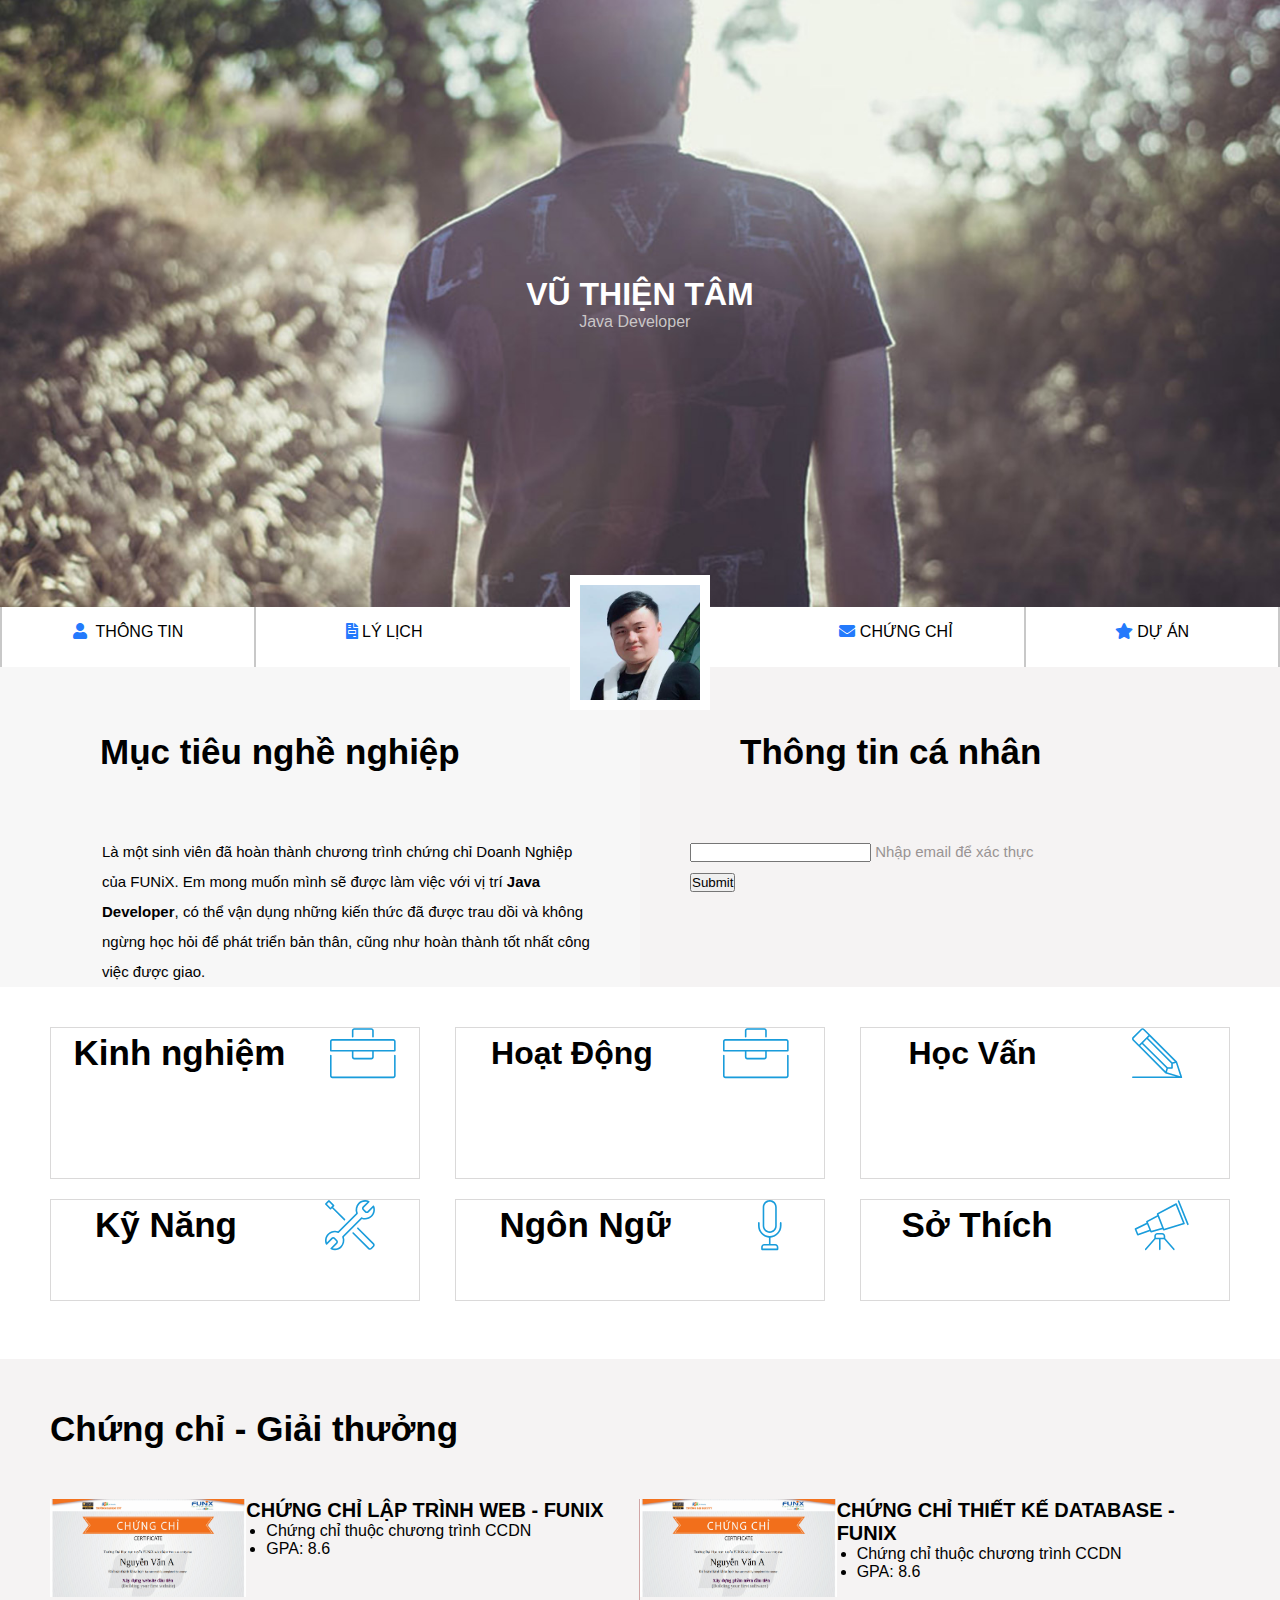
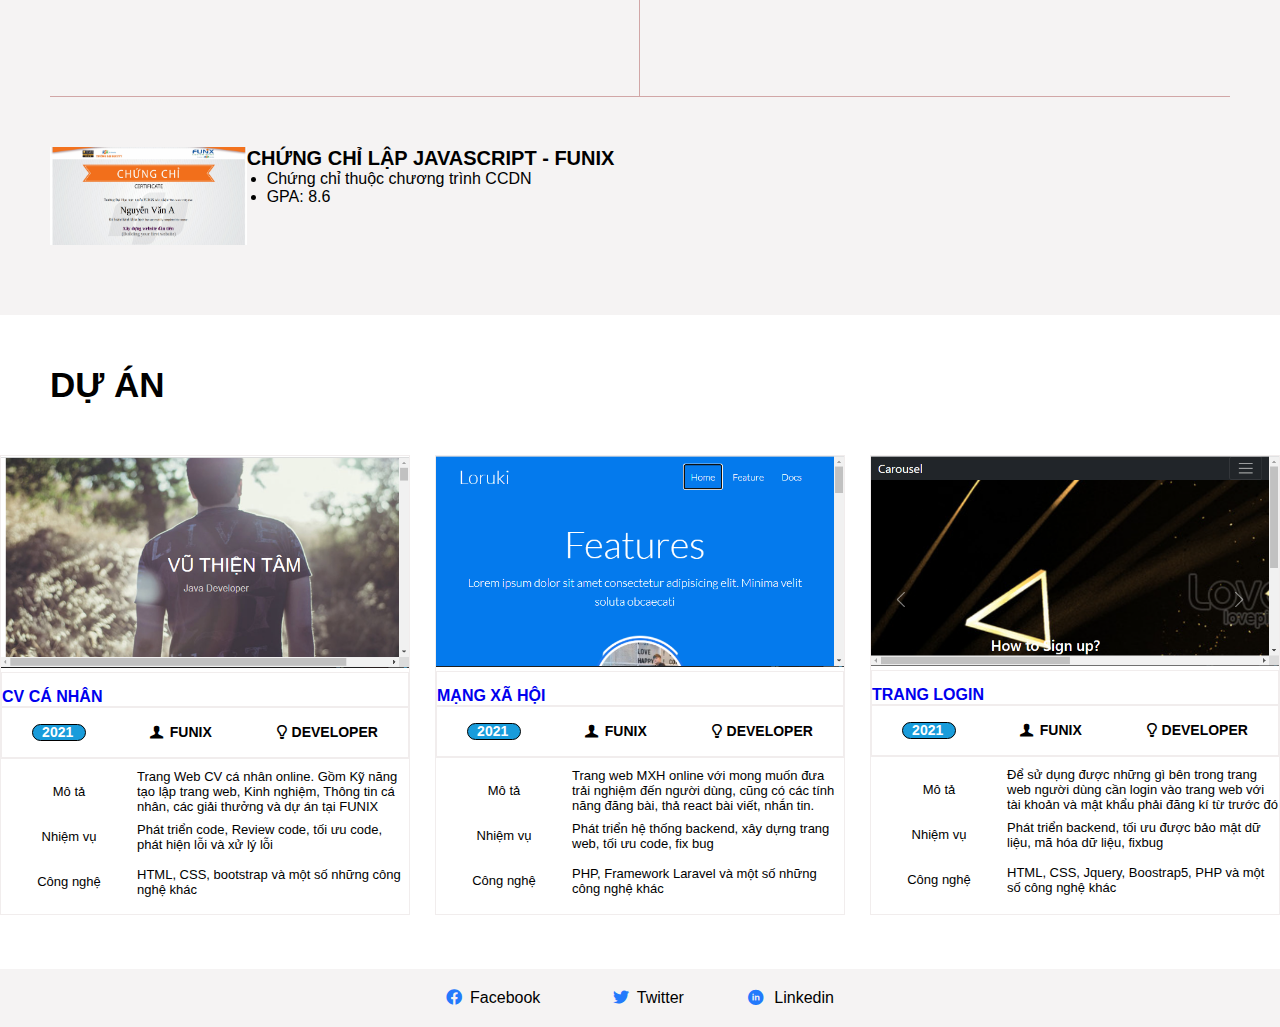
<file: index.html>
<!DOCTYPE html>
<html lang="en">
  <head>
    <meta charset="UTF-8" />
    <meta http-equiv="X-UA-Compatible" content="IE=edge" />
    <meta name="viewport" content="width=device-width, initial-scale=1.0" />
    <link
      rel="stylesheet"
      href="https://cdnjs.cloudflare.com/ajax/libs/font-awesome/6.2.0/css/all.min.css"
      integrity="sha512-xh6O/CkQoPOWDdYTDqeRdPCVd1SpvCA9XXcUnZS2FmJNp1coAFzvtCN9BmamE+4aHK8yyUHUSCcJHgXloTyT2A=="
      crossorigin="anonymous"
      referrerpolicy="no-referrer"
    />
    <link
      href="https://cdn.jsdelivr.net/npm/bootstrap@5.1.3/dist/css/bootstrap.min.css"
      rel="stylesheet"
      integrity="sha384-1BmE4kWBq78iYhFldvKuhfTAU6auU8tT94WrHftjDbrCEXSU1oBoqyl2QvZ6jIW3"
      crossorigin="anonymous"
    />
    <link rel="stylesheet" href="./css/style.css" />
    <link rel="stylesheet" href="./css/font.css" />
    <link rel="stylesheet" href="./css/laptop.css" />
    <link rel="stylesheet" href="./css/moblie.css" />
    <link rel="stylesheet" href="./css/tablet.css" />

    <link
      rel="stylesheet"
      href="https://cdnjs.cloudflare.com/ajax/libs/font-awesome/5.15.4/css/all.min.css"
    />

    <title>Assignment 03</title>
  </head>
  <body>
    <div class="container">
      <div id="banner">
        <img src="./images/banner.jpg" alt="" height="auto" />
        <div class="banner-info">
          <h1 class="text-center">VŨ THIỆN TÂM</h1>
          <span>Java Developer</span>
        </div>
      </div>

      <section id="nav-bar">
        <nav class="sidebar">
          <div class="nav-info">
            <a href="#">
              <div>
                <p class="thongtin">
                  <i style="color: rgb(35, 122, 252)" class="fas fa-user"></i>
                  &nbsp;THÔNG TIN
                </p>
              </div>
            </a>
          </div>
          <!--  -->
          <div class="nav-lylich">
            <a href="#">
              <div style="height: 60px">
                <p class="lylich">
                  <i
                    style="color: rgb(35, 122, 252)"
                    class="fas fa-file-invoice"
                  ></i
                  >&nbsp;LÝ LỊCH
                </p>
              </div>
            </a>
          </div>
          <!--  -->
          <div class="itsme">
            <img
              class="rounded-circle"
              max-width="100%"
              src="./images/274236471_3147021265625934_8434084032575973238_n.jpg"
              alt=""
            />
          </div>
          <div class="nav-chungchi">
            <a href="#">
              <div style="height: 60px">
                <p class="chungchi">
                  <i
                    style="color: rgb(35, 122, 252)"
                    class="fas fa-envelope"
                  ></i
                  >&nbsp;CHỨNG CHỈ
                </p>
              </div>
            </a>
          </div>
          <!--  -->
          <div class="nav-project">
            <a href="#">
              <div style="height: 60px">
                <p class="project">
                  <i style="color: rgb(35, 122, 252)" class="fas fa-star"></i
                  >&nbsp;DỰ ÁN
                </p>
              </div>
            </a>
          </div>
          <!--  -->

          <!-- <div class="nav-lylich">
            <a href="#"><i class="fas fa-file-invoice"></i>Lý lịch</a>
          </div>
          <div class="nav-chungchi">
            <a href="#"> <i class="fas fa-envelope"></i>Chứng chỉ</a>
          </div>
          <div class="nav-project">
            <a href="#"><i class="fas fa-star"></i>Dự Án</a>
          </div> -->
        </nav>
      </section>

      <section id="about" class="bg-grey">
        <div class="container-info">
          <div class="target">
            <h1 class="section-title-info">Mục tiêu nghề nghiệp</h1>
            <p>
              Là một sinh viên đã hoàn thành chương trình chứng chỉ Doanh Nghiệp
              của FUNiX. Em mong muốn mình sẽ được làm việc với vị trí
              <b>Java Developer</b>, có thể vận dụng những kiến thức đã được
              trau dồi và không ngừng học hỏi để phát triển bản thân, cũng như
              hoàn thành tốt nhất công việc được giao.
            </p>
          </div>
          <div class="personal-info">
            <h1 class="section-title-info">Thông tin cá nhân</h1>
            <div class="container-verify">
              <form class="">
                <span
                  class="error"
                  style="color: red; font-style: italic"
                ></span>
                <input type="text" class="form-control guess" id="txt-email" />
                <label for="txt-email" style="color: #999494"
                  >Nhập email để xác thực</label
                >
                <br />
                <button type="button" class="check btn btn-dark btn-md">
                  Submit
                </button>
              </form>
            </div>
            <div class="container-thongtin hidden">
              <ul class="person-info">
                <li><strong>Giới tính</strong> : Nam</li>
                <li><strong>Ngày sinh</strong> : 08/12/1999</li>
                <li><strong>Điện thoại</strong> : (+84) 929190321</li>
                <li><strong>Email</strong> : tamvtfx19775@funix.edu.vn</li>
                <li>
                  <strong>Địa chỉ</strong> : 58/14 Phường Long Bình, Đồng Nai
                </li>
                <li><strong>Website</strong> : https://abc.tech</li>
              </ul>
              <br />
              <div class="icon">
                <i style="color: rgb(35, 122, 252)" class="fab fa-twitter"></i>
                &ensp;
                <i style="color: rgb(35, 122, 252)" class="fab fa-facebook"></i>
                &ensp;
                <i style="color: rgb(35, 122, 252)" class="fas fa-phone"></i>
                &ensp;
                <i style="color: rgb(35, 122, 252)" class="fab fa-google"></i>
              </div>
            </div>
          </div>
        </div>
      </section>

      <section>
        <div id="job-info">
          <div class="info-item info-ex">
            <div class="job-info-chung">
              <h1>Kinh nghiệm</h1>
              <i
                style="font-size: 50px; color: #199cdb"
                ;
                class="ic-toolbox"
              ></i>
            </div>
            <div class="view-more">
              <button type="button" class="btn view-more more1">
                view-more 👇
              </button>
            </div>
            <ul class="menu-ex1 hidden">
              <p class="title-ex">
                <i
                  style="color: blue; font-size: 10px"
                  class="fa-solid fa-star-of-life"
                ></i>
                &nbsp web developer
              </p>
              <p class="time">2020-2021</p>
              <li>
                Thực hành xây dựng trang web "shop điện thoại" với khóa học PHP
                tại trường,
              </li>
              <li>
                Thực hành xây dựng những trang web tĩnh để làm quen với HTML CSS
              </li>
            </ul>
            <ul class="menu-ex2 hidden">
              <p class="title-ex">
                <i
                  style="color: blue; font-size: 10px"
                  class="fa-solid fa-star-of-life"
                ></i>
                &nbspPHP developer
              </p>
              <p class="time">2021- 2022</p>
              <li>
                join vô đội nhóm để xây dựng những trang web thực tế bán hàng,
                học hỏi kinh nghiệm
              </li>
              <li>
                xây dựng trang web bán hàng, trang web mạng xã hội, đảm nhiệm
                phần backend
              </li>
            </ul>
            <button type="button" class="btn view-less less1">
              view-less👆
            </button>
          </div>

          <div class="info-item info-act">
            <div class="job-info-chung">
              <h1>Hoạt Động</h1>
              <i
                style="font-size: 50px; color: #199cdb"
                ;
                class="ic-toolbox"
              ></i>
            </div>
            <div class="view-more">
              <button type="button" class="btn view-more more2">
                view-more 👇
              </button>
            </div>
            <ul class="menu-act1 hidden">
              <strong>
                <i
                  style="color: blue; font-size: 10px"
                  class="fa-solid fa-star-of-life"
                ></i>
                &nbsp Đoàn viên</strong
              >
              <p class="time">2017-hiện tại</p>
              <li>Tham gia các hoạt động đoàn xã</li>
              <li>
                Tham gia hỗ trợ người dân trong lúc dịch bệnh, tham gia các giải
                bóng đá của phường, thành phố tổ chức
              </li>
            </ul>

            <ul class="menu-act2 hidden">
              <strong>
                <i
                  style="color: blue; font-size: 10px"
                  class="fa-solid fa-star-of-life"
                ></i>
                &nbsp Web developer</strong
              >
              <p class="time">2020-2021</p>
              <li>Tham gia các nhóm để học hỏi kinh nghiệm</li>
              <li>
                Tham gia vào các clb của trường về đúng công việc mình làm, để
                tìm ra được người bạn hoặc đội nhóm đồng hành
              </li>
            </ul>
            <button type="button" class="btn view-less less2">
              view-less👆
            </button>
          </div>

          <div class="info-item info-learn">
            <div class="job-info-chung">
              <h1>Học Vấn</h1>
              <i
                style="font-size: 50px; color: #199cdb"
                ;
                class="ic-pencil"
              ></i>
            </div>
            <div class="view-more">
              <button type="button" class="btn view-more more3">
                view-more 👇
              </button>
            </div>
            <ul class="menu-learn1 hidden">
              <p class="learn-title">
                <i
                  style="color: blue; font-size: 10px"
                  class="fa-solid fa-star-of-life"
                ></i>
                &nbsp Học viện Công Nghệ Bưu Chính Viễn Thông
              </p>
              <p class="time">2017-2022</p>
              <li>Là sinh viên Khoa Viễn THông</li>
              <li>Tích cực học tập để ra trường</li>
            </ul>

            <ul class="menu-learn2 hidden">
              <p class="learn-title">
                <i
                  style="color: blue; font-size: 10px"
                  class="fa-solid fa-star-of-life"
                ></i>
                &nbsp Học Viên FUNIX
              </p>
              <p class="time">Hiện tại</p>
              <li>Bắt đầu học từ ngày 10/10</li>
              <li>Nỗ lực để kết thúc sớm khóa học và đi làm</li>
            </ul>
            <button type="button" class="btn view-less less3">
              view-less👆
            </button>
          </div>
          <div class="info-item info-skill">
            <div class="job-info-chung">
              <h1>Kỹ Năng</h1>
              <i
                style="font-size: 50px; color: #199cdb"
                ;
                class="ic-tools-2"
              ></i>
            </div>
            <div class="view-more">
              <button type="button" class="btn view-more more4">
                view-more 👇
              </button>
            </div>
            <section class="skill hidden">
              <p>HTML/CSS: Fundamental</p>
              <span class="leared"></span><span class="leared"></span
              ><span class="leared"></span>
              <p>Javascript: Intermediate</p>
              <span class="leared"></span><span class="leared"></span
              ><span class="no-learn"></span>
              <p>NodeJS: Intermediate</p>
              <span class="leared"></span><span class="leared"></span
              ><span class="no-learn"></span>
              <p>boostrap 5: Fundamental</p>
              <span class="leared"></span><span class="leared"></span
              ><span class="no-learn"></span>
            </section>
            <button
              type="button"
              class="btn view-less less4"
              style="align-self: end"
            >
              view-less👆
            </button>
          </div>
          <!-- Ngon ngu -->
          <div class="info-item info-language">
            <div class="job-info-chung">
              <h1>Ngôn Ngữ</h1>
              <i style="font-size: 50px" ; class="ic-mic"></i>
            </div>
            <div class="view-more">
              <button type="button" class="btn view-more more5">
                view-more 👇
              </button>
            </div>
            <section class="laguage hidden">
              <p>HTML/CSS: Fundamental</p>
              <span class="leared"></span><span class="leared"></span
              ><span class="leared"></span>
              <p>Javascript: Intermediate</p>
              <span class="leared"></span><span class="leared"></span
              ><span class="no-learn"></span>
            </section>
            <button
              type="button"
              class="btn view-less less5"
              style="align-self: end"
            >
              view-less👆
            </button>
          </div>
          <!-- So thich -->
          <div class="info-item info-hobby">
            <div class="job-info-chung">
              <h1>Sở Thích</h1>
              <i style="font-size: 50px" ; class="ic-telescope"></i>
            </div>
            <div class="view-more">
              <button type="button" class="btn view-more more6">
                view-more 👇
              </button>
            </div>
            <div class="hidden hobby">
              <div>
                <div class="music-hobby">
                  <i class="ic-megaphone"></i>
                </div>
                <p class="hobby1">Âm nhạc</p>
              </div>
              <div>
                <div class="game-hobby"><i class="ic-strategy"></i></div>
                <p class="hobby2">Chơi Game</p>
              </div>
              <div>
                <div class="trip-hobby"><i class="ic-hotairballoon"></i></div>
                <p class="hobby3">Du Lịch</p>
              </div>
              <div>
                <div class="cook-hobby"><i class="ic-basket"></i></div>
                <p class="hobby4">Nấu Ăn</p>
              </div>
            </div>
            <button
              type="button"
              class="btn view-less less6"
              style="align-self: end"
            >
              view-less👆
            </button>
          </div>
        </div>
      </section>
      <br />

      <section class="container-award">
        <div class="award-title">
          <h1 class="section-title">Chứng chỉ - Giải thưởng</h1>
          <div class="award">
            <div class="award-1">
              <img src="./images/Cert_DBI.png" alt="" />
              <div>
                <h3>CHỨNG CHỈ LẬP TRÌNH WEB - FUNIX</h3>
                <ul>
                  <li>Chứng chỉ thuộc chương trình CCDN</li>
                  <li>GPA: 8.6</li>
                </ul>
              </div>
            </div>
            <div class="award-2">
              <img src="./images/Cert_PRF.png" alt="" />
              <div>
                <h3>CHỨNG CHỈ THIẾT KẾ DATABASE - FUNIX</h3>
                <ul>
                  <li>Chứng chỉ thuộc chương trình CCDN</li>
                  <li>GPA: 8.6</li>
                </ul>
              </div>
            </div>
            <div class="award-3">
              <img src="./images/Cert_WEB.png" alt="" />
              <div>
                <h3>CHỨNG CHỈ LẬP JAVASCRIPT - FUNIX</h3>
                <ul>
                  <li>Chứng chỉ thuộc chương trình CCDN</li>
                  <li>GPA: 8.6</li>
                </ul>
              </div>
            </div>
          </div>
        </div>
      </section>

      <section>
        <div class="container-project">
          <div class="duAn">
            <h3>DỰ ÁN</h3>
          </div>
          <div class="project-funix">
            <div class="project-1">
              <a href="digital-cv.html"><img src="./images/1.PNG" alt="" /></a>
              <div class="title-project">
                <h3><a href="digital-cv.html">CV CÁ NHÂN</a></h3>
              </div>
              <div class="time-project">
                <div class="year">
                  <p>2021</p>
                </div>

                <p><i class="icon-user-1"></i> FUNIX</p>

                <p><i class="icon-lamp"></i>DEVELOPER</p>
              </div>
              <div class="mota-project">
                <p>Mô tả</p>
                <p>
                  Trang Web CV cá nhân online. Gồm Kỹ năng tạo lập trang web,
                  Kinh nghiệm, Thông tin cá nhân, các giải thưởng và dự án tại
                  FUNIX
                </p>
                <p>Nhiệm vụ</p>
                <p>
                  Phát triển code, Review code, tối ưu code, phát hiện lỗi và xử
                  lý lỗi
                </p>
                <p>Công nghệ</p>
                <p>HTML, CSS, bootstrap và một số những công nghệ khác</p>
              </div>
            </div>
            <div class="project-2">
              <a href="mangxahoi.html"><img src="./images/2.PNG" alt="" /></a>

              <div class="title-project2">
                <h3><a href="mangxahoi.html">MẠNG XÃ HỘI</a></h3>
              </div>
              <div class="time-project2">
                <div class="year">
                  <p>2021</p>
                </div>

                <p><i class="icon-user-1"></i> FUNIX</p>

                <p><i class="icon-lamp"></i>DEVELOPER</p>
              </div>
              <div class="mota-project2">
                <p>Mô tả</p>
                <p>
                  Trang web MXH online với mong muốn đưa trải nghiệm đến người
                  dùng, cũng có các tính năng đăng bài, thả react bài viết, nhắn
                  tin.
                </p>
                <p>Nhiệm vụ</p>
                <p>
                  Phát triển hệ thống backend, xây dựng trang web, tối ưu code,
                  fix bug
                </p>
                <p>Công nghệ</p>
                <p>PHP, Framework Laravel và một số những công nghệ khác</p>
              </div>
            </div>
            <div class="project-3">
              <a href="login.html"><img src="./images/3.PNG" alt="" /></a>
              <div class="title-project3">
                <h3 class="lg"><a href="login.html">TRANG LOGIN</a></h3>
              </div>
              <div class="time-project3">
                <div class="year">
                  <p>2021</p>
                </div>

                <p><i class="icon-user-1"></i> FUNIX</p>

                <p><i class="icon-lamp"></i>DEVELOPER</p>
              </div>
              <div class="mota-project3">
                <p>Mô tả</p>
                <p>
                  Để sử dụng được những gì bên trong trang web người dùng cần
                  login vào trang web với tài khoản và mật khẩu phải đăng kí từ
                  trước đó
                </p>
                <p>Nhiệm vụ</p>
                <p>
                  Phát triển backend, tối ưu được bảo mật dữ liệu, mã hóa dữ
                  liệu, fixbug
                </p>
                <p>Công nghệ</p>
                <p>
                  HTML, CSS, Jquery, Boostrap5, PHP và một số công nghệ khác
                </p>
              </div>
            </div>
          </div>
        </div>
      </section>
      <br />
      <br />
      <br />
      <section class="footer">
        <p>
          <i style="color: rgb(35, 122, 252)" class="fab fa-facebook"></i
          >&ensp;Facebook
        </p>
        <p>
          &ensp;
          <i style="color: rgb(35, 122, 252)" class="fab fa-twitter"></i
          >&ensp;Twitter
        </p>
        <p>
          <i style="color: rgb(35, 122, 252)" class="icon-linkedin-circled"
            >&ensp;</i
          >Linkedin
        </p>
      </section>
    </div>
    <script src="script.js"></script>
  </body>
</html>
</file>
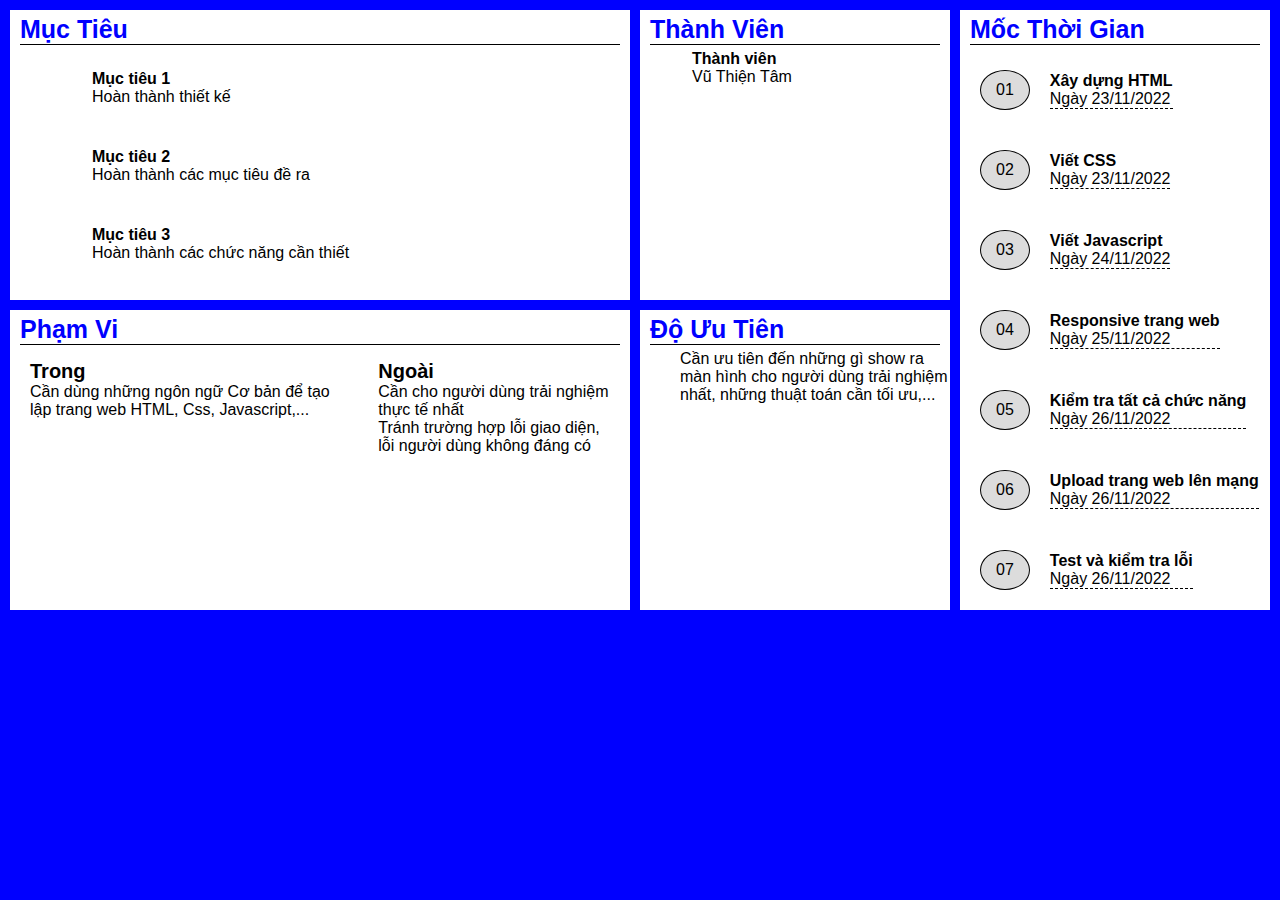
<file: digital-cv.html>
<!DOCTYPE html>
<html lang="en">
  <head>
    <meta charset="UTF-8" />
    <meta http-equiv="X-UA-Compatible" content="IE=edge" />
    <meta name="viewport" content="width=device-width, initial-scale=1.0" />
    <title>CV Cá Nhân</title>
    <link
      rel="stylesheet"
      href="https://cdnjs.cloudflare.com/ajax/libs/font-awesome/6.2.0/css/all.min.css"
      integrity="sha512-xh6O/CkQoPOWDdYTDqeRdPCVd1SpvCA9XXcUnZS2FmJNp1coAFzvtCN9BmamE+4aHK8yyUHUSCcJHgXloTyT2A=="
      crossorigin="anonymous"
      referrerpolicy="no-referrer"
    />
    <link
      href="https://cdn.jsdelivr.net/npm/bootstrap@5.1.3/dist/css/bootstrap.min.css"
      rel="stylesheet"
      integrity="sha384-1BmE4kWBq78iYhFldvKuhfTAU6auU8tT94WrHftjDbrCEXSU1oBoqyl2QvZ6jIW3"
      crossorigin="anonymous"
    />
    <link rel="stylesheet" href="./css/style.css" />
    <link rel="stylesheet" href="./css/font.css" />
    <link rel="stylesheet" href="./css/laptop.css" />
    <link rel="stylesheet" href="./css/moblie.css" />
    <link rel="stylesheet" href="./css/tablet.css" />
    <link
      href="https://cdn.jsdelivr.net/npm/bootstrap@5.1.3/dist/css/bootstrap.min.css"
      rel="stylesheet"
      integrity="sha384-1BmE4kWBq78iYhFldvKuhfTAU6auU8tT94WrHftjDbrCEXSU1oBoqyl2QvZ6jIW3"
      crossorigin="anonymous"
    />
    <link
      rel="stylesheet"
      href="https://cdn.jsdelivr.net/npm/bootstrap-icons@1.3.0/font/bootstrap-icons.css"
    />
    <link
      rel="stylesheet"
      href="https://cdnjs.cloudflare.com/ajax/libs/font-awesome/5.15.4/css/all.min.css"
    />
  </head>
  <body class="bodi">
    <section class="container-bg">
      <div class="container-cv grid-cv">
        <div class="bg-white goals">
          <div class="title title-goals">
            <h1>Mục Tiêu</h1>
          </div>
          <div class="goal1">
            <i class="fa-solid fa-flag"></i>
            <div>
              <p>Mục tiêu 1</p>
              <p>Hoàn thành thiết kế</p>
            </div>
          </div>
          <div class="goal1">
            <i class="fa-solid fa-flag"></i>
            <div>
              <p>Mục tiêu 2</p>
              <p>Hoàn thành các mục tiêu đề ra</p>
            </div>
          </div>
          <div class="goal1 goal3">
            <i class="fa-solid fa-flag"></i>
            <div>
              <p>Mục tiêu 3</p>
              <p>Hoàn thành các chức năng cần thiết</p>
            </div>
          </div>
        </div>
        <!-- ---------Team------------ -->
        <div class="bg-white teams">
          <div class="title title-team">
            <h1>Thành Viên</h1>
          </div>
          <div class="member member1">
            <i class="fa-solid fa-user"></i>
            <div>
              <p>Thành viên</p>
              <p>Vũ Thiện Tâm</p>
            </div>
          </div>
        </div>
        <!-- ----------timelime--------------- -->
        <div class="bg-white timeline">
          <div class="title title-timeline">
            <h1>Mốc Thời Gian</h1>
          </div>
          <!-- 1 -->
          <div class="timelineChung time1">
            <div class="number-timeline number1">
              <p>01</p>
            </div>
            <div class="project-timeline project1">
              <p>Xây dựng HTML</p>
              <p>Ngày 23/11/2022</p>
            </div>
          </div>
          <!-- 2 -->
          <div class="timelineChung time2">
            <div class="number-timeline number2">
              <p>02</p>
            </div>
            <div class="project-timeline project2">
              <p>Viết CSS</p>
              <p>Ngày 23/11/2022</p>
            </div>
          </div>
          <!-- 3 -->
          <div class="timelineChung time3">
            <div class="number-timeline number3">
              <p>03</p>
            </div>
            <div class="project-timeline project3">
              <p>Viết Javascript</p>
              <p>Ngày 24/11/2022</p>
            </div>
          </div>
          <!-- 4 -->
          <div class="timelineChung time4">
            <div class="number-timeline number1">
              <p>04</p>
            </div>
            <div class="project-timeline project4">
              <p>Responsive trang web</p>
              <p>Ngày 25/11/2022</p>
            </div>
          </div>
          <!-- 5 -->
          <div class="timelineChung time5">
            <div class="number-timeline number5">
              <p>05</p>
            </div>
            <div class="project-timeline project5">
              <p>Kiểm tra tất cả chức năng</p>
              <p>Ngày 26/11/2022</p>
            </div>
          </div>
          <!-- 6 -->
          <div class="timelineChung time6">
            <div class="number-timeline number6">
              <p>06</p>
            </div>
            <div class="project-timeline project6">
              <p>Upload trang web lên mạng</p>
              <p>Ngày 26/11/2022</p>
            </div>
          </div>
          <!-- 7 -->
          <div class="timelineChung time7">
            <div class="number-timeline number7">
              <p>07</p>
            </div>
            <div class="project-timeline project1">
              <p>Test và kiểm tra lỗi</p>
              <p>Ngày 26/11/2022</p>
            </div>
          </div>
        </div>
        <!-- -------------Scope---------- -->
        <div class="bg-white scopes">
          <div class="title title-scopes">
            <h1>Phạm Vi</h1>
          </div>
          <div class="scopeInOut">
            <div class="scopeChung scopeIn">
              <h3>Trong</h3>
              <p>
                Cần dùng những ngôn ngữ Cơ bản để tạo lập trang web HTML, Css,
                Javascript,...
              </p>
            </div>
            <div class="scopeChung scopeOut">
              <h3>Ngoài</h3>
              <p>Cần cho người dùng trải nghiệm thực tế nhất</p>
              <p>
                Tránh trường hợp lỗi giao diện, lỗi người dùng không đáng có
              </p>
            </div>
          </div>
          <div class="return-cv">
            <a href="index.html"
              ><i class="fa-sharp fa-solid fa-backward"></i> Quay lại CV</a
            >
          </div>
        </div>
        <!-- ---------primary---------+-- -->
        <div class="bg-white primary">
          <div class="title title-primary">
            <h1>Độ Ưu Tiên</h1>
          </div>
          <div class="primaryChung primary1">
            <i class="fa-solid fa-circle-question"></i>
            <p>
              Cần ưu tiên đến những gì show ra màn hình cho người dùng trải
              nghiệm nhất, những thuật toán cần tối ưu,...
            </p>
          </div>

          <div class="return-cv">
            <a href="index.html"
              ><i class="fa-sharp fa-solid fa-backward"></i> Quay lại CV</a
            >
          </div>
        </div>
      </div>
    </section>
  </body>
</html>
</file>
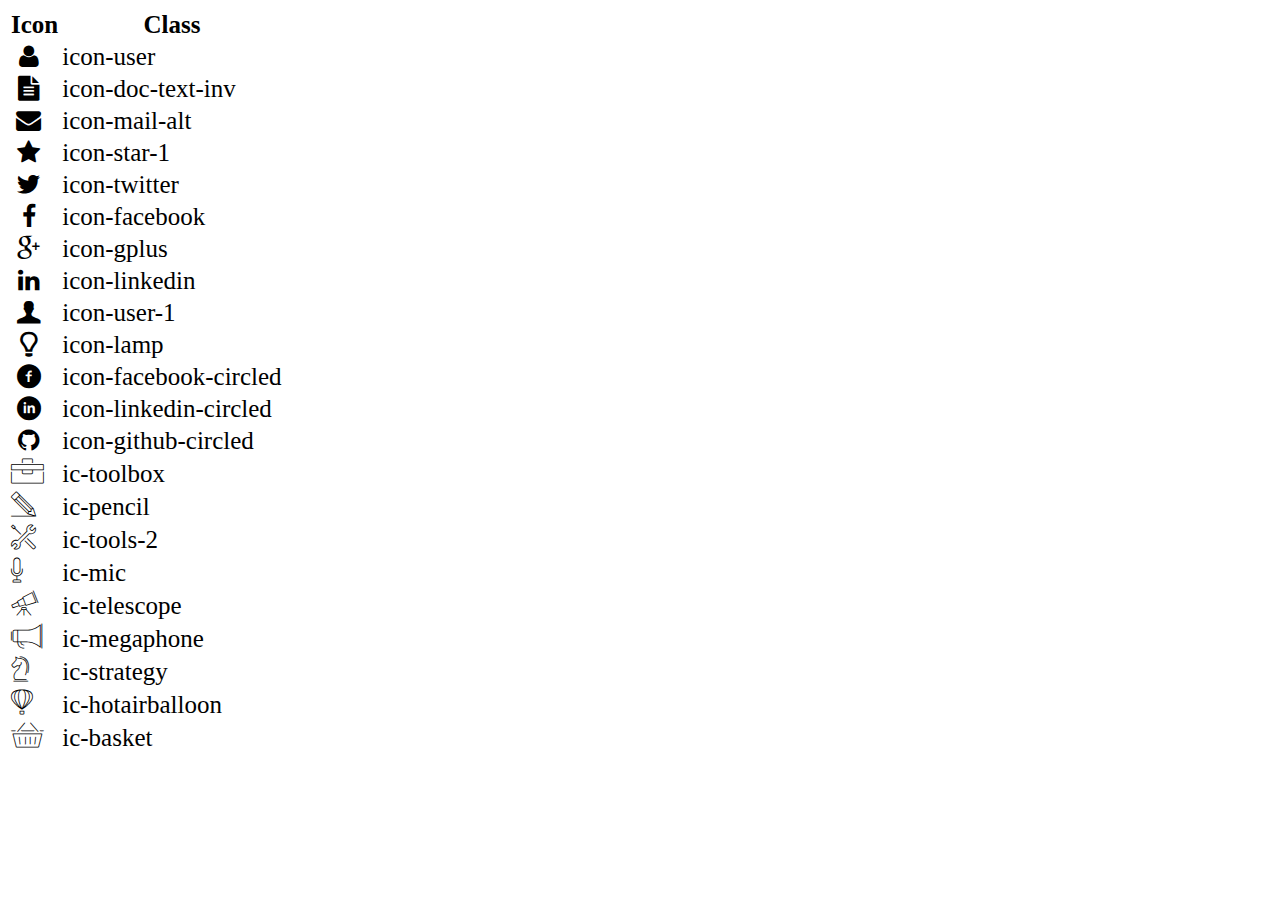
<file: icon-list.html>
<!DOCTYPE html>
<html lang="en">

<head>
    <meta charset="UTF-8">
    <meta http-equiv="X-UA-Compatible" content="IE=edge">
    <meta name="viewport" content="width=device-width, initial-scale=1.0">
    <link rel="stylesheet" href="css/font.css">
    <title>Icon List</title>
</head>

<body>
    <table style="font-size: 25px;">
        <thead>
            <tr>
                <th>Icon</th>
                <th>Class</th>
            </tr>
        </thead>
        <tbody>
            <tr>
                <td><i class="icon-user"></i></td>
                <td>icon-user</td>
            </tr>
            <tr>
                <td><i class="icon-doc-text-inv"></i></td>
                <td>icon-doc-text-inv</td>
            </tr>
            <tr>
                <td><i class="icon-mail-alt"></i></td>
                <td>icon-mail-alt</td>
            </tr>
            <tr>
                <td><i class="icon-star-1"></i></td>
                <td>icon-star-1</td>
            </tr>
            <tr>
                <td><i class="icon-twitter"></i></td>
                <td>icon-twitter</td>
            </tr>
            <tr>
                <td><i class="icon-facebook"></i></td>
                <td>icon-facebook</td>
            </tr>
            <tr>
                <td><i class="icon-gplus"></i></td>
                <td>icon-gplus</td>
            </tr>
            <tr>
                <td><i class="icon-linkedin"></i></td>
                <td>icon-linkedin</td>
            </tr>
            <tr>
                <td><i class="icon-user-1"></i></td>
                <td>icon-user-1</td>
            </tr>
            <tr>
                <td><i class="icon-lamp"></i></td>
                <td>icon-lamp</td>
            </tr>
            <tr>
                <td><i class="icon-facebook-circled"></i></td>
                <td>icon-facebook-circled</td>
            </tr>
            <tr>
                <td><i class="icon-linkedin-circled"></i></td>
                <td>icon-linkedin-circled</td>
            </tr>
            <tr>
                <td><i class="icon-github-circled"></i></td>
                <td>icon-github-circled</td>
            </tr>
            <tr>
                <td><i class="ic-toolbox"></i></td>
                <td>ic-toolbox</td>
            </tr>
            <tr>
                <td><i class="ic-pencil"></i></td>
                <td>ic-pencil</td>
            </tr>
            <tr>
                <td><i class="ic-tools-2"></i></td>
                <td>ic-tools-2</td>
            </tr>

            <tr>
                <td><i class="ic-mic"></i></td>
                <td>ic-mic</td>
            </tr>
            <tr>
                <td><i class="ic-telescope"></i></td>
                <td>ic-telescope</td>
            </tr>
            <tr>
                <td><i class="ic-megaphone"></i></td>
                <td>ic-megaphone</td>
            </tr>
            <tr>
                <td><i class="ic-strategy"></i></td>
                <td>ic-strategy</td>
            </tr>
            <tr>
                <td><i class="ic-hotairballoon"></i></td>
                <td>ic-hotairballoon</td>
            </tr>
            <tr>
                <td><i class="ic-basket"></i></td>
                <td>ic-basket</td>
            </tr>
        </tbody>
    </table>
</body>

</html>
</file>
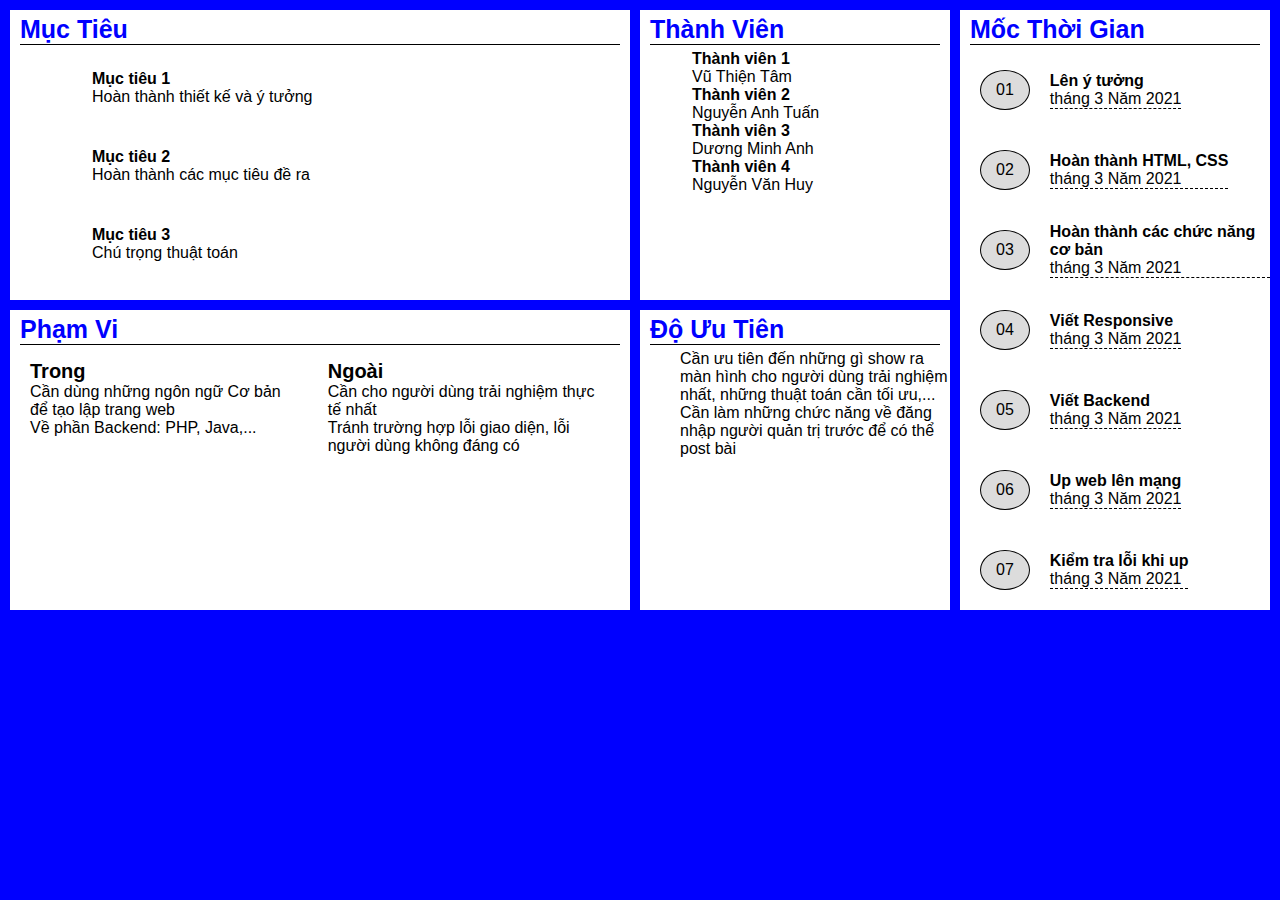
<file: login.html>
<!DOCTYPE html>
<html lang="en">
  <head>
    <meta charset="UTF-8" />
    <meta http-equiv="X-UA-Compatible" content="IE=edge" />
    <meta name="viewport" content="width=device-width, initial-scale=1.0" />
    <title>LOGIN</title>
    <link
      rel="stylesheet"
      href="https://cdnjs.cloudflare.com/ajax/libs/font-awesome/6.2.0/css/all.min.css"
      integrity="sha512-xh6O/CkQoPOWDdYTDqeRdPCVd1SpvCA9XXcUnZS2FmJNp1coAFzvtCN9BmamE+4aHK8yyUHUSCcJHgXloTyT2A=="
      crossorigin="anonymous"
      referrerpolicy="no-referrer"
    />
    <link
      href="https://cdn.jsdelivr.net/npm/bootstrap@5.1.3/dist/css/bootstrap.min.css"
      rel="stylesheet"
      integrity="sha384-1BmE4kWBq78iYhFldvKuhfTAU6auU8tT94WrHftjDbrCEXSU1oBoqyl2QvZ6jIW3"
      crossorigin="anonymous"
    />
    <link rel="stylesheet" href="./css/style.css" />
    <link rel="stylesheet" href="./css/font.css" />
    <link rel="stylesheet" href="./css/laptop.css" />
    <link rel="stylesheet" href="./css/moblie.css" />
    <link rel="stylesheet" href="./css/tablet.css" />
    <link
      href="https://cdn.jsdelivr.net/npm/bootstrap@5.1.3/dist/css/bootstrap.min.css"
      rel="stylesheet"
      integrity="sha384-1BmE4kWBq78iYhFldvKuhfTAU6auU8tT94WrHftjDbrCEXSU1oBoqyl2QvZ6jIW3"
      crossorigin="anonymous"
    />
    <link
      rel="stylesheet"
      href="https://cdn.jsdelivr.net/npm/bootstrap-icons@1.3.0/font/bootstrap-icons.css"
    />
    <link
      rel="stylesheet"
      href="https://cdnjs.cloudflare.com/ajax/libs/font-awesome/5.15.4/css/all.min.css"
    />
  </head>
  <body class="bodi">
    <section class="container-bg">
      <div class="container-cv grid-cv">
        <div class="bg-white goals">
          <div class="title title-goals">
            <h1>Mục Tiêu</h1>
          </div>
          <div class="goal1">
            <i class="fa-solid fa-flag"></i>
            <div>
              <p>Mục tiêu 1</p>
              <p>Hoàn thành thiết kế và ý tưởng</p>
            </div>
          </div>
          <div class="goal1">
            <i class="fa-solid fa-flag"></i>
            <div>
              <p>Mục tiêu 2</p>
              <p>Hoàn thành các mục tiêu đề ra</p>
            </div>
          </div>
          <div class="goal1 goal3">
            <i class="fa-solid fa-flag"></i>
            <div>
              <p>Mục tiêu 3</p>
              <p>Chú trọng thuật toán</p>
            </div>
          </div>
        </div>
        <!-- ---------Team------------ -->
        <div class="bg-white teams">
          <div class="title title-team">
            <h1>Thành Viên</h1>
          </div>
          <div class="member member1">
            <i class="fa-solid fa-user"></i>
            <div>
              <p>Thành viên 1</p>
              <p>Vũ Thiện Tâm</p>
            </div>
          </div>
          <div class="member member2">
            <i class="fa-solid fa-user"></i>
            <div>
              <p>Thành viên 2</p>
              <p>Nguyễn Anh Tuấn</p>
            </div>
          </div>
          <div class="member member3">
            <i class="fa-solid fa-user"></i>
            <div>
              <p>Thành viên 3</p>
              <p>Dương Minh Anh</p>
            </div>
          </div>
          <div class="member member4">
            <i class="fa-solid fa-user"></i>
            <div>
              <p>Thành viên 4</p>
              <p>Nguyễn Văn Huy</p>
            </div>
          </div>
        </div>
        <!-- ----------timelime--------------- -->
        <div class="bg-white timeline">
          <div class="title title-timeline">
            <h1>Mốc Thời Gian</h1>
          </div>
          <!-- 1 -->
          <div class="timelineChung time1">
            <div class="number-timeline number1">
              <p>01</p>
            </div>
            <div class="project-timeline project1">
              <p>Lên ý tưởng</p>
              <p>tháng 3 Năm 2021</p>
            </div>
          </div>
          <!-- 2 -->
          <div class="timelineChung time2">
            <div class="number-timeline number2">
              <p>02</p>
            </div>
            <div class="project-timeline project2">
              <p>Hoàn thành HTML, CSS</p>
              <p>tháng 3 Năm 2021</p>
            </div>
          </div>
          <!-- 3 -->
          <div class="timelineChung time3">
            <div class="number-timeline number3">
              <p>03</p>
            </div>
            <div class="project-timeline project3">
              <p>Hoàn thành các chức năng cơ bản</p>
              <p>tháng 3 Năm 2021</p>
            </div>
          </div>
          <!-- 4 -->
          <div class="timelineChung time4">
            <div class="number-timeline number1">
              <p>04</p>
            </div>
            <div class="project-timeline project4">
              <p>Viết Responsive</p>
              <p>tháng 3 Năm 2021</p>
            </div>
          </div>
          <!-- 5 -->
          <div class="timelineChung time5">
            <div class="number-timeline number5">
              <p>05</p>
            </div>
            <div class="project-timeline project5">
              <p>Viết Backend</p>
              <p>tháng 3 Năm 2021</p>
            </div>
          </div>
          <!-- 6 -->
          <div class="timelineChung time6">
            <div class="number-timeline number6">
              <p>06</p>
            </div>
            <div class="project-timeline project6">
              <p>Up web lên mạng</p>
              <p>tháng 3 Năm 2021</p>
            </div>
          </div>
          <!-- 7 -->
          <div class="timelineChung time7">
            <div class="number-timeline number7">
              <p>07</p>
            </div>
            <div class="project-timeline project1">
              <p>Kiểm tra lỗi khi up</p>
              <p>tháng 3 Năm 2021</p>
            </div>
          </div>
        </div>
        <!-- -------------Scope---------- -->
        <div class="bg-white scopes">
          <div class="title title-scopes">
            <h1>Phạm Vi</h1>
          </div>
          <div class="scopeInOut">
            <div class="scopeChung scopeIn">
              <h3>Trong</h3>
              <p>Cần dùng những ngôn ngữ Cơ bản để tạo lập trang web</p>
              <p>Về phần Backend: PHP, Java,...</p>
            </div>
            <div class="scopeChung scopeOut">
              <h3>Ngoài</h3>
              <p>Cần cho người dùng trải nghiệm thực tế nhất</p>
              <p>
                Tránh trường hợp lỗi giao diện, lỗi người dùng không đáng có
              </p>
            </div>
          </div>
          <div class="return-cv">
            <a href="index.html"
              ><i class="fa-sharp fa-solid fa-backward"></i> Quay lại CV</a
            >
          </div>
        </div>
        <!-- ---------primary---------+-- -->
        <div class="bg-white primary">
          <div class="title title-primary">
            <h1>Độ Ưu Tiên</h1>
          </div>
          <div class="primaryChung primary1">
            <i class="fa-solid fa-circle-question"></i>
            <p>
              Cần ưu tiên đến những gì show ra màn hình cho người dùng trải
              nghiệm nhất, những thuật toán cần tối ưu,...
            </p>
          </div>
          <div class="primaryChung primary2">
            <i class="fa-solid fa-circle-question"></i>
            <p>
              Cần làm những chức năng về đăng nhập người quản trị trước để có
              thể post bài
            </p>
          </div>
          <div class="return-cv">
            <a href="index.html"
              ><i class="fa-sharp fa-solid fa-backward"></i> Quay lại CV</a
            >
          </div>
        </div>
      </div>
    </section>
  </body>
</html>
</file>
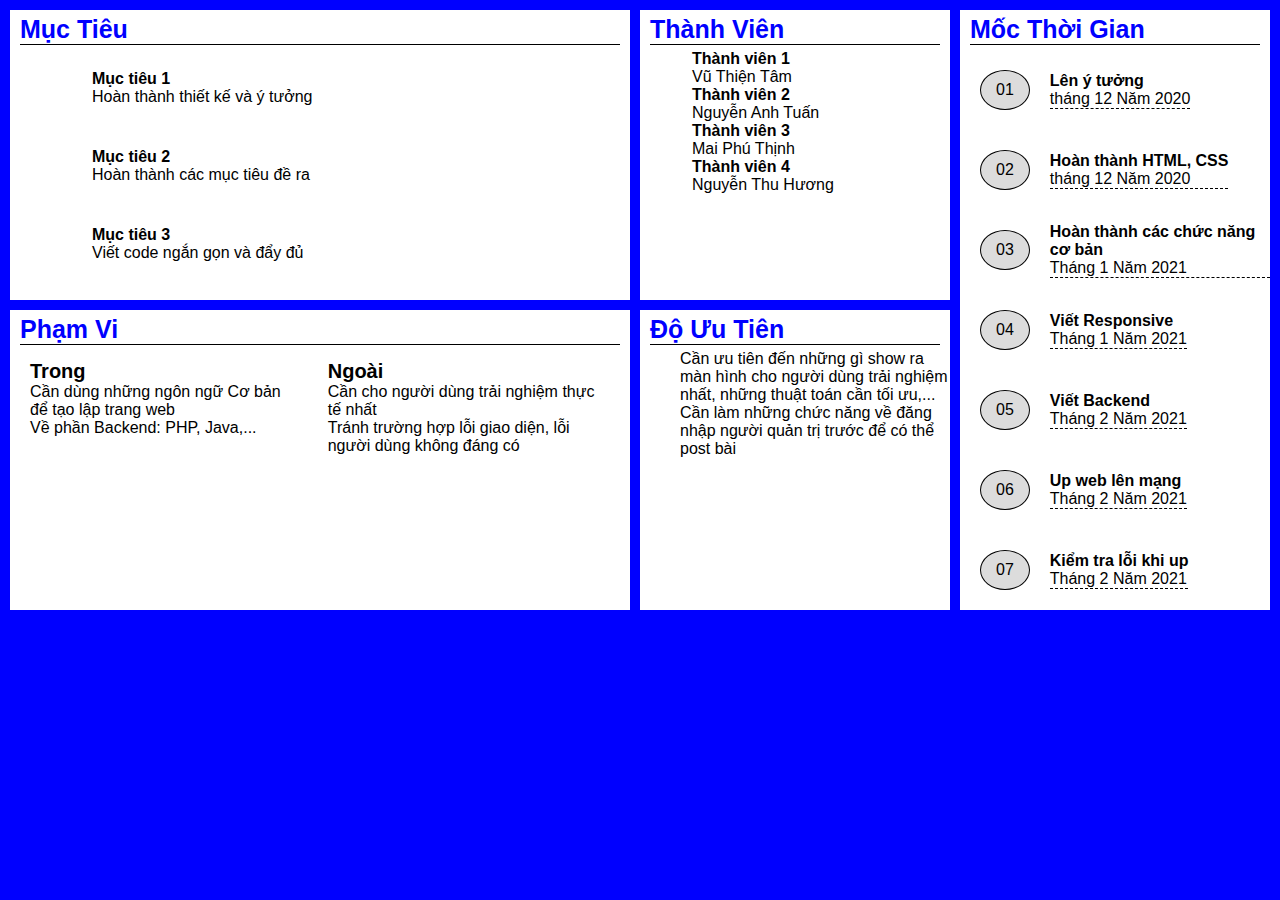
<file: mangxahoi.html>
<!DOCTYPE html>
<html lang="en">
  <head>
    <meta charset="UTF-8" />
    <meta http-equiv="X-UA-Compatible" content="IE=edge" />
    <meta name="viewport" content="width=device-width, initial-scale=1.0" />
    <title>Mạng Xã Hội</title>
    <link
      rel="stylesheet"
      href="https://cdnjs.cloudflare.com/ajax/libs/font-awesome/6.2.0/css/all.min.css"
      integrity="sha512-xh6O/CkQoPOWDdYTDqeRdPCVd1SpvCA9XXcUnZS2FmJNp1coAFzvtCN9BmamE+4aHK8yyUHUSCcJHgXloTyT2A=="
      crossorigin="anonymous"
      referrerpolicy="no-referrer"
    />
    <link
      href="https://cdn.jsdelivr.net/npm/bootstrap@5.1.3/dist/css/bootstrap.min.css"
      rel="stylesheet"
      integrity="sha384-1BmE4kWBq78iYhFldvKuhfTAU6auU8tT94WrHftjDbrCEXSU1oBoqyl2QvZ6jIW3"
      crossorigin="anonymous"
    />
    <link rel="stylesheet" href="./css/style.css" />
    <link rel="stylesheet" href="./css/font.css" />
    <link rel="stylesheet" href="./css/laptop.css" />
    <link rel="stylesheet" href="./css/moblie.css" />
    <link rel="stylesheet" href="./css/tablet.css" />
    <link
      href="https://cdn.jsdelivr.net/npm/bootstrap@5.1.3/dist/css/bootstrap.min.css"
      rel="stylesheet"
      integrity="sha384-1BmE4kWBq78iYhFldvKuhfTAU6auU8tT94WrHftjDbrCEXSU1oBoqyl2QvZ6jIW3"
      crossorigin="anonymous"
    />
    <link
      rel="stylesheet"
      href="https://cdn.jsdelivr.net/npm/bootstrap-icons@1.3.0/font/bootstrap-icons.css"
    />
    <link
      rel="stylesheet"
      href="https://cdnjs.cloudflare.com/ajax/libs/font-awesome/5.15.4/css/all.min.css"
    />
  </head>
  <body class="bodi">
    <section class="container-bg">
      <div class="container-cv grid-cv">
        <div class="bg-white goals">
          <div class="title title-goals">
            <h1>Mục Tiêu</h1>
          </div>
          <div class="goal1">
            <i class="fa-solid fa-flag"></i>
            <div>
              <p>Mục tiêu 1</p>
              <p>Hoàn thành thiết kế và ý tưởng</p>
            </div>
          </div>
          <div class="goal1">
            <i class="fa-solid fa-flag"></i>
            <div>
              <p>Mục tiêu 2</p>
              <p>Hoàn thành các mục tiêu đề ra</p>
            </div>
          </div>
          <div class="goal1 goal3">
            <i class="fa-solid fa-flag"></i>
            <div>
              <p>Mục tiêu 3</p>
              <p>Viết code ngắn gọn và đẩy đủ</p>
            </div>
          </div>
        </div>
        <!-- ---------Team------------ -->
        <div class="bg-white teams">
          <div class="title title-team">
            <h1>Thành Viên</h1>
          </div>
          <div class="member member1">
            <i class="fa-solid fa-user"></i>
            <div>
              <p>Thành viên 1</p>
              <p>Vũ Thiện Tâm</p>
            </div>
          </div>
          <div class="member member2">
            <i class="fa-solid fa-user"></i>
            <div>
              <p>Thành viên 2</p>
              <p>Nguyễn Anh Tuấn</p>
            </div>
          </div>
          <div class="member member3">
            <i class="fa-solid fa-user"></i>
            <div>
              <p>Thành viên 3</p>
              <p>Mai Phú Thịnh</p>
            </div>
          </div>
          <div class="member member4">
            <i class="fa-solid fa-user"></i>
            <div>
              <p>Thành viên 4</p>
              <p>Nguyễn Thu Hương</p>
            </div>
          </div>
        </div>
        <!-- ----------timelime--------------- -->
        <div class="bg-white timeline">
          <div class="title title-timeline">
            <h1>Mốc Thời Gian</h1>
          </div>
          <!-- 1 -->
          <div class="timelineChung time1">
            <div class="number-timeline number1">
              <p>01</p>
            </div>
            <div class="project-timeline project1">
              <p>Lên ý tưởng</p>
              <p>tháng 12 Năm 2020</p>
            </div>
          </div>
          <!-- 2 -->
          <div class="timelineChung time2">
            <div class="number-timeline number2">
              <p>02</p>
            </div>
            <div class="project-timeline project2">
              <p>Hoàn thành HTML, CSS</p>
              <p>tháng 12 Năm 2020</p>
            </div>
          </div>
          <!-- 3 -->
          <div class="timelineChung time3">
            <div class="number-timeline number3">
              <p>03</p>
            </div>
            <div class="project-timeline project3">
              <p>Hoàn thành các chức năng cơ bản</p>
              <p>Tháng 1 Năm 2021</p>
            </div>
          </div>
          <!-- 4 -->
          <div class="timelineChung time4">
            <div class="number-timeline number1">
              <p>04</p>
            </div>
            <div class="project-timeline project4">
              <p>Viết Responsive</p>
              <p>Tháng 1 Năm 2021</p>
            </div>
          </div>
          <!-- 5 -->
          <div class="timelineChung time5">
            <div class="number-timeline number5">
              <p>05</p>
            </div>
            <div class="project-timeline project5">
              <p>Viết Backend</p>
              <p>Tháng 2 Năm 2021</p>
            </div>
          </div>
          <!-- 6 -->
          <div class="timelineChung time6">
            <div class="number-timeline number6">
              <p>06</p>
            </div>
            <div class="project-timeline project6">
              <p>Up web lên mạng</p>
              <p>Tháng 2 Năm 2021</p>
            </div>
          </div>
          <!-- 7 -->
          <div class="timelineChung time7">
            <div class="number-timeline number7">
              <p>07</p>
            </div>
            <div class="project-timeline project1">
              <p>Kiểm tra lỗi khi up</p>
              <p>Tháng 2 Năm 2021</p>
            </div>
          </div>
        </div>
        <!-- -------------Scope---------- -->
        <div class="bg-white scopes">
          <div class="title title-scopes">
            <h1>Phạm Vi</h1>
          </div>
          <div class="scopeInOut">
            <div class="scopeChung scopeIn">
              <h3>Trong</h3>
              <p>Cần dùng những ngôn ngữ Cơ bản để tạo lập trang web</p>
              <p>Về phần Backend: PHP, Java,...</p>
            </div>
            <div class="scopeChung scopeOut">
              <h3>Ngoài</h3>
              <p>Cần cho người dùng trải nghiệm thực tế nhất</p>
              <p>
                Tránh trường hợp lỗi giao diện, lỗi người dùng không đáng có
              </p>
            </div>
          </div>
          <div class="return-cv">
            <a href="index.html"
              ><i class="fa-sharp fa-solid fa-backward"></i> Quay lại CV</a
            >
          </div>
        </div>
        <!-- ---------primary---------+-- -->
        <div class="bg-white primary">
          <div class="title title-primary">
            <h1>Độ Ưu Tiên</h1>
          </div>
          <div class="primaryChung primary1">
            <i class="fa-solid fa-circle-question"></i>
            <p>
              Cần ưu tiên đến những gì show ra màn hình cho người dùng trải
              nghiệm nhất, những thuật toán cần tối ưu,...
            </p>
          </div>
          <div class="primaryChung primary2">
            <i class="fa-solid fa-circle-question"></i>
            <p>
              Cần làm những chức năng về đăng nhập người quản trị trước để có
              thể post bài
            </p>
          </div>
          <div class="return-cv">
            <a href="index.html"
              ><i class="fa-sharp fa-solid fa-backward"></i> Quay lại CV</a
            >
          </div>
        </div>
      </div>
    </section>
  </body>
</html>
</file>
<file: css/style.css>
* {
  margin: 0px;
  padding: 0px;
}
body {
  font-family: sans-serif;
}

/* container */
.container {
  max-width: 100%;
  position: relative;
}
/* banner-header */
#banner {
  position: relative;
  display: flex;
  justify-content: center;
  align-items: center;
}
#banner img {
  max-width: 100%;
  position: relative;
}
.banner-info {
  position: absolute;
  /* top: 207px;
  left: 540px; */
  color: #fff;
}
.banner-info span {
  margin-left: 53px;
  color: #d1cecef3;
}
/* ----/////////////////////////////////////////////------------ */
/* navbar - menu dieu huong*/
#nav-bar {
  position: relative;
  text-align: center;
}
.itsme img {
  position: absolute;
  margin-left: -70px;
  top: -32px;
  border: solid 10px #fff;
}
.sidebar {
  display: grid;
  grid-template-columns: 1fr 1fr 1fr 1fr 1fr;
}
.nav-info {
  border-left: solid 2px rgba(51, 51, 51, 0.27);
  border-right: solid 2px rgba(51, 51, 51, 0.27);
}
.thongtin {
  padding-top: 16px;
  color: #000;
}
.lylich {
  padding-top: 16px;
  color: #000;
}
.chungchi {
  padding-top: 16px;
  color: #000;
}
/* dự án */
.nav-project {
  border-left: solid 2px rgba(51, 51, 51, 0.27);
  border-right: solid 2px rgba(51, 51, 51, 0.27);
}

.project {
  padding-top: 16px;
  color: #000;
}
a {
  text-decoration: none;
}
/* ----------------MỤC TIÊU NGHÊ NGHIỆP - THÔNG TIN CÁ NHÂN---------------------------- */
.container-info {
  display: grid;
  grid-template-columns: 1fr 1fr;
}
.person-info {
  list-style: none;
  margin-left: 52px;
}
.target {
  background-color: #f7f7f7;
  padding: 0px 50px;
  line-height: 2;
  font-size: 15px;
}
.target p {
  margin-left: 52px;
}
.personal-info {
  background-color: #f5f3f3;
  padding: 0px 50px;
  line-height: 2;
  font-size: 15px;
}
.icon {
  margin-left: 50px;
}
.section-title-info {
  font-size: 35px;
  margin: 50px 50px;
}
.person-info {
  padding: 0;
}
/* --------------THông tin nghề nghiệp--------------- */

#job-info {
  display: grid;
  grid-template-columns: 1fr 1fr 1fr;
  column-gap: 35px;
  margin-top: 30px;
  row-gap: 20px;
  margin: 40px 50px;
}
.job-info-chung {
  grid-column: 1/-1;
  display: flex;
  justify-content: space-around;
}
.time {
  font-size: 13px;
  font-style: italic;
  padding: 0 20px;
}

/* Kinh nghiệm */
.info-ex {
  border: solid 1px #dad9d9;
  display: grid;
  grid-template-columns: 1fr 1fr 1fr;
  position: relative;
  grid-template-rows: repeat(3, 1fr);
}

.info-ex h1 {
  grid-column: 1/3;
  font-size: 35px;
  align-self: center;
  justify-self: center;
}
.info-ex i {
  align-self: center;
}
.title-ex {
  font-weight: bold;
}
.info-ex ul {
  grid-column: 1/-1;
}
.menu-ex1 {
  font-size: 15px;
  margin: 0 45px;
  line-height: 1.5;
}
.menu-ex1 li,
.menu-ex2 li {
  list-style: inside;
}
.menu-ex2 {
  font-size: 15px;
  margin: 0 45px;
  line-height: 1.5;
}
/* ----------- Kỹ Năng --------------*/
.info-skill {
  border: solid 1px #dad9d9;
  display: grid;
  grid-template-columns: 1fr 1fr 1fr;
  position: relative;
  grid-template-rows: 0.5fr 1fr;
}

.info-skill h1 {
  grid-column: 1/3;
  font-size: 35px;
  align-self: center;
}
.info-skill i {
  align-self: center;
}
.skill {
  align-self: start;
  grid-column: 1/-1;
  margin-left: 30px;
  line-height: 1.5;
}
/* dùng chung cho ngôn ngữ */
.leared {
  background: #199cdb;
  width: 20px;
  display: inline-block;
  height: 2px;
  margin-right: 10px;
  width: 56px;
}
.no-learn {
  background: #d3d1d1;
  width: 20px;
  display: inline-block;
  height: 2px;
  margin-right: 10px;
  width: 56px;
}
/*-------------- Ngôn ngữ----------------- */
.info-language {
  border: solid 1px #dad9d9;
  display: grid;
  grid-template-columns: 1fr 1fr 1fr;
  position: relative;
  grid-template-rows: 0.5fr 1fr;
}

.info-language h1 {
  grid-column: 1/3;
  font-size: 35px;
  align-self: center;
  justify-self: center;
}
.info-language i {
  align-self: center;
  justify-self: center;
  color: #199cdb;
}
.laguage {
  margin-left: 30px;
  grid-column: 1/-1;
}
/* hoạt động */
.info-act {
  display: grid;
  grid-template-columns: repeat(3, 1fr);
  grid-template-rows: repeat(3, 1fr);
  border: solid 1px #dad9d9;
}

.info-act h1 {
  grid-column: 1/3;
  align-self: center;
  justify-self: center;
}
.info-act i {
  align-self: center;
}
.title-act {
  font-weight: bold;
}
.info-act ul {
  grid-column: 1/-1;
}
.menu-act1 {
  font-size: 15px;
  margin: 0 45px;
}
.menu-act1 li {
  list-style: inside;
}
.menu-act2 {
  font-size: 15px;
  margin: 0 45px;
  line-height: 1.5;
  grid-row: 3/4;
}
.menu-act2 li {
  list-style: inside;
}
.menu-act1,
.menu-act2,
.menu-ex1,
.menu-ex2,
.menu-learn1,
.menu-learn2 {
  padding: 0;
}
/* -----------học vấn----------------- */
.info-learn {
  display: grid;
  grid-template-columns: repeat(3, 1fr);
  grid-template-rows: repeat(3, 1fr);
  border: solid 1px #dad9d9;
}

.info-learn h1 {
  grid-column: 1/3;
  align-self: center;
  justify-self: center;
}
.info-learn i {
  align-self: center;
}
.learn-title {
  font-weight: bold;
}
.info-learn ul {
  grid-column: 1/-1;
}
.menu-learn1 {
  font-size: 15px;
  margin: 0 45px;
  line-height: 1.5;
}
.menu-learn1 li {
  list-style: inside;
}
.menu-learn2 {
  font-size: 15px;
  margin: 0 45px;
  grid-row: 3/4;
}
.menu-learn2 li {
  list-style: inside;
}
.time-learn {
  text-decoration: inherit;
}
/* *------------sở thích ------------ */
.info-hobby {
  display: grid;
  grid-template-columns: repeat(3, 1fr);
  grid-template-rows: 0.5fr 1fr;
  border: solid 1px #dad9d9;
}
.info-hobby h1 {
  grid-column: 1/3;

  font-size: 35px;
  align-self: center;
  justify-self: center;
}
.info-hobby i {
  align-self: center;
  justify-self: center;
  color: #199cdb;
}
.hobby {
  grid-column: 1/-1;
  display: flex;
  column-gap: 30px;
  margin-left: 30px;
  align-self: center;
  align-self: center;
  flex-wrap: wrap;
}
.music-hobby {
  font-size: 20px;
  width: 50px;
  height: 50px;
  border: solid 1px #199cdb;
  border-radius: 50%;
}
.music-hobby i {
  margin-top: 15px;
  margin-left: 10px;
  color: #199cdb;
}
.game-hobby {
  font-size: 20px;
  width: 50px;
  height: 50px;
  border: solid 1px #199cdb;
  border-radius: 50%;
}
.game-hobby i {
  margin-top: 15px;
  margin-left: 17px;
  color: #199cdb;
}
.trip-hobby {
  font-size: 20px;
  width: 50px;
  height: 50px;
  border: solid 1px #199cdb;
  border-radius: 50%;
}
.trip-hobby i {
  margin-top: 15px;
  margin-left: 17px;
  color: #199cdb;
}
.cook-hobby {
  font-size: 20px;
  width: 50px;
  height: 50px;
  border: solid 1px #199cdb;
  border-radius: 50%;
}
.cook-hobby i {
  color: #199cdb;
  margin-top: 15px;
  margin-left: 12px;
}

.hobby1 {
  font-size: 12px;
  margin: 4px 4px;
}

.hobby2 {
  font-size: 12px;
  margin: 4px 0px;
}

.hobby3 {
  font-size: 12px;
  margin: 4px 9px;
}

.hobby4 {
  font-size: 12px;
  margin: 4px 9px;
}
/* -------------------------- CHỨNG CHỈ - GIẢI THƯỞNG ---------------*/
.container-award {
  background-color: #f5f3f3;
  display: grid;
  grid-template-columns: 1fr;
  position: relative;
  /* grid-template-rows: 200px 200px 1fr; */
}
.award-1 div h3,
.award-2 div h3,
.award-3 div h3 {
  font-size: 20px;
}
.award-1 div ul,
.award-2 div ul,
.award-3 div ul {
  padding: 0 20px;
}
.award-1 img,
.award-2 img,
.award-3 img {
  max-width: 100%;
}
.section-title {
  /* margin-top: 70px; */
  font-size: 35px;
  margin: 50px 50px;
}
.award {
  display: grid;
  grid-template-columns: repeat(2, 1fr);
  grid-template-rows: repeat(2, 1fr);
  margin: 20px 50px;
}
.award-1 {
  display: grid;
  grid-template-columns: repeat(3, 1fr);
  border-right: solid 1px rgb(173 90 90 / 50%);
  border-bottom: solid 1px rgb(173 90 90 / 50%);
}
.award-1 div {
  grid-column: 2/-1;
}
.award-2 {
  display: grid;
  grid-template-columns: repeat(3, 1fr);
  border-bottom: solid 1px rgb(173 90 90 / 50%);
}
.award-2 div {
  grid-column: 2/-1;
}
.award-3 {
  display: grid;
  grid-template-columns: repeat(3, 1fr);
  margin: 50px 0;
}
.award-3 div {
  grid-column: 2/-1;
}
/* ---------dự án ------------ */
/* ----------------------------- */
.project-funix {
  display: grid;
  grid-template-columns: 1fr 1fr 1fr;
  gap: 25px;
}
.duAn h3 {
  font-size: 35px;
  margin: 50px;
}
.project-1,
.project-2,
.project-3 {
  border: solid 1px #f1eded;
}
/* project1 */
.project-1 img {
  max-width: 100%;
  height: auto;
}
.title-project {
  border: solid 1px #f1eded;
  grid-column: 1/-1;
}
.title-project h3 {
  margin-top: 15px;
}
.time-project {
  display: flex;
  justify-content: space-around;
  flex-wrap: wrap;
  border: solid 1px #f1eded;
  padding: 1rem 0;
}
.time-project p,
.time-project2 p,
.time-project3 p {
  font-size: 14px;
  margin: 0;
  font-weight: bold;
}
.title-project h3,
.title-project2 h3,
.title-project3 h3 {
  font-size: 16px;
  font-weight: bold;
}
.year {
  justify-self: center;
  border: solid 1px;
  border-radius: 20px;
  width: 52px;
  background: #199cdb;
}
.year p {
  margin-left: 9px;
  margin-top: -1px;
  color: #fff;
}
.mota-project {
  display: grid;
  grid-template-columns: repeat(3, 1fr);
  grid-template-rows: repeat(3, 1fr);
  border-top: solid 1px #f1eded;
  justify-content: center;
  padding: 10px 0;
}
.mota-project p {
  font-size: 13px;
  align-self: center;
  justify-self: center;
}
.mota-project p:nth-child(2),
.mota-project p:nth-child(4),
.mota-project p:nth-child(6) {
  grid-column: 2/-1;
}
/*-------------- project 2------- */
.project-2 img {
  max-width: 100%;
  height: auto;
}
.title-project2 {
  border: solid 1px #f1eded;
  grid-column: 1/-1;
}
.title-project2 h3 {
  margin-top: 15px;
}
.time-project2 {
  display: flex;
  justify-content: space-around;
  flex-wrap: wrap;
  border: solid 1px #f1eded;
  padding: 1rem 0;
}

.mota-project2 {
  display: grid;
  grid-template-columns: repeat(3, 1fr);
  grid-template-rows: repeat(3, 1fr);
  border-top: solid 1px #f1eded;
  justify-content: center;
  padding: 10px 0;
}
.mota-project2 p:nth-child(2),
.mota-project2 p:nth-child(4),
.mota-project2 p:nth-child(6) {
  grid-column: 2/-1;
}
.mota-project2 p {
  font-size: 13px;
  align-self: center;
  justify-self: center;
}
/* ---------project3------------- */
.project-3 img {
  max-width: 100%;
  height: auto;
}
.title-project3 {
  border: solid 1px #f1eded;
  grid-column: 1/-1;
}
.title-project3 h3 {
  margin-top: 15px;
}
.time-project3 {
  display: flex;
  justify-content: space-around;
  flex-wrap: wrap;
  border: solid 1px #f1eded;
  padding: 1rem 0;
}

.mota-project3 {
  display: grid;
  grid-template-columns: repeat(3, 1fr);
  grid-template-rows: repeat(3, 1fr);
  border-top: solid 1px #f1eded;
  justify-content: center;
  padding: 10px 0;
}
.mota-project3 p {
  font-size: 13px;
  align-self: center;
  justify-self: center;
}
.mota-project3 p:nth-child(2),
.mota-project3 p:nth-child(4),
.mota-project3 p:nth-child(6) {
  grid-column: 2/-1;
}

/* ---------footer------------- */
.footer {
  background-color: #f5f3f3;
  display: flex;
  align-items: center;
  justify-content: center;
  flex-basis: auto;
}
.footer p {
  margin: 0;
  padding: 20px 30px;
}
/* --------- */
.hidden {
  display: none !important;
}
.info-item {
  position: relative;
}
.view-more {
  background-color: yellowgreen;
  border-radius: 20px;
  width: 65%;
  position: absolute;
  top: 47px;
  left: 50px;
  display: none;
}
.view-less {
  background-color: rgb(72, 80, 59);
  border-radius: 20px;
  width: 30%;
  margin-left: 80px;
  color: #fff;
  position: absolute;
  bottom: 0px;
  left: 50px;
  display: none;
}
.info-item:hover .view-more {
  display: block;
}
.info-item:hover .view-less {
  display: block;
}
.more4,
.more5,
.more6 {
  top: 10px;
}
/* ------------------*****************DIGITAL - CV***********----------------------------- */
.grid-cv {
  display: grid;
  grid-template-columns: 1fr 1fr 1fr 1fr;
  grid-template-rows: 1fr 1fr;
}
.container-bg {
  background-color: blue;
}
.container-cv {
  background-color: blue;
}
.bg-white {
  background-color: #fff;
}
/*------------------ goals----------- */
.goals {
  grid-column: 1/3;
  margin: 10px;
}
.title {
  margin: 5px 10px;
  border-bottom: solid 1px #000;
}
.title h1 {
  font-size: 25px;
  font-weight: bold;
  color: blue;
}
/* 1 */
.goal1 {
  display: flex;
}
.goal1 i {
  padding: 30px 35px;
}
.goal1 p {
  margin: 0;
}
.goal1 div p:nth-child(1) {
  padding-top: 20px;
  font-weight: bold;
}
/* ------Team------ */
.teams {
  margin-top: 10px;
  margin-bottom: 10px;
  margin-right: 10px;
}
/* member-1 */
.member {
  display: flex;
}
.member i {
  padding: 5px 20px;
}
.member div :nth-child(1) {
  font-weight: bold;
}
/* ------Timeline */
.timeline {
  grid-row: 1/-1;
  grid-column: 4/5;
  margin-top: 10px;
  margin-bottom: 10px;
  margin-right: 10px;
}
.timelineChung {
  display: flex;
  align-items: center;
}
.project-timeline p {
  margin: 0;
}
.project-timeline p:nth-child(1) {
  font-weight: bold;
  flex-wrap: wrap;
}
.number-timeline {
  border: solid 1px #000;
  border-radius: 50%;
  margin: 20px;
  background-color: gainsboro;
}
.number-timeline p {
  margin: 10px 0;
  padding: 0 15px;
}
.project-timeline {
  border-bottom: dashed 1px;
}
/* ------scopes------- */
.scopes {
  grid-column: 1/3;
  margin-left: 10px;
  margin-bottom: 10px;
  margin-right: 10px;
  position: relative;
}
.scopeInOut {
  display: flex;
}
.scopeChung {
  margin: 10px 20px;
}
.scopeChung h3 {
  font-size: 20px;
  font-weight: bold;
}
.return-cv {
  position: absolute;
  bottom: 0;
  left: 10px;

  display: none;
}
.return-cv a {
  text-decoration: none;
  color: blue;
  font-weight: bold;
}
.return-cv:hover {
  background-color: #41a3d1;
}
.return-cv a:hover {
  color: #fff;
}
.scopes:hover .return-cv {
  display: block;
}
.primary:hover .return-cv {
  display: block;
}
/* -----primary----- */
.primary {
  margin-bottom: 10px;
  margin-right: 10px;
  position: relative;
}
.primaryChung {
  display: flex;
}
.primaryChung i {
  padding: 20px;
}
.bodi {
  background-color: blue;
}
</file>
<file: css/font.css>
@font-face {
	font-family: 'open_sanslight';
	src: url('../fonts/OpenSans-Light-webfont.eot');
	src: url('../fonts/OpenSans-Light-webfont.eot#iefix') format('embedded-opentype'),
		url('../fonts/OpenSans-Light-webfont.woff') format('woff'),
		url('../fonts/OpenSans-Light-webfont.ttf') format('truetype'),
		url('../fonts/OpenSans-Light-webfont.svg#open_sanslight') format('svg');
	font-weight: normal;
	font-style: normal;

}

@font-face {
	font-family: 'open_sansitalic';
	src: url('../fonts/OpenSans-Italic-webfont.eot');
	src: url('../fonts/OpenSans-Italic-webfont.eot#iefix') format('embedded-opentype'),
		url('../fonts/OpenSans-Italic-webfont.woff') format('woff'),
		url('../fonts/OpenSans-Italic-webfont.ttf') format('truetype'),
		url('../fonts/OpenSans-Italic-webfont.svg#open_sansitalic') format('svg');
	font-weight: normal;
	font-style: normal;

}

@font-face {
	font-family: 'open_sanssemibold';
	src: url('../fonts/OpenSans-Semibold-webfont.eot');
	src: url('../fonts/OpenSans-Semibold-webfont.eot#iefix') format('embedded-opentype'),
		url('../fonts/OpenSans-Semibold-webfont.woff') format('woff'),
		url('../fonts/OpenSans-Semibold-webfont.ttf') format('truetype'),
		url('../fonts/OpenSans-Semibold-webfont.svg#open_sanssemibold') format('svg');
	font-weight: normal;
	font-style: normal;

}


@font-face {
	font-family: 'open_sanslight_italic';
	src: url('../fonts/OpenSans-LightItalic-webfont.eot');
	src: url('../fonts/OpenSans-LightItalic-webfont.eot#iefix') format('embedded-opentype'),
		url('../fonts/OpenSans-LightItalic-webfont.woff') format('woff'),
		url('../fonts/OpenSans-LightItalic-webfont.ttf') format('truetype'),
		url('../fonts/OpenSans-LightItalic-webfont.svg#open_sanslight_italic') format('svg');
	font-weight: normal;
	font-style: normal;

}

@font-face {
	font-family: 'open_sansregular';
	src: url('../fonts/OpenSans-Regular-webfont.eot');
	src: url('../fonts/OpenSans-Regular-webfont.eot#iefix') format('embedded-opentype'),
		url('../fonts/OpenSans-Regular-webfont.woff') format('woff'),
		url('../fonts/OpenSans-Regular-webfont.ttf') format('truetype'),
		url('../fonts/OpenSans-Regular-webfont.svg#open_sansregular') format('svg');
	font-weight: normal;
	font-style: normal;

}


@font-face {
	font-family: 'fontello';
	src: url('../fonts/fontello.eot');
	src: url('../fonts/fontello.eot#iefix') format('embedded-opentype'),
		url('../fonts/fontello.woff') format('woff'),
		url('../fonts/fontello.ttf') format('truetype'),
		url('../fonts/fontello.svg#fontello') format('svg');
	font-weight: normal;
	font-style: normal;
}

[class^="icon-"]:before,
[class*=" icon-"]:before {
	font-family: "fontello";
	font-style: normal;
	font-weight: normal;
	speak: none;

	display: inline-block;
	text-decoration: inherit;
	width: 1em;
	margin-right: .2em;
	text-align: center;
	/* opacity: .8; */

	/* For safety - reset parent styles, that can break glyph codes*/
	font-variant: normal;
	text-transform: none;

	/* fix buttons height, for twitter bootstrap */
	line-height: 1em;

	/* Animation center compensation - margins should be symmetric */
	/* remove if not needed */
	margin-left: .2em;

	/* you can be more comfortable with increased icons size */
	/* font-size: 120%; */

	/* Font smoothing. That was taken from TWBS */
	-webkit-font-smoothing: antialiased;
	-moz-osx-font-smoothing: grayscale;

	/* Uncomment for 3D effect */
	/* text-shadow: 1px 1px 1px rgba(127, 127, 127, 0.3); */
}

.icon-emo-happy:before {
	content: '\e800';
}

/* '' */
.icon-emo-wink:before {
	content: '\e801';
}

/* '' */
.icon-emo-wink2:before {
	content: '\e802';
}

/* '' */
.icon-emo-unhappy:before {
	content: '\e803';
}

/* '' */
.icon-emo-sleep:before {
	content: '\e804';
}

/* '' */
.icon-emo-thumbsup:before {
	content: '\e805';
}

/* '' */
.icon-emo-devil:before {
	content: '\e806';
}

/* '' */
.icon-emo-surprised:before {
	content: '\e807';
}

/* '' */
.icon-emo-tongue:before {
	content: '\e808';
}

/* '' */
.icon-emo-coffee:before {
	content: '\e809';
}

/* '' */
.icon-emo-sunglasses:before {
	content: '\e80a';
}

/* '' */
.icon-emo-displeased:before {
	content: '\e80b';
}

/* '' */
.icon-emo-beer:before {
	content: '\e80c';
}

/* '' */
.icon-emo-grin:before {
	content: '\e80d';
}

/* '' */
.icon-emo-angry:before {
	content: '\e80e';
}

/* '' */
.icon-emo-saint:before {
	content: '\e80f';
}

/* '' */
.icon-emo-cry:before {
	content: '\e810';
}

/* '' */
.icon-emo-shoot:before {
	content: '\e811';
}

/* '' */
.icon-emo-squint:before {
	content: '\e812';
}

/* '' */
.icon-emo-laugh:before {
	content: '\e813';
}

/* '' */
.icon-spin1:before {
	content: '\e814';
}

/* '' */
.icon-spin2:before {
	content: '\e815';
}

/* '' */
.icon-spin3:before {
	content: '\e816';
}

/* '' */
.icon-spin4:before {
	content: '\e817';
}

/* '' */
.icon-spin5:before {
	content: '\e818';
}

/* '' */
.icon-spin6:before {
	content: '\e819';
}

/* '' */
.icon-firefox:before {
	content: '\e81a';
}

/* '' */
.icon-chrome:before {
	content: '\e81b';
}

/* '' */
.icon-opera:before {
	content: '\e81c';
}

/* '' */
.icon-ie:before {
	content: '\e81d';
}

/* '' */
.icon-crown:before {
	content: '\e81e';
}

/* '' */
.icon-crown-plus:before {
	content: '\e81f';
}

/* '' */
.icon-crown-minus:before {
	content: '\e820';
}

/* '' */
.icon-marquee:before {
	content: '\e821';
}

/* '' */
.icon-glass:before {
	content: '\e822';
}

/* '' */
.icon-music:before {
	content: '\e823';
}

/* '' */
.icon-search:before {
	content: '\e824';
}

/* '' */
.icon-mail:before {
	content: '\e825';
}

/* '' */
.icon-mail-alt:before {
	content: '\e826';
}

/* '' */
.icon-mail-squared:before {
	content: '\e827';
}

/* '' */
.icon-heart:before {
	content: '\e828';
}

/* '' */
.icon-heart-empty:before {
	content: '\e829';
}

/* '' */
.icon-star-1:before {
	content: '\e82a';
}

/* '' */
.icon-star-empty-1:before {
	content: '\e82b';
}

/* '' */
.icon-star-half:before {
	content: '\e82c';
}

/* '' */
.icon-star-half-alt:before {
	content: '\e82d';
}

/* '' */
.icon-user:before {
	content: '\e82e';
}

/* '' */
.icon-user-plus:before {
	content: '\e82f';
}

/* '' */
.icon-user-times:before {
	content: '\e830';
}

/* '' */
.icon-users:before {
	content: '\e831';
}

/* '' */
.icon-male:before {
	content: '\e832';
}

/* '' */
.icon-female:before {
	content: '\e833';
}

/* '' */
.icon-child:before {
	content: '\e834';
}

/* '' */
.icon-user-secret:before {
	content: '\e835';
}

/* '' */
.icon-video:before {
	content: '\e836';
}

/* '' */
.icon-videocam:before {
	content: '\e837';
}

/* '' */
.icon-picture:before {
	content: '\e838';
}

/* '' */
.icon-camera:before {
	content: '\e839';
}

/* '' */
.icon-camera-alt:before {
	content: '\e83a';
}

/* '' */
.icon-th-large:before {
	content: '\e83b';
}

/* '' */
.icon-th:before {
	content: '\e83c';
}

/* '' */
.icon-th-list:before {
	content: '\e83d';
}

/* '' */
.icon-ok:before {
	content: '\e83e';
}

/* '' */
.icon-ok-circled:before {
	content: '\e83f';
}

/* '' */
.icon-ok-circled2:before {
	content: '\e840';
}

/* '' */
.icon-ok-squared:before {
	content: '\e841';
}

/* '' */
.icon-cancel:before {
	content: '\e842';
}

/* '' */
.icon-cancel-circled:before {
	content: '\e843';
}

/* '' */
.icon-cancel-circled2:before {
	content: '\e844';
}

/* '' */
.icon-plus:before {
	content: '\e845';
}

/* '' */
.icon-plus-circled:before {
	content: '\e846';
}

/* '' */
.icon-plus-squared:before {
	content: '\e847';
}

/* '' */
.icon-plus-squared-alt:before {
	content: '\e848';
}

/* '' */
.icon-minus:before {
	content: '\e849';
}

/* '' */
.icon-minus-circled:before {
	content: '\e84a';
}

/* '' */
.icon-minus-squared:before {
	content: '\e84b';
}

/* '' */
.icon-minus-squared-alt:before {
	content: '\e84c';
}

/* '' */
.icon-help:before {
	content: '\e84d';
}

/* '' */
.icon-help-circled:before {
	content: '\e84e';
}

/* '' */
.icon-info-circled:before {
	content: '\e84f';
}

/* '' */
.icon-info:before {
	content: '\e850';
}

/* '' */
.icon-home:before {
	content: '\e851';
}

/* '' */
.icon-link:before {
	content: '\e852';
}

/* '' */
.icon-unlink:before {
	content: '\e853';
}

/* '' */
.icon-link-ext:before {
	content: '\e854';
}

/* '' */
.icon-link-ext-alt:before {
	content: '\e855';
}

/* '' */
.icon-attach:before {
	content: '\e856';
}

/* '' */
.icon-lock:before {
	content: '\e857';
}

/* '' */
.icon-lock-open:before {
	content: '\e858';
}

/* '' */
.icon-lock-open-alt:before {
	content: '\e859';
}

/* '' */
.icon-pin:before {
	content: '\e85a';
}

/* '' */
.icon-eye:before {
	content: '\e85b';
}

/* '' */
.icon-eye-off:before {
	content: '\e85c';
}

/* '' */
.icon-tag-1:before {
	content: '\e85d';
}

/* '' */
.icon-tags:before {
	content: '\e85e';
}

/* '' */
.icon-bookmark:before {
	content: '\e85f';
}

/* '' */
.icon-bookmark-empty:before {
	content: '\e860';
}

/* '' */
.icon-flag:before {
	content: '\e861';
}

/* '' */
.icon-flag-empty:before {
	content: '\e862';
}

/* '' */
.icon-flag-checkered:before {
	content: '\e863';
}

/* '' */
.icon-thumbs-up:before {
	content: '\e864';
}

/* '' */
.icon-thumbs-down:before {
	content: '\e865';
}

/* '' */
.icon-thumbs-up-alt:before {
	content: '\e866';
}

/* '' */
.icon-thumbs-down-alt:before {
	content: '\e867';
}

/* '' */
.icon-download:before {
	content: '\e868';
}

/* '' */
.icon-upload:before {
	content: '\e869';
}

/* '' */
.icon-download-cloud:before {
	content: '\e86a';
}

/* '' */
.icon-upload-cloud:before {
	content: '\e86b';
}

/* '' */
.icon-reply:before {
	content: '\e86c';
}

/* '' */
.icon-reply-all:before {
	content: '\e86d';
}

/* '' */
.icon-forward:before {
	content: '\e86e';
}

/* '' */
.icon-quote-left:before {
	content: '\e86f';
}

/* '' */
.icon-quote-right:before {
	content: '\e870';
}

/* '' */
.icon-code:before {
	content: '\e871';
}

/* '' */
.icon-export:before {
	content: '\e872';
}

/* '' */
.icon-export-alt:before {
	content: '\e873';
}

/* '' */
.icon-share:before {
	content: '\e874';
}

/* '' */
.icon-share-squared:before {
	content: '\e875';
}

/* '' */
.icon-pencil:before {
	content: '\e876';
}

/* '' */
.icon-pencil-squared:before {
	content: '\e877';
}

/* '' */
.icon-edit:before {
	content: '\e878';
}

/* '' */
.icon-print:before {
	content: '\e879';
}

/* '' */
.icon-retweet:before {
	content: '\e87a';
}

/* '' */
.icon-keyboard:before {
	content: '\e87b';
}

/* '' */
.icon-gamepad:before {
	content: '\e87c';
}

/* '' */
.icon-comment:before {
	content: '\e87d';
}

/* '' */
.icon-chat:before {
	content: '\e87e';
}

/* '' */
.icon-comment-empty:before {
	content: '\e87f';
}

/* '' */
.icon-chat-empty:before {
	content: '\e880';
}

/* '' */
.icon-bell:before {
	content: '\e881';
}

/* '' */
.icon-bell-alt:before {
	content: '\e882';
}

/* '' */
.icon-bell-off:before {
	content: '\e883';
}

/* '' */
.icon-bell-off-empty:before {
	content: '\e884';
}

/* '' */
.icon-attention-alt:before {
	content: '\e885';
}

/* '' */
.icon-attention:before {
	content: '\e886';
}

/* '' */
.icon-attention-circled:before {
	content: '\e887';
}

/* '' */
.icon-location:before {
	content: '\e888';
}

/* '' */
.icon-direction:before {
	content: '\e889';
}

/* '' */
.icon-compass:before {
	content: '\e88a';
}

/* '' */
.icon-trash:before {
	content: '\e88b';
}

/* '' */
.icon-trash-empty:before {
	content: '\e88c';
}

/* '' */
.icon-doc:before {
	content: '\e88d';
}

/* '' */
.icon-docs:before {
	content: '\e88e';
}

/* '' */
.icon-doc-text:before {
	content: '\e88f';
}

/* '' */
.icon-doc-inv:before {
	content: '\e890';
}

/* '' */
.icon-doc-text-inv:before {
	content: '\e891';
}

/* '' */
.icon-file-pdf:before {
	content: '\e892';
}

/* '' */
.icon-file-word:before {
	content: '\e893';
}

/* '' */
.icon-file-excel:before {
	content: '\e894';
}

/* '' */
.icon-file-powerpoint:before {
	content: '\e895';
}

/* '' */
.icon-file-image:before {
	content: '\e896';
}

/* '' */
.icon-file-archive:before {
	content: '\e897';
}

/* '' */
.icon-file-audio:before {
	content: '\e898';
}

/* '' */
.icon-file-video:before {
	content: '\e899';
}

/* '' */
.icon-file-code:before {
	content: '\e89a';
}

/* '' */
.icon-folder:before {
	content: '\e89b';
}

/* '' */
.icon-folder-open:before {
	content: '\e89c';
}

/* '' */
.icon-folder-empty:before {
	content: '\e89d';
}

/* '' */
.icon-folder-open-empty:before {
	content: '\e89e';
}

/* '' */
.icon-box:before {
	content: '\e89f';
}

/* '' */
.icon-rss:before {
	content: '\e8a0';
}

/* '' */
.icon-rss-squared:before {
	content: '\e8a1';
}

/* '' */
.icon-phone:before {
	content: '\e8a2';
}

/* '' */
.icon-phone-squared:before {
	content: '\e8a3';
}

/* '' */
.icon-fax:before {
	content: '\e8a4';
}

/* '' */
.icon-menu:before {
	content: '\e8a5';
}

/* '' */
.icon-cog:before {
	content: '\e8a6';
}

/* '' */
.icon-cog-alt:before {
	content: '\e8a7';
}

/* '' */
.icon-wrench:before {
	content: '\e8a8';
}

/* '' */
.icon-sliders:before {
	content: '\e8a9';
}

/* '' */
.icon-basket:before {
	content: '\e8aa';
}

/* '' */
.icon-cart-plus:before {
	content: '\e8ab';
}

/* '' */
.icon-cart-arrow-down:before {
	content: '\e8ac';
}

/* '' */
.icon-calendar:before {
	content: '\e8ad';
}

/* '' */
.icon-calendar-empty:before {
	content: '\e8ae';
}

/* '' */
.icon-login:before {
	content: '\e8af';
}

/* '' */
.icon-logout:before {
	content: '\e8b0';
}

/* '' */
.icon-mic:before {
	content: '\e8b1';
}

/* '' */
.icon-mute:before {
	content: '\e8b2';
}

/* '' */
.icon-volume-off:before {
	content: '\e8b3';
}

/* '' */
.icon-volume-down:before {
	content: '\e8b4';
}

/* '' */
.icon-volume-up:before {
	content: '\e8b5';
}

/* '' */
.icon-headphones:before {
	content: '\e8b6';
}

/* '' */
.icon-clock:before {
	content: '\e8b7';
}

/* '' */
.icon-lightbulb:before {
	content: '\e8b8';
}

/* '' */
.icon-block:before {
	content: '\e8b9';
}

/* '' */
.icon-resize-full:before {
	content: '\e8ba';
}

/* '' */
.icon-resize-full-alt:before {
	content: '\e8bb';
}

/* '' */
.icon-resize-small:before {
	content: '\e8bc';
}

/* '' */
.icon-resize-vertical:before {
	content: '\e8bd';
}

/* '' */
.icon-resize-horizontal:before {
	content: '\e8be';
}

/* '' */
.icon-move:before {
	content: '\e8bf';
}

/* '' */
.icon-zoom-in:before {
	content: '\e8c0';
}

/* '' */
.icon-zoom-out:before {
	content: '\e8c1';
}

/* '' */
.icon-down-circled2:before {
	content: '\e8c2';
}

/* '' */
.icon-up-circled2:before {
	content: '\e8c3';
}

/* '' */
.icon-left-circled2:before {
	content: '\e8c4';
}

/* '' */
.icon-right-circled2:before {
	content: '\e8c5';
}

/* '' */
.icon-down-dir:before {
	content: '\e8c6';
}

/* '' */
.icon-up-dir:before {
	content: '\e8c7';
}

/* '' */
.icon-left-dir:before {
	content: '\e8c8';
}

/* '' */
.icon-right-dir:before {
	content: '\e8c9';
}

/* '' */
.icon-down-open:before {
	content: '\e8ca';
}

/* '' */
.icon-left-open:before {
	content: '\e8cb';
}

/* '' */
.icon-right-open:before {
	content: '\e8cc';
}

/* '' */
.icon-up-open:before {
	content: '\e8cd';
}

/* '' */
.icon-angle-left:before {
	content: '\e8ce';
}

/* '' */
.icon-angle-right:before {
	content: '\e8cf';
}

/* '' */
.icon-angle-up:before {
	content: '\e8d0';
}

/* '' */
.icon-angle-down:before {
	content: '\e8d1';
}

/* '' */
.icon-angle-circled-left:before {
	content: '\e8d2';
}

/* '' */
.icon-angle-circled-right:before {
	content: '\e8d3';
}

/* '' */
.icon-angle-circled-up:before {
	content: '\e8d4';
}

/* '' */
.icon-angle-circled-down:before {
	content: '\e8d5';
}

/* '' */
.icon-angle-double-left:before {
	content: '\e8d6';
}

/* '' */
.icon-angle-double-right:before {
	content: '\e8d7';
}

/* '' */
.icon-angle-double-up:before {
	content: '\e8d8';
}

/* '' */
.icon-angle-double-down:before {
	content: '\e8d9';
}

/* '' */
.icon-down:before {
	content: '\e8da';
}

/* '' */
.icon-left:before {
	content: '\e8db';
}

/* '' */
.icon-right:before {
	content: '\e8dc';
}

/* '' */
.icon-up:before {
	content: '\e8dd';
}

/* '' */
.icon-down-big:before {
	content: '\e8de';
}

/* '' */
.icon-left-big:before {
	content: '\e8df';
}

/* '' */
.icon-right-big:before {
	content: '\e8e0';
}

/* '' */
.icon-up-big:before {
	content: '\e8e1';
}

/* '' */
.icon-right-hand:before {
	content: '\e8e2';
}

/* '' */
.icon-left-hand:before {
	content: '\e8e3';
}

/* '' */
.icon-up-hand:before {
	content: '\e8e4';
}

/* '' */
.icon-down-hand:before {
	content: '\e8e5';
}

/* '' */
.icon-left-circled:before {
	content: '\e8e6';
}

/* '' */
.icon-right-circled:before {
	content: '\e8e7';
}

/* '' */
.icon-up-circled:before {
	content: '\e8e8';
}

/* '' */
.icon-down-circled:before {
	content: '\e8e9';
}

/* '' */
.icon-cw:before {
	content: '\e8ea';
}

/* '' */
.icon-ccw:before {
	content: '\e8eb';
}

/* '' */
.icon-arrows-cw:before {
	content: '\e8ec';
}

/* '' */
.icon-level-up:before {
	content: '\e8ed';
}

/* '' */
.icon-level-down:before {
	content: '\e8ee';
}

/* '' */
.icon-shuffle:before {
	content: '\e8ef';
}

/* '' */
.icon-exchange:before {
	content: '\e8f0';
}

/* '' */
.icon-history:before {
	content: '\e8f1';
}

/* '' */
.icon-expand:before {
	content: '\e8f2';
}

/* '' */
.icon-collapse:before {
	content: '\e8f3';
}

/* '' */
.icon-expand-right:before {
	content: '\e8f4';
}

/* '' */
.icon-collapse-left:before {
	content: '\e8f5';
}

/* '' */
.icon-play:before {
	content: '\e8f6';
}

/* '' */
.icon-play-circled:before {
	content: '\e8f7';
}

/* '' */
.icon-play-circled2:before {
	content: '\e8f8';
}

/* '' */
.icon-stop:before {
	content: '\e8f9';
}

/* '' */
.icon-pause:before {
	content: '\e8fa';
}

/* '' */
.icon-to-end:before {
	content: '\e8fb';
}

/* '' */
.icon-to-end-alt:before {
	content: '\e8fc';
}

/* '' */
.icon-to-start:before {
	content: '\e8fd';
}

/* '' */
.icon-to-start-alt:before {
	content: '\e8fe';
}

/* '' */
.icon-fast-fw:before {
	content: '\e8ff';
}

/* '' */
.icon-fast-bw:before {
	content: '\e900';
}

/* '' */
.icon-eject:before {
	content: '\e901';
}

/* '' */
.icon-target:before {
	content: '\e902';
}

/* '' */
.icon-signal:before {
	content: '\e903';
}

/* '' */
.icon-wifi:before {
	content: '\e904';
}

/* '' */
.icon-award:before {
	content: '\e905';
}

/* '' */
.icon-desktop:before {
	content: '\e906';
}

/* '' */
.icon-laptop:before {
	content: '\e907';
}

/* '' */
.icon-tablet:before {
	content: '\e908';
}

/* '' */
.icon-mobile:before {
	content: '\e909';
}

/* '' */
.icon-inbox:before {
	content: '\e90a';
}

/* '' */
.icon-globe:before {
	content: '\e90b';
}

/* '' */
.icon-sun:before {
	content: '\e90c';
}

/* '' */
.icon-cloud:before {
	content: '\e90d';
}

/* '' */
.icon-flash:before {
	content: '\e90e';
}

/* '' */
.icon-moon:before {
	content: '\e90f';
}

/* '' */
.icon-umbrella-1:before {
	content: '\e910';
}

/* '' */
.icon-flight:before {
	content: '\e911';
}

/* '' */
.icon-fighter-jet:before {
	content: '\e912';
}

/* '' */
.icon-paper-plane:before {
	content: '\e913';
}

/* '' */
.icon-paper-plane-empty:before {
	content: '\e914';
}

/* '' */
.icon-space-shuttle:before {
	content: '\e915';
}

/* '' */
.icon-leaf:before {
	content: '\e916';
}

/* '' */
.icon-font:before {
	content: '\e917';
}

/* '' */
.icon-bold:before {
	content: '\e918';
}

/* '' */
.icon-medium:before {
	content: '\e919';
}

/* '' */
.icon-italic:before {
	content: '\e91a';
}

/* '' */
.icon-header:before {
	content: '\e91b';
}

/* '' */
.icon-paragraph:before {
	content: '\e91c';
}

/* '' */
.icon-text-height:before {
	content: '\e91d';
}

/* '' */
.icon-text-width:before {
	content: '\e91e';
}

/* '' */
.icon-align-left:before {
	content: '\e91f';
}

/* '' */
.icon-align-center:before {
	content: '\e920';
}

/* '' */
.icon-align-right:before {
	content: '\e921';
}

/* '' */
.icon-align-justify:before {
	content: '\e922';
}

/* '' */
.icon-list:before {
	content: '\e923';
}

/* '' */
.icon-indent-left:before {
	content: '\e924';
}

/* '' */
.icon-indent-right:before {
	content: '\e925';
}

/* '' */
.icon-list-bullet:before {
	content: '\e926';
}

/* '' */
.icon-list-numbered:before {
	content: '\e927';
}

/* '' */
.icon-strike:before {
	content: '\e928';
}

/* '' */
.icon-underline:before {
	content: '\e929';
}

/* '' */
.icon-superscript:before {
	content: '\e92a';
}

/* '' */
.icon-subscript:before {
	content: '\e92b';
}

/* '' */
.icon-table:before {
	content: '\e92c';
}

/* '' */
.icon-columns:before {
	content: '\e92d';
}

/* '' */
.icon-crop:before {
	content: '\e92e';
}

/* '' */
.icon-scissors:before {
	content: '\e92f';
}

/* '' */
.icon-paste:before {
	content: '\e930';
}

/* '' */
.icon-briefcase:before {
	content: '\e931';
}

/* '' */
.icon-suitcase:before {
	content: '\e932';
}

/* '' */
.icon-ellipsis:before {
	content: '\e933';
}

/* '' */
.icon-ellipsis-vert:before {
	content: '\e934';
}

/* '' */
.icon-off:before {
	content: '\e935';
}

/* '' */
.icon-road:before {
	content: '\e936';
}

/* '' */
.icon-list-alt:before {
	content: '\e937';
}

/* '' */
.icon-qrcode:before {
	content: '\e938';
}

/* '' */
.icon-barcode:before {
	content: '\e939';
}

/* '' */
.icon-book:before {
	content: '\e93a';
}

/* '' */
.icon-ajust:before {
	content: '\e93b';
}

/* '' */
.icon-tint:before {
	content: '\e93c';
}

/* '' */
.icon-toggle-off:before {
	content: '\e93d';
}

/* '' */
.icon-toggle-on:before {
	content: '\e93e';
}

/* '' */
.icon-check:before {
	content: '\e93f';
}

/* '' */
.icon-check-empty:before {
	content: '\e940';
}

/* '' */
.icon-circle:before {
	content: '\e941';
}

/* '' */
.icon-circle-empty:before {
	content: '\e942';
}

/* '' */
.icon-circle-thin:before {
	content: '\e943';
}

/* '' */
.icon-circle-notch:before {
	content: '\e944';
}

/* '' */
.icon-dot-circled:before {
	content: '\e945';
}

/* '' */
.icon-asterisk:before {
	content: '\e946';
}

/* '' */
.icon-gift:before {
	content: '\e947';
}

/* '' */
.icon-fire:before {
	content: '\e948';
}

/* '' */
.icon-magnet:before {
	content: '\e949';
}

/* '' */
.icon-chart-bar:before {
	content: '\e94a';
}

/* '' */
.icon-chart-area:before {
	content: '\e94b';
}

/* '' */
.icon-chart-pie:before {
	content: '\e94c';
}

/* '' */
.icon-chart-line:before {
	content: '\e94d';
}

/* '' */
.icon-ticket:before {
	content: '\e94e';
}

/* '' */
.icon-credit-card:before {
	content: '\e94f';
}

/* '' */
.icon-floppy:before {
	content: '\e950';
}

/* '' */
.icon-megaphone:before {
	content: '\e951';
}

/* '' */
.icon-hdd:before {
	content: '\e952';
}

/* '' */
.icon-key:before {
	content: '\e953';
}

/* '' */
.icon-fork:before {
	content: '\e954';
}

/* '' */
.icon-rocket:before {
	content: '\e955';
}

/* '' */
.icon-bug:before {
	content: '\e956';
}

/* '' */
.icon-certificate:before {
	content: '\e957';
}

/* '' */
.icon-tasks:before {
	content: '\e958';
}

/* '' */
.icon-filter:before {
	content: '\e959';
}

/* '' */
.icon-beaker:before {
	content: '\e95a';
}

/* '' */
.icon-magic:before {
	content: '\e95b';
}

/* '' */
.icon-cab:before {
	content: '\e95c';
}

/* '' */
.icon-taxi:before {
	content: '\e95d';
}

/* '' */
.icon-truck:before {
	content: '\e95e';
}

/* '' */
.icon-bus:before {
	content: '\e95f';
}

/* '' */
.icon-bicycle:before {
	content: '\e960';
}

/* '' */
.icon-motorcycle:before {
	content: '\e961';
}

/* '' */
.icon-train:before {
	content: '\e962';
}

/* '' */
.icon-subway:before {
	content: '\e963';
}

/* '' */
.icon-ship:before {
	content: '\e964';
}

/* '' */
.icon-money:before {
	content: '\e965';
}

/* '' */
.icon-euro:before {
	content: '\e966';
}

/* '' */
.icon-pound:before {
	content: '\e967';
}

/* '' */
.icon-dollar:before {
	content: '\e968';
}

/* '' */
.icon-rupee:before {
	content: '\e969';
}

/* '' */
.icon-yen:before {
	content: '\e96a';
}

/* '' */
.icon-rouble:before {
	content: '\e96b';
}

/* '' */
.icon-shekel:before {
	content: '\e96c';
}

/* '' */
.icon-try:before {
	content: '\e96d';
}

/* '' */
.icon-won:before {
	content: '\e96e';
}

/* '' */
.icon-bitcoin:before {
	content: '\e96f';
}

/* '' */
.icon-viacoin:before {
	content: '\e970';
}

/* '' */
.icon-sort:before {
	content: '\e971';
}

/* '' */
.icon-sort-down:before {
	content: '\e972';
}

/* '' */
.icon-sort-up:before {
	content: '\e973';
}

/* '' */
.icon-sort-alt-up:before {
	content: '\e974';
}

/* '' */
.icon-sort-alt-down:before {
	content: '\e975';
}

/* '' */
.icon-sort-name-up:before {
	content: '\e976';
}

/* '' */
.icon-sort-name-down:before {
	content: '\e977';
}

/* '' */
.icon-sort-number-up:before {
	content: '\e978';
}

/* '' */
.icon-sort-number-down:before {
	content: '\e979';
}

/* '' */
.icon-hammer:before {
	content: '\e97a';
}

/* '' */
.icon-gauge:before {
	content: '\e97b';
}

/* '' */
.icon-sitemap:before {
	content: '\e97c';
}

/* '' */
.icon-spinner:before {
	content: '\e97d';
}

/* '' */
.icon-coffee:before {
	content: '\e97e';
}

/* '' */
.icon-food:before {
	content: '\e97f';
}

/* '' */
.icon-beer:before {
	content: '\e980';
}

/* '' */
.icon-user-md:before {
	content: '\e981';
}

/* '' */
.icon-stethoscope:before {
	content: '\e982';
}

/* '' */
.icon-heartbeat:before {
	content: '\e983';
}

/* '' */
.icon-ambulance:before {
	content: '\e984';
}

/* '' */
.icon-medkit:before {
	content: '\e985';
}

/* '' */
.icon-h-sigh:before {
	content: '\e986';
}

/* '' */
.icon-bed:before {
	content: '\e987';
}

/* '' */
.icon-hospital:before {
	content: '\e988';
}

/* '' */
.icon-building:before {
	content: '\e989';
}

/* '' */
.icon-building-filled:before {
	content: '\e98a';
}

/* '' */
.icon-bank:before {
	content: '\e98b';
}

/* '' */
.icon-smile:before {
	content: '\e98c';
}

/* '' */
.icon-frown:before {
	content: '\e98d';
}

/* '' */
.icon-meh:before {
	content: '\e98e';
}

/* '' */
.icon-anchor:before {
	content: '\e98f';
}

/* '' */
.icon-terminal:before {
	content: '\e990';
}

/* '' */
.icon-eraser:before {
	content: '\e991';
}

/* '' */
.icon-puzzle:before {
	content: '\e992';
}

/* '' */
.icon-shield:before {
	content: '\e993';
}

/* '' */
.icon-extinguisher:before {
	content: '\e994';
}

/* '' */
.icon-bullseye:before {
	content: '\e995';
}

/* '' */
.icon-wheelchair:before {
	content: '\e996';
}

/* '' */
.icon-language:before {
	content: '\e997';
}

/* '' */
.icon-graduation-cap:before {
	content: '\e998';
}

/* '' */
.icon-paw:before {
	content: '\e999';
}

/* '' */
.icon-spoon:before {
	content: '\e99a';
}

/* '' */
.icon-cube:before {
	content: '\e99b';
}

/* '' */
.icon-cubes:before {
	content: '\e99c';
}

/* '' */
.icon-recycle:before {
	content: '\e99d';
}

/* '' */
.icon-tree:before {
	content: '\e99e';
}

/* '' */
.icon-database:before {
	content: '\e99f';
}

/* '' */
.icon-server:before {
	content: '\e9a0';
}

/* '' */
.icon-lifebuoy:before {
	content: '\e9a1';
}

/* '' */
.icon-rebel:before {
	content: '\e9a2';
}

/* '' */
.icon-empire:before {
	content: '\e9a3';
}

/* '' */
.icon-bomb:before {
	content: '\e9a4';
}

/* '' */
.icon-soccer-ball:before {
	content: '\e9a5';
}

/* '' */
.icon-tty:before {
	content: '\e9a6';
}

/* '' */
.icon-binoculars:before {
	content: '\e9a7';
}

/* '' */
.icon-plug:before {
	content: '\e9a8';
}

/* '' */
.icon-newspaper:before {
	content: '\e9a9';
}

/* '' */
.icon-calc:before {
	content: '\e9aa';
}

/* '' */
.icon-copyright:before {
	content: '\e9ab';
}

/* '' */
.icon-at:before {
	content: '\e9ac';
}

/* '' */
.icon-eyedropper:before {
	content: '\e9ad';
}

/* '' */
.icon-brush:before {
	content: '\e9ae';
}

/* '' */
.icon-birthday:before {
	content: '\e9af';
}

/* '' */
.icon-diamond:before {
	content: '\e9b0';
}

/* '' */
.icon-street-view:before {
	content: '\e9b1';
}

/* '' */
.icon-venus:before {
	content: '\e9b2';
}

/* '' */
.icon-mars:before {
	content: '\e9b3';
}

/* '' */
.icon-mercury:before {
	content: '\e9b4';
}

/* '' */
.icon-transgender:before {
	content: '\e9b5';
}

/* '' */
.icon-transgender-alt:before {
	content: '\e9b6';
}

/* '' */
.icon-venus-double:before {
	content: '\e9b7';
}

/* '' */
.icon-mars-double:before {
	content: '\e9b8';
}

/* '' */
.icon-venus-mars:before {
	content: '\e9b9';
}

/* '' */
.icon-mars-stroke:before {
	content: '\e9ba';
}

/* '' */
.icon-mars-stroke-v:before {
	content: '\e9bb';
}

/* '' */
.icon-mars-stroke-h:before {
	content: '\e9bc';
}

/* '' */
.icon-neuter:before {
	content: '\e9bd';
}

/* '' */
.icon-cc-visa:before {
	content: '\e9be';
}

/* '' */
.icon-cc-mastercard:before {
	content: '\e9bf';
}

/* '' */
.icon-cc-discover:before {
	content: '\e9c0';
}

/* '' */
.icon-cc-amex:before {
	content: '\e9c1';
}

/* '' */
.icon-cc-paypal:before {
	content: '\e9c2';
}

/* '' */
.icon-cc-stripe:before {
	content: '\e9c3';
}

/* '' */
.icon-adn:before {
	content: '\e9c4';
}

/* '' */
.icon-android:before {
	content: '\e9c5';
}

/* '' */
.icon-angellist:before {
	content: '\e9c6';
}

/* '' */
.icon-apple:before {
	content: '\e9c7';
}

/* '' */
.icon-behance:before {
	content: '\e9c8';
}

/* '' */
.icon-behance-squared:before {
	content: '\e9c9';
}

/* '' */
.icon-bitbucket:before {
	content: '\e9ca';
}

/* '' */
.icon-bitbucket-squared:before {
	content: '\e9cb';
}

/* '' */
.icon-buysellads:before {
	content: '\e9cc';
}

/* '' */
.icon-cc:before {
	content: '\e9cd';
}

/* '' */
.icon-codeopen:before {
	content: '\e9ce';
}

/* '' */
.icon-connectdevelop:before {
	content: '\e9cf';
}

/* '' */
.icon-css3:before {
	content: '\e9d0';
}

/* '' */
.icon-dashcube:before {
	content: '\e9d1';
}

/* '' */
.icon-delicious:before {
	content: '\e9d2';
}

/* '' */
.icon-deviantart:before {
	content: '\e9d3';
}

/* '' */
.icon-digg:before {
	content: '\e9d4';
}

/* '' */
.icon-dribbble:before {
	content: '\e9d5';
}

/* '' */
.icon-dropbox:before {
	content: '\e9d6';
}

/* '' */
.icon-drupal:before {
	content: '\e9d7';
}

/* '' */
.icon-facebook:before {
	content: '\e9d8';
}

/* '' */
.icon-facebook-squared:before {
	content: '\e9d9';
}

/* '' */
.icon-facebook-official:before {
	content: '\e9da';
}

/* '' */
.icon-flickr:before {
	content: '\e9db';
}

/* '' */
.icon-forumbee:before {
	content: '\e9dc';
}

/* '' */
.icon-foursquare:before {
	content: '\e9dd';
}

/* '' */
.icon-git-squared:before {
	content: '\e9de';
}

/* '' */
.icon-git:before {
	content: '\e9df';
}

/* '' */
.icon-github:before {
	content: '\e9e0';
}

/* '' */
.icon-github-squared:before {
	content: '\e9e1';
}

/* '' */
.icon-github-circled:before {
	content: '\e9e2';
}

/* '' */
.icon-gittip:before {
	content: '\e9e3';
}

/* '' */
.icon-google:before {
	content: '\e9e4';
}

/* '' */
.icon-gplus:before {
	content: '\e9e5';
}

/* '' */
.icon-gplus-squared:before {
	content: '\e9e6';
}

/* '' */
.icon-gwallet:before {
	content: '\e9e7';
}

/* '' */
.icon-hacker-news:before {
	content: '\e9e8';
}

/* '' */
.icon-html5:before {
	content: '\e9e9';
}

/* '' */
.icon-instagram:before {
	content: '\e9ea';
}

/* '' */
.icon-ioxhost:before {
	content: '\e9eb';
}

/* '' */
.icon-joomla:before {
	content: '\e9ec';
}

/* '' */
.icon-jsfiddle:before {
	content: '\e9ed';
}

/* '' */
.icon-lastfm:before {
	content: '\e9ee';
}

/* '' */
.icon-lastfm-squared:before {
	content: '\e9ef';
}

/* '' */
.icon-leanpub:before {
	content: '\e9f0';
}

/* '' */
.icon-linkedin-squared:before {
	content: '\e9f1';
}

/* '' */
.icon-linux:before {
	content: '\e9f2';
}

/* '' */
.icon-linkedin:before {
	content: '\e9f3';
}

/* '' */
.icon-maxcdn:before {
	content: '\e9f4';
}

/* '' */
.icon-meanpath:before {
	content: '\e9f5';
}

/* '' */
.icon-openid:before {
	content: '\e9f6';
}

/* '' */
.icon-pagelines:before {
	content: '\e9f7';
}

/* '' */
.icon-paypal:before {
	content: '\e9f8';
}

/* '' */
.icon-pied-piper-squared:before {
	content: '\e9f9';
}

/* '' */
.icon-pied-piper-alt:before {
	content: '\e9fa';
}

/* '' */
.icon-pinterest:before {
	content: '\e9fb';
}

/* '' */
.icon-pinterest-circled:before {
	content: '\e9fc';
}

/* '' */
.icon-pinterest-squared:before {
	content: '\e9fd';
}

/* '' */
.icon-qq:before {
	content: '\e9fe';
}

/* '' */
.icon-reddit:before {
	content: '\e9ff';
}

/* '' */
.icon-reddit-squared:before {
	content: '\ea00';
}

/* '' */
.icon-renren:before {
	content: '\ea01';
}

/* '' */
.icon-sellsy:before {
	content: '\ea02';
}

/* '' */
.icon-shirtsinbulk:before {
	content: '\ea03';
}

/* '' */
.icon-simplybuilt:before {
	content: '\ea04';
}

/* '' */
.icon-skyatlas:before {
	content: '\ea05';
}

/* '' */
.icon-skype:before {
	content: '\ea06';
}

/* '' */
.icon-slack:before {
	content: '\ea07';
}

/* '' */
.icon-slideshare:before {
	content: '\ea08';
}

/* '' */
.icon-soundcloud:before {
	content: '\ea09';
}

/* '' */
.icon-spotify:before {
	content: '\ea0a';
}

/* '' */
.icon-stackexchange:before {
	content: '\ea0b';
}

/* '' */
.icon-stackoverflow:before {
	content: '\ea0c';
}

/* '' */
.icon-steam:before {
	content: '\ea0d';
}

/* '' */
.icon-steam-squared:before {
	content: '\ea0e';
}

/* '' */
.icon-stumbleupon:before {
	content: '\ea0f';
}

/* '' */
.icon-stumbleupon-circled:before {
	content: '\ea10';
}

/* '' */
.icon-tencent-weibo:before {
	content: '\ea11';
}

/* '' */
.icon-trello:before {
	content: '\ea12';
}

/* '' */
.icon-tumblr:before {
	content: '\ea13';
}

/* '' */
.icon-tumblr-squared:before {
	content: '\ea14';
}

/* '' */
.icon-twitch:before {
	content: '\ea15';
}

/* '' */
.icon-note:before {
	content: '\ea16';
}

/* '' */
.icon-note-beamed:before {
	content: '\ea17';
}

/* '' */
.icon-music-1:before {
	content: '\ea18';
}

/* '' */
.icon-search-1:before {
	content: '\ea19';
}

/* '' */
.icon-flashlight:before {
	content: '\ea1a';
}

/* '' */
.icon-mail-1:before {
	content: '\ea1b';
}

/* '' */
.icon-heart-1:before {
	content: '\ea1c';
}

/* '' */
.icon-heart-empty-1:before {
	content: '\ea1d';
}

/* '' */
.icon-star:before {
	content: '\ea1e';
}

/* '' */
.icon-star-empty:before {
	content: '\ea1f';
}

/* '' */
.icon-user-1:before {
	content: '\ea20';
}

/* '' */
.icon-users-1:before {
	content: '\ea21';
}

/* '' */
.icon-user-add:before {
	content: '\ea22';
}

/* '' */
.icon-video-1:before {
	content: '\ea23';
}

/* '' */
.icon-picture-1:before {
	content: '\ea24';
}

/* '' */
.icon-camera-1:before {
	content: '\ea25';
}

/* '' */
.icon-layout:before {
	content: '\ea26';
}

/* '' */
.icon-menu-1:before {
	content: '\ea27';
}

/* '' */
.icon-check-1:before {
	content: '\ea28';
}

/* '' */
.icon-cancel-1:before {
	content: '\ea29';
}

/* '' */
.icon-cancel-circled-1:before {
	content: '\ea2a';
}

/* '' */
.icon-cancel-squared:before {
	content: '\ea2b';
}

/* '' */
.icon-plus-1:before {
	content: '\ea2c';
}

/* '' */
.icon-plus-circled-1:before {
	content: '\ea2d';
}

/* '' */
.icon-plus-squared-1:before {
	content: '\ea2e';
}

/* '' */
.icon-minus-1:before {
	content: '\ea2f';
}

/* '' */
.icon-minus-circled-1:before {
	content: '\ea30';
}

/* '' */
.icon-minus-squared-1:before {
	content: '\ea31';
}

/* '' */
.icon-help-1:before {
	content: '\ea32';
}

/* '' */
.icon-help-circled-1:before {
	content: '\ea33';
}

/* '' */
.icon-info-1:before {
	content: '\ea34';
}

/* '' */
.icon-info-circled-1:before {
	content: '\ea35';
}

/* '' */
.icon-back:before {
	content: '\ea36';
}

/* '' */
.icon-home-1:before {
	content: '\ea37';
}

/* '' */
.icon-link-1:before {
	content: '\ea38';
}

/* '' */
.icon-attach-1:before {
	content: '\ea39';
}

/* '' */
.icon-lock-1:before {
	content: '\ea3a';
}

/* '' */
.icon-lock-open-1:before {
	content: '\ea3b';
}

/* '' */
.icon-eye-1:before {
	content: '\ea3c';
}

/* '' */
.icon-tag:before {
	content: '\ea3d';
}

/* '' */
.icon-bookmark-1:before {
	content: '\ea3e';
}

/* '' */
.icon-bookmarks:before {
	content: '\ea3f';
}

/* '' */
.icon-flag-1:before {
	content: '\ea40';
}

/* '' */
.icon-thumbs-up-1:before {
	content: '\ea41';
}

/* '' */
.icon-thumbs-down-1:before {
	content: '\ea42';
}

/* '' */
.icon-download-1:before {
	content: '\ea43';
}

/* '' */
.icon-upload-1:before {
	content: '\ea44';
}

/* '' */
.icon-upload-cloud-1:before {
	content: '\ea45';
}

/* '' */
.icon-reply-1:before {
	content: '\ea46';
}

/* '' */
.icon-reply-all-1:before {
	content: '\ea47';
}

/* '' */
.icon-forward-1:before {
	content: '\ea48';
}

/* '' */
.icon-quote:before {
	content: '\ea49';
}

/* '' */
.icon-code-1:before {
	content: '\ea4a';
}

/* '' */
.icon-export-1:before {
	content: '\ea4b';
}

/* '' */
.icon-pencil-1:before {
	content: '\ea4c';
}

/* '' */
.icon-feather:before {
	content: '\ea4d';
}

/* '' */
.icon-print-1:before {
	content: '\ea4e';
}

/* '' */
.icon-retweet-1:before {
	content: '\ea4f';
}

/* '' */
.icon-keyboard-1:before {
	content: '\ea50';
}

/* '' */
.icon-comment-1:before {
	content: '\ea51';
}

/* '' */
.icon-chat-1:before {
	content: '\ea52';
}

/* '' */
.icon-bell-1:before {
	content: '\ea53';
}

/* '' */
.icon-attention-1:before {
	content: '\ea54';
}

/* '' */
.icon-alert:before {
	content: '\ea55';
}

/* '' */
.icon-vcard:before {
	content: '\ea56';
}

/* '' */
.icon-address:before {
	content: '\ea57';
}

/* '' */
.icon-location-1:before {
	content: '\ea58';
}

/* '' */
.icon-map:before {
	content: '\ea59';
}

/* '' */
.icon-direction-1:before {
	content: '\ea5a';
}

/* '' */
.icon-compass-1:before {
	content: '\ea5b';
}

/* '' */
.icon-cup:before {
	content: '\ea5c';
}

/* '' */
.icon-trash-1:before {
	content: '\ea5d';
}

/* '' */
.icon-doc-1:before {
	content: '\ea5e';
}

/* '' */
.icon-docs-1:before {
	content: '\ea5f';
}

/* '' */
.icon-doc-landscape:before {
	content: '\ea60';
}

/* '' */
.icon-doc-text-1:before {
	content: '\ea61';
}

/* '' */
.icon-doc-text-inv-1:before {
	content: '\ea62';
}

/* '' */
.icon-newspaper-1:before {
	content: '\ea63';
}

/* '' */
.icon-book-open:before {
	content: '\ea64';
}

/* '' */
.icon-book-1:before {
	content: '\ea65';
}

/* '' */
.icon-folder-1:before {
	content: '\ea66';
}

/* '' */
.icon-archive:before {
	content: '\ea67';
}

/* '' */
.icon-box-1:before {
	content: '\ea68';
}

/* '' */
.icon-rss-1:before {
	content: '\ea69';
}

/* '' */
.icon-phone-1:before {
	content: '\ea6a';
}

/* '' */
.icon-cog-1:before {
	content: '\ea6b';
}

/* '' */
.icon-tools:before {
	content: '\ea6c';
}

/* '' */
.icon-share-1:before {
	content: '\ea6d';
}

/* '' */
.icon-shareable:before {
	content: '\ea6e';
}

/* '' */
.icon-basket-1:before {
	content: '\ea6f';
}

/* '' */
.icon-bag:before {
	content: '\ea70';
}

/* '' */
.icon-calendar-1:before {
	content: '\ea71';
}

/* '' */
.icon-login-1:before {
	content: '\ea72';
}

/* '' */
.icon-logout-1:before {
	content: '\ea73';
}

/* '' */
.icon-mic-1:before {
	content: '\ea74';
}

/* '' */
.icon-mute-1:before {
	content: '\ea75';
}

/* '' */
.icon-sound:before {
	content: '\ea76';
}

/* '' */
.icon-volume:before {
	content: '\ea77';
}

/* '' */
.icon-clock-1:before {
	content: '\ea78';
}

/* '' */
.icon-hourglass:before {
	content: '\ea79';
}

/* '' */
.icon-lamp:before {
	content: '\ea7a';
}

/* '' */
.icon-light-down:before {
	content: '\ea7b';
}

/* '' */
.icon-light-up:before {
	content: '\ea7c';
}

/* '' */
.icon-adjust:before {
	content: '\ea7d';
}

/* '' */
.icon-block-1:before {
	content: '\ea7e';
}

/* '' */
.icon-resize-full-1:before {
	content: '\ea7f';
}

/* '' */
.icon-resize-small-1:before {
	content: '\ea80';
}

/* '' */
.icon-popup:before {
	content: '\ea81';
}

/* '' */
.icon-publish:before {
	content: '\ea82';
}

/* '' */
.icon-window:before {
	content: '\ea83';
}

/* '' */
.icon-arrow-combo:before {
	content: '\ea84';
}

/* '' */
.icon-down-circled-1:before {
	content: '\ea85';
}

/* '' */
.icon-left-circled-1:before {
	content: '\ea86';
}

/* '' */
.icon-right-circled-1:before {
	content: '\ea87';
}

/* '' */
.icon-up-circled-1:before {
	content: '\ea88';
}

/* '' */
.icon-down-open-1:before {
	content: '\ea89';
}

/* '' */
.icon-left-open-1:before {
	content: '\ea8a';
}

/* '' */
.icon-right-open-1:before {
	content: '\ea8b';
}

/* '' */
.icon-up-open-1:before {
	content: '\ea8c';
}

/* '' */
.icon-down-open-mini:before {
	content: '\ea8d';
}

/* '' */
.icon-left-open-mini:before {
	content: '\ea8e';
}

/* '' */
.icon-right-open-mini:before {
	content: '\ea8f';
}

/* '' */
.icon-up-open-mini:before {
	content: '\ea90';
}

/* '' */
.icon-down-open-big:before {
	content: '\ea91';
}

/* '' */
.icon-left-open-big:before {
	content: '\ea92';
}

/* '' */
.icon-right-open-big:before {
	content: '\ea93';
}

/* '' */
.icon-up-open-big:before {
	content: '\ea94';
}

/* '' */
.icon-down-1:before {
	content: '\ea95';
}

/* '' */
.icon-left-1:before {
	content: '\ea96';
}

/* '' */
.icon-right-1:before {
	content: '\ea97';
}

/* '' */
.icon-up-1:before {
	content: '\ea98';
}

/* '' */
.icon-down-dir-1:before {
	content: '\ea99';
}

/* '' */
.icon-left-dir-1:before {
	content: '\ea9a';
}

/* '' */
.icon-right-dir-1:before {
	content: '\ea9b';
}

/* '' */
.icon-up-dir-1:before {
	content: '\ea9c';
}

/* '' */
.icon-down-bold:before {
	content: '\ea9d';
}

/* '' */
.icon-left-bold:before {
	content: '\ea9e';
}

/* '' */
.icon-right-bold:before {
	content: '\ea9f';
}

/* '' */
.icon-up-bold:before {
	content: '\eaa0';
}

/* '' */
.icon-down-thin:before {
	content: '\eaa1';
}

/* '' */
.icon-left-thin:before {
	content: '\eaa2';
}

/* '' */
.icon-right-thin:before {
	content: '\eaa3';
}

/* '' */
.icon-up-thin:before {
	content: '\eaa4';
}

/* '' */
.icon-ccw-1:before {
	content: '\eaa5';
}

/* '' */
.icon-cw-1:before {
	content: '\eaa6';
}

/* '' */
.icon-arrows-ccw:before {
	content: '\eaa7';
}

/* '' */
.icon-level-down-1:before {
	content: '\eaa8';
}

/* '' */
.icon-level-up-1:before {
	content: '\eaa9';
}

/* '' */
.icon-shuffle-1:before {
	content: '\eaaa';
}

/* '' */
.icon-loop:before {
	content: '\eaab';
}

/* '' */
.icon-switch:before {
	content: '\eaac';
}

/* '' */
.icon-play-1:before {
	content: '\eaad';
}

/* '' */
.icon-stop-1:before {
	content: '\eaae';
}

/* '' */
.icon-pause-1:before {
	content: '\eaaf';
}

/* '' */
.icon-record:before {
	content: '\eab0';
}

/* '' */
.icon-to-end-1:before {
	content: '\eab1';
}

/* '' */
.icon-to-start-1:before {
	content: '\eab2';
}

/* '' */
.icon-fast-forward:before {
	content: '\eab3';
}

/* '' */
.icon-fast-backward:before {
	content: '\eab4';
}

/* '' */
.icon-progress-0:before {
	content: '\eab5';
}

/* '' */
.icon-progress-1:before {
	content: '\eab6';
}

/* '' */
.icon-progress-2:before {
	content: '\eab7';
}

/* '' */
.icon-progress-3:before {
	content: '\eab8';
}

/* '' */
.icon-target-1:before {
	content: '\eab9';
}

/* '' */
.icon-palette:before {
	content: '\eaba';
}

/* '' */
.icon-list-1:before {
	content: '\eabb';
}

/* '' */
.icon-list-add:before {
	content: '\eabc';
}

/* '' */
.icon-signal-1:before {
	content: '\eabd';
}

/* '' */
.icon-trophy:before {
	content: '\eabe';
}

/* '' */
.icon-battery:before {
	content: '\eabf';
}

/* '' */
.icon-back-in-time:before {
	content: '\eac0';
}

/* '' */
.icon-monitor:before {
	content: '\eac1';
}

/* '' */
.icon-mobile-1:before {
	content: '\eac2';
}

/* '' */
.icon-network:before {
	content: '\eac3';
}

/* '' */
.icon-cd:before {
	content: '\eac4';
}

/* '' */
.icon-inbox-1:before {
	content: '\eac5';
}

/* '' */
.icon-install:before {
	content: '\eac6';
}

/* '' */
.icon-globe-1:before {
	content: '\eac7';
}

/* '' */
.icon-cloud-1:before {
	content: '\eac8';
}

/* '' */
.icon-cloud-thunder:before {
	content: '\eac9';
}

/* '' */
.icon-flash-1:before {
	content: '\eaca';
}

/* '' */
.icon-moon-1:before {
	content: '\eacb';
}

/* '' */
.icon-flight-1:before {
	content: '\eacc';
}

/* '' */
.icon-paper-plane-1:before {
	content: '\eacd';
}

/* '' */
.icon-leaf-1:before {
	content: '\eace';
}

/* '' */
.icon-lifebuoy-1:before {
	content: '\eacf';
}

/* '' */
.icon-mouse:before {
	content: '\ead0';
}

/* '' */
.icon-briefcase-1:before {
	content: '\ead1';
}

/* '' */
.icon-suitcase-1:before {
	content: '\ead2';
}

/* '' */
.icon-dot:before {
	content: '\ead3';
}

/* '' */
.icon-dot-2:before {
	content: '\ead4';
}

/* '' */
.icon-dot-3:before {
	content: '\ead5';
}

/* '' */
.icon-brush-1:before {
	content: '\ead6';
}

/* '' */
.icon-magnet-1:before {
	content: '\ead7';
}

/* '' */
.icon-infinity:before {
	content: '\ead8';
}

/* '' */
.icon-erase:before {
	content: '\ead9';
}

/* '' */
.icon-chart-pie-1:before {
	content: '\eada';
}

/* '' */
.icon-chart-line-1:before {
	content: '\eadb';
}

/* '' */
.icon-chart-bar-1:before {
	content: '\eadc';
}

/* '' */
.icon-chart-area-1:before {
	content: '\eadd';
}

/* '' */
.icon-tape:before {
	content: '\eade';
}

/* '' */
.icon-graduation-cap-1:before {
	content: '\eadf';
}

/* '' */
.icon-language-1:before {
	content: '\eae0';
}

/* '' */
.icon-ticket-1:before {
	content: '\eae1';
}

/* '' */
.icon-water:before {
	content: '\eae2';
}

/* '' */
.icon-droplet:before {
	content: '\eae3';
}

/* '' */
.icon-air:before {
	content: '\eae4';
}

/* '' */
.icon-credit-card-1:before {
	content: '\eae5';
}

/* '' */
.icon-floppy-1:before {
	content: '\eae6';
}

/* '' */
.icon-clipboard:before {
	content: '\eae7';
}

/* '' */
.icon-megaphone-1:before {
	content: '\eae8';
}

/* '' */
.icon-database-1:before {
	content: '\eae9';
}

/* '' */
.icon-drive:before {
	content: '\eaea';
}

/* '' */
.icon-bucket:before {
	content: '\eaeb';
}

/* '' */
.icon-thermometer:before {
	content: '\eaec';
}

/* '' */
.icon-key-1:before {
	content: '\eaed';
}

/* '' */
.icon-flow-cascade:before {
	content: '\eaee';
}

/* '' */
.icon-flow-branch:before {
	content: '\eaef';
}

/* '' */
.icon-flow-tree:before {
	content: '\eaf0';
}

/* '' */
.icon-flow-line:before {
	content: '\eaf1';
}

/* '' */
.icon-flow-parallel:before {
	content: '\eaf2';
}

/* '' */
.icon-rocket-1:before {
	content: '\eaf3';
}

/* '' */
.icon-gauge-1:before {
	content: '\eaf4';
}

/* '' */
.icon-traffic-cone:before {
	content: '\eaf5';
}

/* '' */
.icon-cc-1:before {
	content: '\eaf6';
}

/* '' */
.icon-cc-by:before {
	content: '\eaf7';
}

/* '' */
.icon-cc-nc:before {
	content: '\eaf8';
}

/* '' */
.icon-cc-nc-eu:before {
	content: '\eaf9';
}

/* '' */
.icon-cc-nc-jp:before {
	content: '\eafa';
}

/* '' */
.icon-cc-sa:before {
	content: '\eafb';
}

/* '' */
.icon-cc-nd:before {
	content: '\eafc';
}

/* '' */
.icon-cc-pd:before {
	content: '\eafd';
}

/* '' */
.icon-cc-zero:before {
	content: '\eafe';
}

/* '' */
.icon-cc-share:before {
	content: '\eaff';
}

/* '' */
.icon-cc-remix:before {
	content: '\eb00';
}

/* '' */
.icon-github-1:before {
	content: '\eb01';
}

/* '' */
.icon-github-circled-1:before {
	content: '\eb02';
}

/* '' */
.icon-flickr-1:before {
	content: '\eb03';
}

/* '' */
.icon-flickr-circled:before {
	content: '\eb04';
}

/* '' */
.icon-vimeo:before {
	content: '\eb05';
}

/* '' */
.icon-vimeo-circled:before {
	content: '\eb06';
}

/* '' */
.icon-twitter:before {
	content: '\eb07';
}

/* '' */
.icon-twitter-circled:before {
	content: '\eb08';
}

/* '' */
.icon-facebook-1:before {
	content: '\eb09';
}

/* '' */
.icon-facebook-circled:before {
	content: '\eb0a';
}

/* '' */
.icon-facebook-squared-1:before {
	content: '\eb0b';
}

/* '' */
.icon-gplus-1:before {
	content: '\eb0c';
}

/* '' */
.icon-gplus-circled:before {
	content: '\eb0d';
}

/* '' */
.icon-pinterest-1:before {
	content: '\eb0e';
}

/* '' */
.icon-pinterest-circled-1:before {
	content: '\eb0f';
}

/* '' */
.icon-tumblr-1:before {
	content: '\eb10';
}

/* '' */
.icon-tumblr-circled:before {
	content: '\eb11';
}

/* '' */
.icon-linkedin-1:before {
	content: '\eb12';
}

/* '' */
.icon-linkedin-circled:before {
	content: '\eb13';
}

/* '' */
.icon-dribbble-1:before {
	content: '\eb14';
}

/* '' */
.icon-dribbble-circled:before {
	content: '\eb15';
}

/* '' */
.icon-stumbleupon-1:before {
	content: '\eb16';
}

/* '' */
.icon-stumbleupon-circled-1:before {
	content: '\eb17';
}

/* '' */
.icon-lastfm-1:before {
	content: '\eb18';
}

/* '' */
.icon-lastfm-circled:before {
	content: '\eb19';
}

/* '' */
.icon-rdio:before {
	content: '\eb1a';
}

/* '' */
.icon-rdio-circled:before {
	content: '\eb1b';
}

/* '' */
.icon-spotify-1:before {
	content: '\eb1c';
}

/* '' */
.icon-spotify-circled:before {
	content: '\eb1d';
}

/* '' */
.icon-qq-1:before {
	content: '\eb1e';
}

/* '' */
.icon-instagram-1:before {
	content: '\eb1f';
}

/* '' */
.icon-dropbox-1:before {
	content: '\eb20';
}

/* '' */
.icon-evernote:before {
	content: '\eb21';
}

/* '' */
.icon-flattr:before {
	content: '\eb22';
}

/* '' */
.icon-skype-1:before {
	content: '\eb23';
}

/* '' */
.icon-skype-circled:before {
	content: '\eb24';
}

/* '' */
.icon-renren-1:before {
	content: '\eb25';
}

/* '' */
.icon-sina-weibo:before {
	content: '\eb26';
}

/* '' */
.icon-paypal-1:before {
	content: '\eb27';
}

/* '' */
.icon-picasa:before {
	content: '\eb28';
}

/* '' */
.icon-soundcloud-1:before {
	content: '\eb29';
}

/* '' */
.icon-mixi:before {
	content: '\eb2a';
}

/* '' */
.icon-behance-1:before {
	content: '\eb2b';
}

/* '' */
.icon-google-circles:before {
	content: '\eb2c';
}

/* '' */
.icon-vkontakte:before {
	content: '\eb2d';
}

/* '' */
.icon-music-outline:before {
	content: '\eb2e';
}

/* '' */
.icon-music-2:before {
	content: '\eb2f';
}

/* '' */
.icon-search-outline:before {
	content: '\eb30';
}

/* '' */
.icon-search-2:before {
	content: '\eb31';
}

/* '' */
.icon-mail-2:before {
	content: '\eb32';
}

/* '' */
.icon-heart-2:before {
	content: '\eb33';
}

/* '' */
.icon-heart-filled:before {
	content: '\eb34';
}

/* '' */
.icon-star-2:before {
	content: '\eb35';
}

/* '' */
.icon-star-filled:before {
	content: '\eb36';
}

/* '' */
.icon-user-outline:before {
	content: '\eb37';
}

/* '' */
.icon-user-2:before {
	content: '\eb38';
}

/* '' */
.icon-users-outline:before {
	content: '\eb39';
}

/* '' */
.icon-users-2:before {
	content: '\eb3a';
}

/* '' */
.icon-user-add-outline:before {
	content: '\eb3b';
}

/* '' */
.icon-user-add-1:before {
	content: '\eb3c';
}

/* '' */
.icon-user-delete-outline:before {
	content: '\eb3d';
}

/* '' */
.icon-user-delete:before {
	content: '\eb3e';
}

/* '' */
.icon-video-2:before {
	content: '\eb3f';
}

/* '' */
.icon-videocam-outline:before {
	content: '\eb40';
}

/* '' */
.icon-videocam-1:before {
	content: '\eb41';
}

/* '' */
.icon-picture-outline:before {
	content: '\eb42';
}

/* '' */
.icon-picture-2:before {
	content: '\eb43';
}

/* '' */
.icon-camera-outline:before {
	content: '\eb44';
}

/* '' */
.icon-camera-2:before {
	content: '\eb45';
}

/* '' */
.icon-th-outline:before {
	content: '\eb46';
}

/* '' */
.icon-th-1:before {
	content: '\eb47';
}

/* '' */
.icon-th-large-outline:before {
	content: '\eb48';
}

/* '' */
.icon-th-large-1:before {
	content: '\eb49';
}

/* '' */
.icon-th-list-outline:before {
	content: '\eb4a';
}

/* '' */
.icon-th-list-1:before {
	content: '\eb4b';
}

/* '' */
.icon-ok-outline:before {
	content: '\eb4c';
}

/* '' */
.icon-ok-1:before {
	content: '\eb4d';
}

/* '' */
.icon-cancel-outline:before {
	content: '\eb4e';
}

/* '' */
.icon-cancel-2:before {
	content: '\eb4f';
}

/* '' */
.icon-cancel-alt:before {
	content: '\eb50';
}

/* '' */
.icon-cancel-alt-filled:before {
	content: '\eb51';
}

/* '' */
.icon-cancel-circled-outline:before {
	content: '\eb52';
}

/* '' */
.icon-cancel-circled-2:before {
	content: '\eb53';
}

/* '' */
.icon-plus-outline:before {
	content: '\eb54';
}

/* '' */
.icon-plus-2:before {
	content: '\eb55';
}

/* '' */
.icon-minus-outline:before {
	content: '\eb56';
}

/* '' */
.icon-minus-2:before {
	content: '\eb57';
}

/* '' */
.icon-divide-outline:before {
	content: '\eb58';
}

/* '' */
.icon-divide:before {
	content: '\eb59';
}

/* '' */
.icon-eq-outline:before {
	content: '\eb5a';
}

/* '' */
.icon-eq:before {
	content: '\eb5b';
}

/* '' */
.icon-info-outline:before {
	content: '\eb5c';
}

/* '' */
.icon-info-2:before {
	content: '\eb5d';
}

/* '' */
.icon-home-outline:before {
	content: '\eb5e';
}

/* '' */
.icon-home-2:before {
	content: '\eb5f';
}

/* '' */
.icon-link-outline:before {
	content: '\eb60';
}

/* '' */
.icon-link-2:before {
	content: '\eb61';
}

/* '' */
.icon-attach-outline:before {
	content: '\eb62';
}

/* '' */
.icon-attach-2:before {
	content: '\eb63';
}

/* '' */
.icon-lock-2:before {
	content: '\eb64';
}

/* '' */
.icon-lock-filled:before {
	content: '\eb65';
}

/* '' */
.icon-lock-open-2:before {
	content: '\eb66';
}

/* '' */
.icon-lock-open-filled:before {
	content: '\eb67';
}

/* '' */
.icon-pin-outline:before {
	content: '\eb68';
}

/* '' */
.icon-pin-1:before {
	content: '\eb69';
}

/* '' */
.icon-eye-outline:before {
	content: '\eb6a';
}

/* '' */
.icon-eye-2:before {
	content: '\eb6b';
}

/* '' */
.icon-tag-2:before {
	content: '\eb6c';
}

/* '' */
.icon-tags-1:before {
	content: '\eb6d';
}

/* '' */
.icon-bookmark-2:before {
	content: '\eb6e';
}

/* '' */
.icon-flag-2:before {
	content: '\eb6f';
}

/* '' */
.icon-flag-filled:before {
	content: '\eb70';
}

/* '' */
.icon-thumbs-up-2:before {
	content: '\eb71';
}

/* '' */
.icon-thumbs-down-2:before {
	content: '\eb72';
}

/* '' */
.icon-download-outline:before {
	content: '\eb73';
}

/* '' */
.icon-download-2:before {
	content: '\eb74';
}

/* '' */
.icon-upload-outline:before {
	content: '\eb75';
}

/* '' */
.icon-upload-2:before {
	content: '\eb76';
}

/* '' */
.icon-upload-cloud-outline:before {
	content: '\eb77';
}

/* '' */
.icon-upload-cloud-2:before {
	content: '\eb78';
}

/* '' */
.icon-reply-outline:before {
	content: '\eb79';
}

/* '' */
.icon-reply-2:before {
	content: '\eb7a';
}

/* '' */
.icon-forward-outline:before {
	content: '\eb7b';
}

/* '' */
.icon-forward-2:before {
	content: '\eb7c';
}

/* '' */
.icon-code-outline:before {
	content: '\eb7d';
}

/* '' */
.icon-code-2:before {
	content: '\eb7e';
}

/* '' */
.icon-export-outline:before {
	content: '\eb7f';
}

/* '' */
.icon-export-2:before {
	content: '\eb80';
}

/* '' */
.icon-pencil-2:before {
	content: '\eb81';
}

/* '' */
.icon-pen:before {
	content: '\eb82';
}

/* '' */
.icon-feather-1:before {
	content: '\eb83';
}

/* '' */
.icon-edit-1:before {
	content: '\eb84';
}

/* '' */
.icon-print-2:before {
	content: '\eb85';
}

/* '' */
.icon-comment-2:before {
	content: '\eb86';
}

/* '' */
.icon-chat-2:before {
	content: '\eb87';
}

/* '' */
.icon-chat-alt:before {
	content: '\eb88';
}

/* '' */
.icon-bell-2:before {
	content: '\eb89';
}

/* '' */
.icon-attention-2:before {
	content: '\eb8a';
}

/* '' */
.icon-attention-filled:before {
	content: '\eb8b';
}

/* '' */
.icon-warning-empty:before {
	content: '\eb8c';
}

/* '' */
.icon-warning:before {
	content: '\eb8d';
}

/* '' */
.icon-contacts:before {
	content: '\eb8e';
}

/* '' */
.icon-vcard-1:before {
	content: '\eb8f';
}

/* '' */
.icon-address-1:before {
	content: '\eb90';
}

/* '' */
.icon-location-outline:before {
	content: '\eb91';
}

/* '' */
.icon-location-2:before {
	content: '\eb92';
}

/* '' */
.icon-map-1:before {
	content: '\eb93';
}

/* '' */
.icon-direction-outline:before {
	content: '\eb94';
}

/* '' */
.icon-direction-2:before {
	content: '\eb95';
}

/* '' */
.icon-compass-2:before {
	content: '\eb96';
}

/* '' */
.icon-trash-2:before {
	content: '\eb97';
}

/* '' */
.icon-doc-2:before {
	content: '\eb98';
}

/* '' */
.icon-doc-text-2:before {
	content: '\eb99';
}

/* '' */
.icon-doc-add:before {
	content: '\eb9a';
}

/* '' */
.icon-doc-remove:before {
	content: '\eb9b';
}

/* '' */
.icon-news:before {
	content: '\eb9c';
}

/* '' */
.icon-folder-2:before {
	content: '\eb9d';
}

/* '' */
.icon-folder-add:before {
	content: '\eb9e';
}

/* '' */
.icon-folder-delete:before {
	content: '\eb9f';
}

/* '' */
.icon-archive-1:before {
	content: '\eba0';
}

/* '' */
.icon-box-2:before {
	content: '\eba1';
}

/* '' */
.icon-rss-outline:before {
	content: '\eba2';
}

/* '' */
.icon-rss-2:before {
	content: '\eba3';
}

/* '' */
.icon-phone-outline:before {
	content: '\eba4';
}

/* '' */
.icon-phone-2:before {
	content: '\eba5';
}

/* '' */
.icon-menu-outline:before {
	content: '\eba6';
}

/* '' */
.icon-menu-2:before {
	content: '\eba7';
}

/* '' */
.icon-cog-outline:before {
	content: '\eba8';
}

/* '' */
.icon-cog-2:before {
	content: '\eba9';
}

/* '' */
.icon-wrench-outline:before {
	content: '\ebaa';
}

/* '' */
.icon-wrench-1:before {
	content: '\ebab';
}

/* '' */
.icon-basket-2:before {
	content: '\ebac';
}

/* '' */
.icon-calendar-outlilne:before {
	content: '\ebad';
}

/* '' */
.icon-calendar-2:before {
	content: '\ebae';
}

/* '' */
.icon-mic-outline:before {
	content: '\ebaf';
}

/* '' */
.icon-mic-2:before {
	content: '\ebb0';
}

/* '' */
.icon-volume-off-1:before {
	content: '\ebb1';
}

/* '' */
.icon-volume-low:before {
	content: '\ebb2';
}

/* '' */
.icon-volume-middle:before {
	content: '\ebb3';
}

/* '' */
.icon-volume-high:before {
	content: '\ebb4';
}

/* '' */
.icon-headphones-1:before {
	content: '\ebb5';
}

/* '' */
.icon-clock-2:before {
	content: '\ebb6';
}

/* '' */
.icon-wristwatch:before {
	content: '\ebb7';
}

/* '' */
.icon-stopwatch:before {
	content: '\ebb8';
}

/* '' */
.icon-lightbulb-1:before {
	content: '\ebb9';
}

/* '' */
.icon-block-outline:before {
	content: '\ebba';
}

/* '' */
.icon-block-2:before {
	content: '\ebbb';
}

/* '' */
.icon-resize-full-outline:before {
	content: '\ebbc';
}

/* '' */
.icon-resize-full-2:before {
	content: '\ebbd';
}

/* '' */
.icon-resize-normal-outline:before {
	content: '\ebbe';
}

/* '' */
.icon-resize-normal:before {
	content: '\ebbf';
}

/* '' */
.icon-move-outline:before {
	content: '\ebc0';
}

/* '' */
.icon-move-1:before {
	content: '\ebc1';
}

/* '' */
.icon-popup-1:before {
	content: '\ebc2';
}

/* '' */
.icon-zoom-in-outline:before {
	content: '\ebc3';
}

/* '' */
.icon-zoom-in-1:before {
	content: '\ebc4';
}

/* '' */
.icon-zoom-out-outline:before {
	content: '\ebc5';
}

/* '' */
.icon-zoom-out-1:before {
	content: '\ebc6';
}

/* '' */
.icon-popup-2:before {
	content: '\ebc7';
}

/* '' */
.icon-left-open-outline:before {
	content: '\ebc8';
}

/* '' */
.icon-left-open-2:before {
	content: '\ebc9';
}

/* '' */
.icon-right-open-outline:before {
	content: '\ebca';
}

/* '' */
.icon-right-open-2:before {
	content: '\ebcb';
}

/* '' */
.icon-down-2:before {
	content: '\ebcc';
}

/* '' */
.icon-left-2:before {
	content: '\ebcd';
}

/* '' */
.icon-right-2:before {
	content: '\ebce';
}

/* '' */
.icon-up-2:before {
	content: '\ebcf';
}

/* '' */
.icon-down-outline:before {
	content: '\ebd0';
}

/* '' */
.icon-left-outline:before {
	content: '\ebd1';
}

/* '' */
.icon-right-outline:before {
	content: '\ebd2';
}

/* '' */
.icon-up-outline:before {
	content: '\ebd3';
}

/* '' */
.icon-down-small:before {
	content: '\ebd4';
}

/* '' */
.icon-left-small:before {
	content: '\ebd5';
}

/* '' */
.icon-right-small:before {
	content: '\ebd6';
}

/* '' */
.icon-up-small:before {
	content: '\ebd7';
}

/* '' */
.icon-cw-outline:before {
	content: '\ebd8';
}

/* '' */
.icon-cw-2:before {
	content: '\ebd9';
}

/* '' */
.icon-arrows-cw-outline:before {
	content: '\ebda';
}

/* '' */
.icon-arrows-cw-1:before {
	content: '\ebdb';
}

/* '' */
.icon-loop-outline:before {
	content: '\ebdc';
}

/* '' */
.icon-loop-1:before {
	content: '\ebdd';
}

/* '' */
.icon-loop-alt-outline:before {
	content: '\ebde';
}

/* '' */
.icon-loop-alt:before {
	content: '\ebdf';
}

/* '' */
.icon-shuffle-2:before {
	content: '\ebe0';
}

/* '' */
.icon-play-outline:before {
	content: '\ebe1';
}

/* '' */
.icon-play-2:before {
	content: '\ebe2';
}

/* '' */
.icon-stop-outline:before {
	content: '\ebe3';
}

/* '' */
.icon-stop-2:before {
	content: '\ebe4';
}

/* '' */
.icon-pause-outline:before {
	content: '\ebe5';
}

/* '' */
.icon-pause-2:before {
	content: '\ebe6';
}

/* '' */
.icon-fast-fw-outline:before {
	content: '\ebe7';
}

/* '' */
.icon-fast-fw-1:before {
	content: '\ebe8';
}

/* '' */
.icon-rewind-outline:before {
	content: '\ebe9';
}

/* '' */
.icon-rewind:before {
	content: '\ebea';
}

/* '' */
.icon-record-outline:before {
	content: '\ebeb';
}

/* '' */
.icon-record-1:before {
	content: '\ebec';
}

/* '' */
.icon-eject-outline:before {
	content: '\ebed';
}

/* '' */
.icon-eject-1:before {
	content: '\ebee';
}

/* '' */
.icon-eject-alt-outline:before {
	content: '\ebef';
}

/* '' */
.icon-eject-alt:before {
	content: '\ebf0';
}

/* '' */
.icon-bat1:before {
	content: '\ebf1';
}

/* '' */
.icon-bat2:before {
	content: '\ebf2';
}

/* '' */
.icon-bat3:before {
	content: '\ebf3';
}

/* '' */
.icon-bat4:before {
	content: '\ebf4';
}

/* '' */
.icon-bat-charge:before {
	content: '\ebf5';
}

/* '' */
.icon-plug-1:before {
	content: '\ebf6';
}

/* '' */
.icon-target-outline:before {
	content: '\ebf7';
}

/* '' */
.icon-target-2:before {
	content: '\ebf8';
}

/* '' */
.icon-wifi-outline:before {
	content: '\ebf9';
}

/* '' */
.icon-wifi-1:before {
	content: '\ebfa';
}

/* '' */
.icon-desktop-1:before {
	content: '\ebfb';
}

/* '' */
.icon-laptop-1:before {
	content: '\ebfc';
}

/* '' */
.icon-tablet-1:before {
	content: '\ebfd';
}

/* '' */
.icon-mobile-2:before {
	content: '\ebfe';
}

/* '' */
.icon-contrast:before {
	content: '\ebff';
}

/* '' */
.icon-globe-outline:before {
	content: '\ec00';
}

/* '' */
.icon-globe-2:before {
	content: '\ec01';
}

/* '' */
.icon-globe-alt-outline:before {
	content: '\ec02';
}

/* '' */
.icon-globe-alt:before {
	content: '\ec03';
}

/* '' */
.icon-sun-1:before {
	content: '\ec04';
}

/* '' */
.icon-sun-filled:before {
	content: '\ec05';
}

/* '' */
.icon-cloud-2:before {
	content: '\ec06';
}

/* '' */
.icon-flash-outline:before {
	content: '\ec07';
}

/* '' */
.icon-flash-2:before {
	content: '\ec08';
}

/* '' */
.icon-moon-2:before {
	content: '\ec09';
}

/* '' */
.icon-waves-outline:before {
	content: '\ec0a';
}

/* '' */
.icon-waves:before {
	content: '\ec0b';
}

/* '' */
.icon-rain:before {
	content: '\ec0c';
}

/* '' */
.icon-cloud-sun:before {
	content: '\ec0d';
}

/* '' */
.icon-drizzle:before {
	content: '\ec0e';
}

/* '' */
.icon-snow:before {
	content: '\ec0f';
}

/* '' */
.icon-cloud-flash:before {
	content: '\ec10';
}

/* '' */
.icon-cloud-wind:before {
	content: '\ec11';
}

/* '' */
.icon-wind:before {
	content: '\ec12';
}

/* '' */
.icon-plane-outline:before {
	content: '\ec13';
}

/* '' */
.icon-plane:before {
	content: '\ec14';
}

/* '' */
.icon-leaf-2:before {
	content: '\ec15';
}

/* '' */
.icon-lifebuoy-2:before {
	content: '\ec16';
}

/* '' */
.icon-briefcase-2:before {
	content: '\ec17';
}

/* '' */
.icon-brush-2:before {
	content: '\ec18';
}

/* '' */
.icon-pipette:before {
	content: '\ec19';
}

/* '' */
.icon-power-outline:before {
	content: '\ec1a';
}

/* '' */
.icon-power:before {
	content: '\ec1b';
}

/* '' */
.icon-check-outline:before {
	content: '\ec1c';
}

/* '' */
.icon-check-2:before {
	content: '\ec1d';
}

/* '' */
.icon-gift-1:before {
	content: '\ec1e';
}

/* '' */
.icon-temperatire:before {
	content: '\ec1f';
}

/* '' */
.icon-chart-outline:before {
	content: '\ec20';
}

/* '' */
.icon-chart:before {
	content: '\ec21';
}

/* '' */
.icon-chart-alt-outline:before {
	content: '\ec22';
}

/* '' */
.icon-chart-alt:before {
	content: '\ec23';
}

/* '' */
.icon-chart-bar-outline:before {
	content: '\ec24';
}

/* '' */
.icon-chart-bar-2:before {
	content: '\ec25';
}

/* '' */
.icon-chart-pie-outline:before {
	content: '\ec26';
}

/* '' */
.icon-chart-pie-2:before {
	content: '\ec27';
}

/* '' */
.icon-ticket-2:before {
	content: '\ec28';
}

/* '' */
.icon-credit-card-2:before {
	content: '\ec29';
}

/* '' */
.icon-clipboard-1:before {
	content: '\ec2a';
}

/* '' */
.icon-database-2:before {
	content: '\ec2b';
}

/* '' */
.icon-key-outline:before {
	content: '\ec2c';
}

/* '' */
.icon-key-2:before {
	content: '\ec2d';
}

/* '' */
.icon-flow-split:before {
	content: '\ec2e';
}

/* '' */
.icon-flow-merge:before {
	content: '\ec2f';
}

/* '' */
.icon-flow-parallel-1:before {
	content: '\ec30';
}

/* '' */
.icon-flow-cross:before {
	content: '\ec31';
}

/* '' */
.icon-certificate-outline:before {
	content: '\ec32';
}

/* '' */
.icon-certificate-1:before {
	content: '\ec33';
}

/* '' */
.icon-scissors-outline:before {
	content: '\ec34';
}

/* '' */
.icon-scissors-1:before {
	content: '\ec35';
}

/* '' */
.icon-flask:before {
	content: '\ec36';
}

/* '' */
.icon-wine:before {
	content: '\ec37';
}

/* '' */
.icon-coffee-1:before {
	content: '\ec38';
}

/* '' */
.icon-beer-1:before {
	content: '\ec39';
}

/* '' */
.icon-anchor-outline:before {
	content: '\ec3a';
}

/* '' */
.icon-anchor-1:before {
	content: '\ec3b';
}

/* '' */
.icon-puzzle-outline:before {
	content: '\ec3c';
}

/* '' */
.icon-puzzle-1:before {
	content: '\ec3d';
}

/* '' */
.icon-tree-1:before {
	content: '\ec3e';
}

/* '' */
.icon-calculator:before {
	content: '\ec3f';
}

/* '' */
.icon-infinity-outline:before {
	content: '\ec40';
}

/* '' */
.icon-infinity-1:before {
	content: '\ec41';
}

/* '' */
.icon-pi-outline:before {
	content: '\ec42';
}

/* '' */
.icon-pi:before {
	content: '\ec43';
}

/* '' */
.icon-at-1:before {
	content: '\ec44';
}

/* '' */
.icon-at-circled:before {
	content: '\ec45';
}

/* '' */
.icon-looped-square-outline:before {
	content: '\ec46';
}

/* '' */
.icon-looped-square-interest:before {
	content: '\ec47';
}

/* '' */
.icon-sort-alphabet-outline:before {
	content: '\ec48';
}

/* '' */
.icon-sort-alphabet:before {
	content: '\ec49';
}

/* '' */
.icon-sort-numeric-outline:before {
	content: '\ec4a';
}

/* '' */
.icon-sort-numeric:before {
	content: '\ec4b';
}

/* '' */
.icon-dribbble-circled-1:before {
	content: '\ec4c';
}

/* '' */
.icon-dribbble-2:before {
	content: '\ec4d';
}

/* '' */
.icon-facebook-circled-1:before {
	content: '\ec4e';
}

/* '' */
.icon-facebook-2:before {
	content: '\ec4f';
}

/* '' */
.icon-flickr-circled-1:before {
	content: '\ec50';
}

/* '' */
.icon-flickr-2:before {
	content: '\ec51';
}

/* '' */
.icon-github-circled-2:before {
	content: '\ec52';
}

/* '' */
.icon-github-2:before {
	content: '\ec53';
}

/* '' */
.icon-lastfm-circled-1:before {
	content: '\ec54';
}

/* '' */
.icon-lastfm-2:before {
	content: '\ec55';
}

/* '' */
.icon-linkedin-circled-1:before {
	content: '\ec56';
}

/* '' */
.icon-linkedin-2:before {
	content: '\ec57';
}

/* '' */
.icon-pinterest-circled-2:before {
	content: '\ec58';
}

/* '' */
.icon-pinterest-2:before {
	content: '\ec59';
}

/* '' */
.icon-skype-outline:before {
	content: '\ec5a';
}

/* '' */
.icon-skype-2:before {
	content: '\ec5b';
}

/* '' */
.icon-tumbler-circled:before {
	content: '\ec5c';
}

/* '' */
.icon-tumbler:before {
	content: '\ec5d';
}

/* '' */
.icon-twitter-circled-1:before {
	content: '\ec5e';
}

/* '' */
.icon-twitter-1:before {
	content: '\ec5f';
}

/* '' */
.icon-vimeo-circled-1:before {
	content: '\ec60';
}

/* '' */
.icon-vimeo-1:before {
	content: '\ec61';
}

/* '' */
.icon-search-3:before {
	content: '\ec62';
}

/* '' */
.icon-mail-3:before {
	content: '\ec63';
}

/* '' */
.icon-heart-3:before {
	content: '\ec64';
}

/* '' */
.icon-heart-empty-2:before {
	content: '\ec65';
}

/* '' */
.icon-star-3:before {
	content: '\ec66';
}

/* '' */
.icon-user-3:before {
	content: '\ec67';
}

/* '' */
.icon-video-3:before {
	content: '\ec68';
}

/* '' */
.icon-picture-3:before {
	content: '\ec69';
}

/* '' */
.icon-camera-3:before {
	content: '\ec6a';
}

/* '' */
.icon-ok-2:before {
	content: '\ec6b';
}

/* '' */
.icon-ok-circle:before {
	content: '\ec6c';
}

/* '' */
.icon-cancel-3:before {
	content: '\ec6d';
}

/* '' */
.icon-cancel-circle:before {
	content: '\ec6e';
}

/* '' */
.icon-plus-3:before {
	content: '\ec6f';
}

/* '' */
.icon-plus-circle:before {
	content: '\ec70';
}

/* '' */
.icon-minus-3:before {
	content: '\ec71';
}

/* '' */
.icon-minus-circle:before {
	content: '\ec72';
}

/* '' */
.icon-help-2:before {
	content: '\ec73';
}

/* '' */
.icon-info-3:before {
	content: '\ec74';
}

/* '' */
.icon-home-3:before {
	content: '\ec75';
}

/* '' */
.icon-link-3:before {
	content: '\ec76';
}

/* '' */
.icon-attach-3:before {
	content: '\ec77';
}

/* '' */
.icon-lock-3:before {
	content: '\ec78';
}

/* '' */
.icon-lock-empty:before {
	content: '\ec79';
}

/* '' */
.icon-lock-open-3:before {
	content: '\ec7a';
}

/* '' */
.icon-lock-open-empty:before {
	content: '\ec7b';
}

/* '' */
.icon-pin-2:before {
	content: '\ec7c';
}

/* '' */
.icon-eye-3:before {
	content: '\ec7d';
}

/* '' */
.icon-tag-3:before {
	content: '\ec7e';
}

/* '' */
.icon-tag-empty:before {
	content: '\ec7f';
}

/* '' */
.icon-download-3:before {
	content: '\ec80';
}

/* '' */
.icon-upload-3:before {
	content: '\ec81';
}

/* '' */
.icon-download-cloud-1:before {
	content: '\ec82';
}

/* '' */
.icon-upload-cloud-3:before {
	content: '\ec83';
}

/* '' */
.icon-quote-left-1:before {
	content: '\ec84';
}

/* '' */
.icon-quote-right-1:before {
	content: '\ec85';
}

/* '' */
.icon-quote-left-alt:before {
	content: '\ec86';
}

/* '' */
.icon-quote-right-alt:before {
	content: '\ec87';
}

/* '' */
.icon-pencil-3:before {
	content: '\ec88';
}

/* '' */
.icon-pencil-neg:before {
	content: '\ec89';
}

/* '' */
.icon-pencil-alt:before {
	content: '\ec8a';
}

/* '' */
.icon-undo:before {
	content: '\ec8b';
}

/* '' */
.icon-comment-3:before {
	content: '\ec8c';
}

/* '' */
.icon-comment-inv:before {
	content: '\ec8d';
}

/* '' */
.icon-comment-alt:before {
	content: '\ec8e';
}

/* '' */
.icon-comment-inv-alt:before {
	content: '\ec8f';
}

/* '' */
.icon-comment-alt2:before {
	content: '\ec90';
}

/* '' */
.icon-comment-inv-alt2:before {
	content: '\ec91';
}

/* '' */
.icon-chat-3:before {
	content: '\ec92';
}

/* '' */
.icon-chat-inv:before {
	content: '\ec93';
}

/* '' */
.icon-location-3:before {
	content: '\ec94';
}

/* '' */
.icon-location-inv:before {
	content: '\ec95';
}

/* '' */
.icon-location-alt:before {
	content: '\ec96';
}

/* '' */
.icon-compass-3:before {
	content: '\ec97';
}

/* '' */
.icon-trash-3:before {
	content: '\ec98';
}

/* '' */
.icon-trash-empty-1:before {
	content: '\ec99';
}

/* '' */
.icon-doc-3:before {
	content: '\ec9a';
}

/* '' */
.icon-doc-inv-1:before {
	content: '\ec9b';
}

/* '' */
.icon-doc-alt:before {
	content: '\ec9c';
}

/* '' */
.icon-doc-inv-alt:before {
	content: '\ec9d';
}

/* '' */
.icon-article:before {
	content: '\ec9e';
}

/* '' */
.icon-article-alt:before {
	content: '\ec9f';
}

/* '' */
.icon-book-open-1:before {
	content: '\eca0';
}

/* '' */
.icon-folder-3:before {
	content: '\eca1';
}

/* '' */
.icon-folder-empty-1:before {
	content: '\eca2';
}

/* '' */
.icon-box-3:before {
	content: '\eca3';
}

/* '' */
.icon-rss-3:before {
	content: '\eca4';
}

/* '' */
.icon-rss-alt:before {
	content: '\eca5';
}

/* '' */
.icon-cog-3:before {
	content: '\eca6';
}

/* '' */
.icon-wrench-2:before {
	content: '\eca7';
}

/* '' */
.icon-share-2:before {
	content: '\eca8';
}

/* '' */
.icon-calendar-3:before {
	content: '\eca9';
}

/* '' */
.icon-calendar-inv:before {
	content: '\ecaa';
}

/* '' */
.icon-calendar-alt:before {
	content: '\ecab';
}

/* '' */
.icon-mic-3:before {
	content: '\ecac';
}

/* '' */
.icon-volume-off-2:before {
	content: '\ecad';
}

/* '' */
.icon-volume-up-1:before {
	content: '\ecae';
}

/* '' */
.icon-headphones-2:before {
	content: '\ecaf';
}

/* '' */
.icon-clock-3:before {
	content: '\ecb0';
}

/* '' */
.icon-lamp-1:before {
	content: '\ecb1';
}

/* '' */
.icon-block-3:before {
	content: '\ecb2';
}

/* '' */
.icon-resize-full-3:before {
	content: '\ecb3';
}

/* '' */
.icon-resize-full-alt-1:before {
	content: '\ecb4';
}

/* '' */
.icon-resize-small-2:before {
	content: '\ecb5';
}

/* '' */
.icon-resize-small-alt:before {
	content: '\ecb6';
}

/* '' */
.icon-resize-vertical-1:before {
	content: '\ecb7';
}

/* '' */
.icon-resize-horizontal-1:before {
	content: '\ecb8';
}

/* '' */
.icon-move-2:before {
	content: '\ecb9';
}

/* '' */
.icon-popup-3:before {
	content: '\ecba';
}

/* '' */
.icon-down-3:before {
	content: '\ecbb';
}

/* '' */
.icon-left-3:before {
	content: '\ecbc';
}

/* '' */
.icon-right-3:before {
	content: '\ecbd';
}

/* '' */
.icon-up-3:before {
	content: '\ecbe';
}

/* '' */
.icon-down-circle:before {
	content: '\ecbf';
}

/* '' */
.icon-left-circle:before {
	content: '\ecc0';
}

/* '' */
.icon-right-circle:before {
	content: '\ecc1';
}

/* '' */
.icon-up-circle:before {
	content: '\ecc2';
}

/* '' */
.icon-cw-3:before {
	content: '\ecc3';
}

/* '' */
.icon-loop-2:before {
	content: '\ecc4';
}

/* '' */
.icon-loop-alt-1:before {
	content: '\ecc5';
}

/* '' */
.icon-exchange-1:before {
	content: '\ecc6';
}

/* '' */
.icon-split:before {
	content: '\ecc7';
}

/* '' */
.icon-arrow-curved:before {
	content: '\ecc8';
}

/* '' */
.icon-play-3:before {
	content: '\ecc9';
}

/* '' */
.icon-play-circle2:before {
	content: '\ecca';
}

/* '' */
.icon-stop-3:before {
	content: '\eccb';
}

/* '' */
.icon-pause-3:before {
	content: '\eccc';
}

/* '' */
.icon-to-start-2:before {
	content: '\eccd';
}

/* '' */
.icon-to-end-2:before {
	content: '\ecce';
}

/* '' */
.icon-eject-2:before {
	content: '\eccf';
}

/* '' */
.icon-target-3:before {
	content: '\ecd0';
}

/* '' */
.icon-signal-2:before {
	content: '\ecd1';
}

/* '' */
.icon-award-1:before {
	content: '\ecd2';
}

/* '' */
.icon-award-empty:before {
	content: '\ecd3';
}

/* '' */
.icon-list-2:before {
	content: '\ecd4';
}

/* '' */
.icon-list-nested:before {
	content: '\ecd5';
}

/* '' */
.icon-bat-empty:before {
	content: '\ecd6';
}

/* '' */
.icon-bat-half:before {
	content: '\ecd7';
}

/* '' */
.icon-bat-full:before {
	content: '\ecd8';
}

/* '' */
.icon-bat-charge-1:before {
	content: '\ecd9';
}

/* '' */
.icon-mobile-3:before {
	content: '\ecda';
}

/* '' */
.icon-cd-1:before {
	content: '\ecdb';
}

/* '' */
.icon-equalizer:before {
	content: '\ecdc';
}

/* '' */
.icon-cursor:before {
	content: '\ecdd';
}

/* '' */
.icon-aperture:before {
	content: '\ecde';
}

/* '' */
.icon-aperture-alt:before {
	content: '\ecdf';
}

/* '' */
.icon-steering-wheel:before {
	content: '\ece0';
}

/* '' */
.icon-book-2:before {
	content: '\ece1';
}

/* '' */
.icon-book-alt:before {
	content: '\ece2';
}

/* '' */
.icon-brush-3:before {
	content: '\ece3';
}

/* '' */
.icon-brush-alt:before {
	content: '\ece4';
}

/* '' */
.icon-eyedropper-1:before {
	content: '\ece5';
}

/* '' */
.icon-layers:before {
	content: '\ece6';
}

/* '' */
.icon-layers-alt:before {
	content: '\ece7';
}

/* '' */
.icon-sun-2:before {
	content: '\ece8';
}

/* '' */
.icon-sun-inv:before {
	content: '\ece9';
}

/* '' */
.icon-cloud-3:before {
	content: '\ecea';
}

/* '' */
.icon-rain-1:before {
	content: '\eceb';
}

/* '' */
.icon-flash-3:before {
	content: '\ecec';
}

/* '' */
.icon-moon-3:before {
	content: '\eced';
}

/* '' */
.icon-moon-inv:before {
	content: '\ecee';
}

/* '' */
.icon-umbrella:before {
	content: '\ecef';
}

/* '' */
.icon-chart-bar-3:before {
	content: '\ecf0';
}

/* '' */
.icon-chart-pie-3:before {
	content: '\ecf1';
}

/* '' */
.icon-chart-pie-alt:before {
	content: '\ecf2';
}

/* '' */
.icon-key-3:before {
	content: '\ecf3';
}

/* '' */
.icon-key-inv:before {
	content: '\ecf4';
}

/* '' */
.icon-hash:before {
	content: '\ecf5';
}

/* '' */
.icon-at-2:before {
	content: '\ecf6';
}

/* '' */
.icon-pilcrow:before {
	content: '\ecf7';
}

/* '' */
.icon-dial:before {
	content: '\ecf8';
}

/* '' */
.icon-search-4:before {
	content: '\ecf9';
}

/* '' */
.icon-mail-4:before {
	content: '\ecfa';
}

/* '' */
.icon-heart-4:before {
	content: '\ecfb';
}

/* '' */
.icon-star-4:before {
	content: '\ecfc';
}

/* '' */
.icon-user-4:before {
	content: '\ecfd';
}

/* '' */
.icon-user-woman:before {
	content: '\ecfe';
}

/* '' */
.icon-user-pair:before {
	content: '\ecff';
}

/* '' */
.icon-video-alt:before {
	content: '\ed00';
}

/* '' */
.icon-videocam-2:before {
	content: '\ed01';
}

/* '' */
.icon-videocam-alt:before {
	content: '\ed02';
}

/* '' */
.icon-camera-4:before {
	content: '\ed03';
}

/* '' */
.icon-th-2:before {
	content: '\ed04';
}

/* '' */
.icon-th-list-2:before {
	content: '\ed05';
}

/* '' */
.icon-ok-3:before {
	content: '\ed06';
}

/* '' */
.icon-cancel-4:before {
	content: '\ed07';
}

/* '' */
.icon-cancel-circle-1:before {
	content: '\ed08';
}

/* '' */
.icon-plus-4:before {
	content: '\ed09';
}

/* '' */
.icon-home-4:before {
	content: '\ed0a';
}

/* '' */
.icon-lock-4:before {
	content: '\ed0b';
}

/* '' */
.icon-lock-open-4:before {
	content: '\ed0c';
}

/* '' */
.icon-eye-4:before {
	content: '\ed0d';
}

/* '' */
.icon-tag-4:before {
	content: '\ed0e';
}

/* '' */
.icon-thumbs-up-3:before {
	content: '\ed0f';
}

/* '' */
.icon-thumbs-down-3:before {
	content: '\ed10';
}

/* '' */
.icon-download-4:before {
	content: '\ed11';
}

/* '' */
.icon-export-3:before {
	content: '\ed12';
}

/* '' */
.icon-pencil-4:before {
	content: '\ed13';
}

/* '' */
.icon-pencil-alt-1:before {
	content: '\ed14';
}

/* '' */
.icon-edit-2:before {
	content: '\ed15';
}

/* '' */
.icon-chat-4:before {
	content: '\ed16';
}

/* '' */
.icon-print-3:before {
	content: '\ed17';
}

/* '' */
.icon-bell-3:before {
	content: '\ed18';
}

/* '' */
.icon-attention-3:before {
	content: '\ed19';
}

/* '' */
.icon-info-4:before {
	content: '\ed1a';
}

/* '' */
.icon-question:before {
	content: '\ed1b';
}

/* '' */
.icon-location-4:before {
	content: '\ed1c';
}

/* '' */
.icon-trash-4:before {
	content: '\ed1d';
}

/* '' */
.icon-doc-4:before {
	content: '\ed1e';
}

/* '' */
.icon-article-1:before {
	content: '\ed1f';
}

/* '' */
.icon-article-alt-1:before {
	content: '\ed20';
}

/* '' */
.icon-rss-4:before {
	content: '\ed21';
}

/* '' */
.icon-wrench-3:before {
	content: '\ed22';
}

/* '' */
.icon-basket-3:before {
	content: '\ed23';
}

/* '' */
.icon-basket-alt:before {
	content: '\ed24';
}

/* '' */
.icon-calendar-4:before {
	content: '\ed25';
}

/* '' */
.icon-calendar-alt-1:before {
	content: '\ed26';
}

/* '' */
.icon-volume-off-3:before {
	content: '\ed27';
}

/* '' */
.icon-volume-down-1:before {
	content: '\ed28';
}

/* '' */
.icon-volume-up-2:before {
	content: '\ed29';
}

/* '' */
.icon-bullhorn:before {
	content: '\ed2a';
}

/* '' */
.icon-clock-4:before {
	content: '\ed2b';
}

/* '' */
.icon-clock-alt:before {
	content: '\ed2c';
}

/* '' */
.icon-stop-4:before {
	content: '\ed2d';
}

/* '' */
.icon-resize-full-4:before {
	content: '\ed2e';
}

/* '' */
.icon-resize-small-3:before {
	content: '\ed2f';
}

/* '' */
.icon-zoom-in-2:before {
	content: '\ed30';
}

/* '' */
.icon-zoom-out-2:before {
	content: '\ed31';
}

/* '' */
.icon-popup-4:before {
	content: '\ed32';
}

/* '' */
.icon-down-dir-2:before {
	content: '\ed33';
}

/* '' */
.icon-left-dir-2:before {
	content: '\ed34';
}

/* '' */
.icon-right-dir-2:before {
	content: '\ed35';
}

/* '' */
.icon-up-dir-2:before {
	content: '\ed36';
}

/* '' */
.icon-down-4:before {
	content: '\ed37';
}

/* '' */
.icon-up-4:before {
	content: '\ed38';
}

/* '' */
.icon-cw-4:before {
	content: '\ed39';
}

/* '' */
.icon-signal-3:before {
	content: '\ed3a';
}

/* '' */
.icon-award-2:before {
	content: '\ed3b';
}

/* '' */
.icon-mobile-4:before {
	content: '\ed3c';
}

/* '' */
.icon-mobile-alt:before {
	content: '\ed3d';
}

/* '' */
.icon-tablet-2:before {
	content: '\ed3e';
}

/* '' */
.icon-ipod:before {
	content: '\ed3f';
}

/* '' */
.icon-cd-2:before {
	content: '\ed40';
}

/* '' */
.icon-grid:before {
	content: '\ed41';
}

/* '' */
.icon-book-3:before {
	content: '\ed42';
}

/* '' */
.icon-easel:before {
	content: '\ed43';
}

/* '' */
.icon-globe-3:before {
	content: '\ed44';
}

/* '' */
.icon-chart-1:before {
	content: '\ed45';
}

/* '' */
.icon-chart-bar-4:before {
	content: '\ed46';
}

/* '' */
.icon-chart-pie-4:before {
	content: '\ed47';
}

/* '' */
.icon-dollar-1:before {
	content: '\ed48';
}

/* '' */
.icon-at-3:before {
	content: '\ed49';
}

/* '' */
.icon-colon:before {
	content: '\ed4a';
}

/* '' */
.icon-semicolon:before {
	content: '\ed4b';
}

/* '' */
.icon-squares:before {
	content: '\ed4c';
}

/* '' */
.icon-money-1:before {
	content: '\ed4d';
}

/* '' */
.icon-facebook-3:before {
	content: '\ed4e';
}

/* '' */
.icon-facebook-rect:before {
	content: '\ed4f';
}

/* '' */
.icon-twitter-2:before {
	content: '\ed50';
}

/* '' */
.icon-twitter-bird:before {
	content: '\ed51';
}

/* '' */
.icon-twitter-rect:before {
	content: '\ed52';
}

/* '' */
.icon-youtube:before {
	content: '\ed53';
}

/* '' */
.icon-windy-rain-inv:before {
	content: '\ed54';
}

/* '' */
.icon-snow-inv:before {
	content: '\ed55';
}

/* '' */
.icon-snow-heavy-inv:before {
	content: '\ed56';
}

/* '' */
.icon-hail-inv:before {
	content: '\ed57';
}

/* '' */
.icon-clouds-inv:before {
	content: '\ed58';
}

/* '' */
.icon-clouds-flash-inv:before {
	content: '\ed59';
}

/* '' */
.icon-temperature:before {
	content: '\ed5a';
}

/* '' */
.icon-compass-4:before {
	content: '\ed5b';
}

/* '' */
.icon-na:before {
	content: '\ed5c';
}

/* '' */
.icon-celcius:before {
	content: '\ed5d';
}

/* '' */
.icon-fahrenheit:before {
	content: '\ed5e';
}

/* '' */
.icon-clouds-flash-alt:before {
	content: '\ed5f';
}

/* '' */
.icon-sun-inv-1:before {
	content: '\ed60';
}

/* '' */
.icon-moon-inv-1:before {
	content: '\ed61';
}

/* '' */
.icon-cloud-sun-inv:before {
	content: '\ed62';
}

/* '' */
.icon-cloud-moon-inv:before {
	content: '\ed63';
}

/* '' */
.icon-cloud-inv:before {
	content: '\ed64';
}

/* '' */
.icon-cloud-flash-inv:before {
	content: '\ed65';
}

/* '' */
.icon-drizzle-inv:before {
	content: '\ed66';
}

/* '' */
.icon-rain-inv:before {
	content: '\ed67';
}

/* '' */
.icon-windy-inv:before {
	content: '\ed68';
}

/* '' */
.icon-sunrise:before {
	content: '\ed69';
}

/* '' */
.icon-sun-3:before {
	content: '\ed6a';
}

/* '' */
.icon-moon-4:before {
	content: '\ed6b';
}

/* '' */
.icon-eclipse:before {
	content: '\ed6c';
}

/* '' */
.icon-mist:before {
	content: '\ed6d';
}

/* '' */
.icon-wind-1:before {
	content: '\ed6e';
}

/* '' */
.icon-snowflake:before {
	content: '\ed6f';
}

/* '' */
.icon-cloud-sun-1:before {
	content: '\ed70';
}

/* '' */
.icon-cloud-moon:before {
	content: '\ed71';
}

/* '' */
.icon-fog-sun:before {
	content: '\ed72';
}

/* '' */
.icon-fog-moon:before {
	content: '\ed73';
}

/* '' */
.icon-fog-cloud:before {
	content: '\ed74';
}

/* '' */
.icon-fog:before {
	content: '\ed75';
}

/* '' */
.icon-cloud-4:before {
	content: '\ed76';
}

/* '' */
.icon-cloud-flash-1:before {
	content: '\ed77';
}

/* '' */
.icon-cloud-flash-alt:before {
	content: '\ed78';
}

/* '' */
.icon-drizzle-1:before {
	content: '\ed79';
}

/* '' */
.icon-rain-2:before {
	content: '\ed7a';
}

/* '' */
.icon-windy:before {
	content: '\ed7b';
}

/* '' */
.icon-windy-rain:before {
	content: '\ed7c';
}

/* '' */
.icon-snow-1:before {
	content: '\ed7d';
}

/* '' */
.icon-snow-alt:before {
	content: '\ed7e';
}

/* '' */
.icon-snow-heavy:before {
	content: '\ed7f';
}

/* '' */
.icon-hail:before {
	content: '\ed80';
}

/* '' */
.icon-clouds:before {
	content: '\ed81';
}

/* '' */
.icon-clouds-flash:before {
	content: '\ed82';
}

/* '' */
.icon-search-5:before {
	content: '\ed83';
}

/* '' */
.icon-mail-5:before {
	content: '\ed84';
}

/* '' */
.icon-heart-5:before {
	content: '\ed85';
}

/* '' */
.icon-heart-broken:before {
	content: '\ed86';
}

/* '' */
.icon-star-5:before {
	content: '\ed87';
}

/* '' */
.icon-star-empty-2:before {
	content: '\ed88';
}

/* '' */
.icon-star-half-1:before {
	content: '\ed89';
}

/* '' */
.icon-star-half_empty:before {
	content: '\ed8a';
}

/* '' */
.icon-user-5:before {
	content: '\ed8b';
}

/* '' */
.icon-user-male:before {
	content: '\ed8c';
}

/* '' */
.icon-user-female:before {
	content: '\ed8d';
}

/* '' */
.icon-users-3:before {
	content: '\ed8e';
}

/* '' */
.icon-movie:before {
	content: '\ed8f';
}

/* '' */
.icon-videocam-3:before {
	content: '\ed90';
}

/* '' */
.icon-isight:before {
	content: '\ed91';
}

/* '' */
.icon-camera-5:before {
	content: '\ed92';
}

/* '' */
.icon-menu-3:before {
	content: '\ed93';
}

/* '' */
.icon-th-thumb:before {
	content: '\ed94';
}

/* '' */
.icon-th-thumb-empty:before {
	content: '\ed95';
}

/* '' */
.icon-th-list-3:before {
	content: '\ed96';
}

/* '' */
.icon-ok-4:before {
	content: '\ed97';
}

/* '' */
.icon-ok-circled-1:before {
	content: '\ed98';
}

/* '' */
.icon-cancel-5:before {
	content: '\ed99';
}

/* '' */
.icon-cancel-circled-3:before {
	content: '\ed9a';
}

/* '' */
.icon-plus-5:before {
	content: '\ed9b';
}

/* '' */
.icon-help-circled-2:before {
	content: '\ed9c';
}

/* '' */
.icon-help-circled-alt:before {
	content: '\ed9d';
}

/* '' */
.icon-info-circled-2:before {
	content: '\ed9e';
}

/* '' */
.icon-info-circled-alt:before {
	content: '\ed9f';
}

/* '' */
.icon-home-5:before {
	content: '\eda0';
}

/* '' */
.icon-link-4:before {
	content: '\eda1';
}

/* '' */
.icon-attach-4:before {
	content: '\eda2';
}

/* '' */
.icon-lock-5:before {
	content: '\eda3';
}

/* '' */
.icon-lock-alt:before {
	content: '\eda4';
}

/* '' */
.icon-lock-open-5:before {
	content: '\eda5';
}

/* '' */
.icon-lock-open-alt-1:before {
	content: '\eda6';
}

/* '' */
.icon-eye-5:before {
	content: '\eda7';
}

/* '' */
.icon-download-5:before {
	content: '\eda8';
}

/* '' */
.icon-upload-4:before {
	content: '\eda9';
}

/* '' */
.icon-download-cloud-2:before {
	content: '\edaa';
}

/* '' */
.icon-upload-cloud-4:before {
	content: '\edab';
}

/* '' */
.icon-reply-3:before {
	content: '\edac';
}

/* '' */
.icon-pencil-5:before {
	content: '\edad';
}

/* '' */
.icon-export-4:before {
	content: '\edae';
}

/* '' */
.icon-print-4:before {
	content: '\edaf';
}

/* '' */
.icon-retweet-2:before {
	content: '\edb0';
}

/* '' */
.icon-comment-4:before {
	content: '\edb1';
}

/* '' */
.icon-chat-5:before {
	content: '\edb2';
}

/* '' */
.icon-bell-4:before {
	content: '\edb3';
}

/* '' */
.icon-attention-4:before {
	content: '\edb4';
}

/* '' */
.icon-attention-alt-1:before {
	content: '\edb5';
}

/* '' */
.icon-location-5:before {
	content: '\edb6';
}

/* '' */
.icon-trash-5:before {
	content: '\edb7';
}

/* '' */
.icon-doc-5:before {
	content: '\edb8';
}

/* '' */
.icon-newspaper-2:before {
	content: '\edb9';
}

/* '' */
.icon-folder-4:before {
	content: '\edba';
}

/* '' */
.icon-folder-open-1:before {
	content: '\edbb';
}

/* '' */
.icon-folder-empty-2:before {
	content: '\edbc';
}

/* '' */
.icon-folder-open-empty-1:before {
	content: '\edbd';
}

/* '' */
.icon-cog-4:before {
	content: '\edbe';
}

/* '' */
.icon-calendar-5:before {
	content: '\edbf';
}

/* '' */
.icon-login-2:before {
	content: '\edc0';
}

/* '' */
.icon-logout-2:before {
	content: '\edc1';
}

/* '' */
.icon-mic-4:before {
	content: '\edc2';
}

/* '' */
.icon-mic-off:before {
	content: '\edc3';
}

/* '' */
.icon-clock-5:before {
	content: '\edc4';
}

/* '' */
.icon-stopwatch-1:before {
	content: '\edc5';
}

/* '' */
.icon-hourglass-1:before {
	content: '\edc6';
}

/* '' */
.icon-zoom-in-3:before {
	content: '\edc7';
}

/* '' */
.icon-zoom-out-3:before {
	content: '\edc8';
}

/* '' */
.icon-down-open-2:before {
	content: '\edc9';
}

/* '' */
.icon-left-open-3:before {
	content: '\edca';
}

/* '' */
.icon-right-open-3:before {
	content: '\edcb';
}

/* '' */
.icon-up-open-2:before {
	content: '\edcc';
}

/* '' */
.icon-down-5:before {
	content: '\edcd';
}

/* '' */
.icon-left-4:before {
	content: '\edce';
}

/* '' */
.icon-right-4:before {
	content: '\edcf';
}

/* '' */
.icon-up-5:before {
	content: '\edd0';
}

/* '' */
.icon-down-bold-1:before {
	content: '\edd1';
}

/* '' */
.icon-left-bold-1:before {
	content: '\edd2';
}

/* '' */
.icon-right-bold-1:before {
	content: '\edd3';
}

/* '' */
.icon-up-bold-1:before {
	content: '\edd4';
}

/* '' */
.icon-down-fat:before {
	content: '\edd5';
}

/* '' */
.icon-left-fat:before {
	content: '\edd6';
}

/* '' */
.icon-right-fat:before {
	content: '\edd7';
}

/* '' */
.icon-up-fat:before {
	content: '\edd8';
}

/* '' */
.icon-ccw-2:before {
	content: '\edd9';
}

/* '' */
.icon-shuffle-3:before {
	content: '\edda';
}

/* '' */
.icon-play-4:before {
	content: '\eddb';
}

/* '' */
.icon-pause-4:before {
	content: '\eddc';
}

/* '' */
.icon-stop-5:before {
	content: '\eddd';
}

/* '' */
.icon-to-end-3:before {
	content: '\edde';
}

/* '' */
.icon-to-start-3:before {
	content: '\eddf';
}

/* '' */
.icon-fast-forward-1:before {
	content: '\ede0';
}

/* '' */
.icon-fast-backward-1:before {
	content: '\ede1';
}

/* '' */
.icon-trophy-1:before {
	content: '\ede2';
}

/* '' */
.icon-monitor-1:before {
	content: '\ede3';
}

/* '' */
.icon-tablet-3:before {
	content: '\ede4';
}

/* '' */
.icon-mobile-5:before {
	content: '\ede5';
}

/* '' */
.icon-data-science:before {
	content: '\ede6';
}

/* '' */
.icon-data-science-inv:before {
	content: '\ede7';
}

/* '' */
.icon-inbox-2:before {
	content: '\ede8';
}

/* '' */
.icon-globe-4:before {
	content: '\ede9';
}

/* '' */
.icon-globe-inv:before {
	content: '\edea';
}

/* '' */
.icon-flash-4:before {
	content: '\edeb';
}

/* '' */
.icon-cloud-5:before {
	content: '\edec';
}

/* '' */
.icon-coverflow:before {
	content: '\eded';
}

/* '' */
.icon-coverflow-empty:before {
	content: '\edee';
}

/* '' */
.icon-math:before {
	content: '\edef';
}

/* '' */
.icon-math-circled:before {
	content: '\edf0';
}

/* '' */
.icon-math-circled-empty:before {
	content: '\edf1';
}

/* '' */
.icon-paper-plane-2:before {
	content: '\edf2';
}

/* '' */
.icon-paper-plane-alt:before {
	content: '\edf3';
}

/* '' */
.icon-paper-plane-alt2:before {
	content: '\edf4';
}

/* '' */
.icon-fontsize:before {
	content: '\edf5';
}

/* '' */
.icon-color-adjust:before {
	content: '\edf6';
}

/* '' */
.icon-fire-1:before {
	content: '\edf7';
}

/* '' */
.icon-chart-bar-5:before {
	content: '\edf8';
}

/* '' */
.icon-hdd-1:before {
	content: '\edf9';
}

/* '' */
.icon-connected-object:before {
	content: '\edfa';
}

/* '' */
.icon-ruler:before {
	content: '\edfb';
}

/* '' */
.icon-vector:before {
	content: '\edfc';
}

/* '' */
.icon-vector-pencil:before {
	content: '\edfd';
}

/* '' */
.icon-at-4:before {
	content: '\edfe';
}

/* '' */
.icon-hash-1:before {
	content: '\edff';
}

/* '' */
.icon-female-1:before {
	content: '\ee00';
}

/* '' */
.icon-male-1:before {
	content: '\ee01';
}

/* '' */
.icon-spread:before {
	content: '\ee02';
}

/* '' */
.icon-king:before {
	content: '\ee03';
}

/* '' */
.icon-anchor-2:before {
	content: '\ee04';
}

/* '' */
.icon-joystick:before {
	content: '\ee05';
}

/* '' */
.icon-spinner1:before {
	content: '\ee06';
}

/* '' */
.icon-spinner2:before {
	content: '\ee07';
}

/* '' */
.icon-github-3:before {
	content: '\ee08';
}

/* '' */
.icon-github-circled-3:before {
	content: '\ee09';
}

/* '' */
.icon-github-circled-alt:before {
	content: '\ee0a';
}

/* '' */
.icon-github-circled-alt2:before {
	content: '\ee0b';
}

/* '' */
.icon-twitter-3:before {
	content: '\ee0c';
}

/* '' */
.icon-twitter-circled-2:before {
	content: '\ee0d';
}

/* '' */
.icon-facebook-4:before {
	content: '\ee0e';
}

/* '' */
.icon-facebook-circled-2:before {
	content: '\ee0f';
}

/* '' */
.icon-gplus-2:before {
	content: '\ee10';
}

/* '' */
.icon-gplus-circled-1:before {
	content: '\ee11';
}

/* '' */
.icon-linkedin-3:before {
	content: '\ee12';
}

/* '' */
.icon-linkedin-circled-2:before {
	content: '\ee13';
}

/* '' */
.icon-dribbble-3:before {
	content: '\ee14';
}

/* '' */
.icon-dribbble-circled-2:before {
	content: '\ee15';
}

/* '' */
.icon-instagram-2:before {
	content: '\ee16';
}

/* '' */
.icon-instagram-circled:before {
	content: '\ee17';
}

/* '' */
.icon-soundcloud-2:before {
	content: '\ee18';
}

/* '' */
.icon-soundcloud-circled:before {
	content: '\ee19';
}

/* '' */
.icon-mfg-logo:before {
	content: '\ee1a';
}

/* '' */
.icon-mfg-logo-circled:before {
	content: '\ee1b';
}

/* '' */
.icon-aboveground-rail:before {
	content: '\ee1c';
}

/* '' */
.icon-airfield:before {
	content: '\ee1d';
}

/* '' */
.icon-airport:before {
	content: '\ee1e';
}

/* '' */
.icon-art-gallery:before {
	content: '\ee1f';
}

/* '' */
.icon-bar:before {
	content: '\ee20';
}

/* '' */
.icon-baseball:before {
	content: '\ee21';
}

/* '' */
.icon-basketball:before {
	content: '\ee22';
}

/* '' */
.icon-beer-2:before {
	content: '\ee23';
}

/* '' */
.icon-belowground-rail:before {
	content: '\ee24';
}

/* '' */
.icon-bicycle-1:before {
	content: '\ee25';
}

/* '' */
.icon-bus-1:before {
	content: '\ee26';
}

/* '' */
.icon-cafe:before {
	content: '\ee27';
}

/* '' */
.icon-campsite:before {
	content: '\ee28';
}

/* '' */
.icon-cemetery:before {
	content: '\ee29';
}

/* '' */
.icon-cinema:before {
	content: '\ee2a';
}

/* '' */
.icon-college:before {
	content: '\ee2b';
}

/* '' */
.icon-commerical-building:before {
	content: '\ee2c';
}

/* '' */
.icon-credit-card-3:before {
	content: '\ee2d';
}

/* '' */
.icon-cricket:before {
	content: '\ee2e';
}

/* '' */
.icon-embassy:before {
	content: '\ee2f';
}

/* '' */
.icon-fast-food:before {
	content: '\ee30';
}

/* '' */
.icon-ferry:before {
	content: '\ee31';
}

/* '' */
.icon-fire-station:before {
	content: '\ee32';
}

/* '' */
.icon-football:before {
	content: '\ee33';
}

/* '' */
.icon-fuel:before {
	content: '\ee34';
}

/* '' */
.icon-garden:before {
	content: '\ee35';
}

/* '' */
.icon-giraffe:before {
	content: '\ee36';
}

/* '' */
.icon-golf:before {
	content: '\ee37';
}

/* '' */
.icon-grocery-store:before {
	content: '\ee38';
}

/* '' */
.icon-harbor:before {
	content: '\ee39';
}

/* '' */
.icon-heliport:before {
	content: '\ee3a';
}

/* '' */
.icon-hospital-1:before {
	content: '\ee3b';
}

/* '' */
.icon-industrial-building:before {
	content: '\ee3c';
}

/* '' */
.icon-library:before {
	content: '\ee3d';
}

/* '' */
.icon-lodging:before {
	content: '\ee3e';
}

/* '' */
.icon-london-underground:before {
	content: '\ee3f';
}

/* '' */
.icon-minefield:before {
	content: '\ee40';
}

/* '' */
.icon-monument:before {
	content: '\ee41';
}

/* '' */
.icon-museum:before {
	content: '\ee42';
}

/* '' */
.icon-pharmacy:before {
	content: '\ee43';
}

/* '' */
.icon-pitch:before {
	content: '\ee44';
}

/* '' */
.icon-police:before {
	content: '\ee45';
}

/* '' */
.icon-post:before {
	content: '\ee46';
}

/* '' */
.icon-prison:before {
	content: '\ee47';
}

/* '' */
.icon-rail:before {
	content: '\ee48';
}

/* '' */
.icon-religious-christian:before {
	content: '\ee49';
}

/* '' */
.icon-religious-islam:before {
	content: '\ee4a';
}

/* '' */
.icon-religious-jewish:before {
	content: '\ee4b';
}

/* '' */
.icon-restaurant:before {
	content: '\ee4c';
}

/* '' */
.icon-roadblock:before {
	content: '\ee4d';
}

/* '' */
.icon-school:before {
	content: '\ee4e';
}

/* '' */
.icon-shop:before {
	content: '\ee4f';
}

/* '' */
.icon-skiing:before {
	content: '\ee50';
}

/* '' */
.icon-soccer:before {
	content: '\ee51';
}

/* '' */
.icon-swimming:before {
	content: '\ee52';
}

/* '' */
.icon-tennis:before {
	content: '\ee53';
}

/* '' */
.icon-theatre:before {
	content: '\ee54';
}

/* '' */
.icon-toilet:before {
	content: '\ee55';
}

/* '' */
.icon-town-hall:before {
	content: '\ee56';
}

/* '' */
.icon-trash-6:before {
	content: '\ee57';
}

/* '' */
.icon-tree-2:before {
	content: '\ee58';
}

/* '' */
.icon-tree-3:before {
	content: '\ee59';
}

/* '' */
.icon-warehouse:before {
	content: '\ee5a';
}

/* '' */
.icon-duckduckgo:before {
	content: '\ee5b';
}

/* '' */
.icon-aim:before {
	content: '\ee5c';
}

/* '' */
.icon-delicious-1:before {
	content: '\ee5d';
}

/* '' */
.icon-paypal-2:before {
	content: '\ee5e';
}

/* '' */
.icon-flattr-1:before {
	content: '\ee5f';
}

/* '' */
.icon-android-1:before {
	content: '\ee60';
}

/* '' */
.icon-eventful:before {
	content: '\ee61';
}

/* '' */
.icon-smashmag:before {
	content: '\ee62';
}

/* '' */
.icon-gplus-3:before {
	content: '\ee63';
}

/* '' */
.icon-wikipedia:before {
	content: '\ee64';
}

/* '' */
.icon-lanyrd:before {
	content: '\ee65';
}

/* '' */
.icon-calendar-6:before {
	content: '\ee66';
}

/* '' */
.icon-stumbleupon-2:before {
	content: '\ee67';
}

/* '' */
.icon-fivehundredpx:before {
	content: '\ee68';
}

/* '' */
.icon-pinterest-3:before {
	content: '\ee69';
}

/* '' */
.icon-bitcoin-1:before {
	content: '\ee6a';
}

/* '' */
.icon-w3c:before {
	content: '\ee6b';
}

/* '' */
.icon-foursquare-1:before {
	content: '\ee6c';
}

/* '' */
.icon-html5-1:before {
	content: '\ee6d';
}

/* '' */
.icon-ie-1:before {
	content: '\ee6e';
}

/* '' */
.icon-call:before {
	content: '\ee6f';
}

/* '' */
.icon-grooveshark:before {
	content: '\ee70';
}

/* '' */
.icon-ninetyninedesigns:before {
	content: '\ee71';
}

/* '' */
.icon-forrst:before {
	content: '\ee72';
}

/* '' */
.icon-digg-1:before {
	content: '\ee73';
}

/* '' */
.icon-spotify-2:before {
	content: '\ee74';
}

/* '' */
.icon-reddit-1:before {
	content: '\ee75';
}

/* '' */
.icon-guest:before {
	content: '\ee76';
}

/* '' */
.icon-gowalla:before {
	content: '\ee77';
}

/* '' */
.icon-appstore:before {
	content: '\ee78';
}

/* '' */
.icon-blogger:before {
	content: '\ee79';
}

/* '' */
.icon-cc-2:before {
	content: '\ee7a';
}

/* '' */
.icon-dribbble-4:before {
	content: '\ee7b';
}

/* '' */
.icon-evernote-1:before {
	content: '\ee7c';
}

/* '' */
.icon-flickr-3:before {
	content: '\ee7d';
}

/* '' */
.icon-google-1:before {
	content: '\ee7e';
}

/* '' */
.icon-viadeo:before {
	content: '\ee7f';
}

/* '' */
.icon-instapaper:before {
	content: '\ee80';
}

/* '' */
.icon-weibo:before {
	content: '\ee81';
}

/* '' */
.icon-klout:before {
	content: '\ee82';
}

/* '' */
.icon-linkedin-4:before {
	content: '\ee83';
}

/* '' */
.icon-meetup:before {
	content: '\ee84';
}

/* '' */
.icon-vk:before {
	content: '\ee85';
}

/* '' */
.icon-plancast:before {
	content: '\ee86';
}

/* '' */
.icon-disqus:before {
	content: '\ee87';
}

/* '' */
.icon-rss-5:before {
	content: '\ee88';
}

/* '' */
.icon-skype-3:before {
	content: '\ee89';
}

/* '' */
.icon-twitter-4:before {
	content: '\ee8a';
}

/* '' */
.icon-youtube-1:before {
	content: '\ee8b';
}

/* '' */
.icon-vimeo-2:before {
	content: '\ee8c';
}

/* '' */
.icon-windows:before {
	content: '\ee8d';
}

/* '' */
.icon-xing:before {
	content: '\ee8e';
}

/* '' */
.icon-yahoo:before {
	content: '\ee8f';
}

/* '' */
.icon-chrome-1:before {
	content: '\ee90';
}

/* '' */
.icon-email:before {
	content: '\ee91';
}

/* '' */
.icon-macstore:before {
	content: '\ee92';
}

/* '' */
.icon-myspace:before {
	content: '\ee93';
}

/* '' */
.icon-podcast:before {
	content: '\ee94';
}

/* '' */
.icon-amazon:before {
	content: '\ee95';
}

/* '' */
.icon-steam-1:before {
	content: '\ee96';
}

/* '' */
.icon-cloudapp:before {
	content: '\ee97';
}

/* '' */
.icon-dropbox-2:before {
	content: '\ee98';
}

/* '' */
.icon-ebay:before {
	content: '\ee99';
}

/* '' */
.icon-facebook-5:before {
	content: '\ee9a';
}

/* '' */
.icon-github-4:before {
	content: '\ee9b';
}

/* '' */
.icon-github-circled-4:before {
	content: '\ee9c';
}

/* '' */
.icon-googleplay:before {
	content: '\ee9d';
}

/* '' */
.icon-itunes:before {
	content: '\ee9e';
}

/* '' */
.icon-plurk:before {
	content: '\ee9f';
}

/* '' */
.icon-songkick:before {
	content: '\eea0';
}

/* '' */
.icon-lastfm-3:before {
	content: '\eea1';
}

/* '' */
.icon-gmail:before {
	content: '\eea2';
}

/* '' */
.icon-pinboard:before {
	content: '\eea3';
}

/* '' */
.icon-openid-1:before {
	content: '\eea4';
}

/* '' */
.icon-quora:before {
	content: '\eea5';
}

/* '' */
.icon-soundcloud-3:before {
	content: '\eea6';
}

/* '' */
.icon-tumblr-2:before {
	content: '\eea7';
}

/* '' */
.icon-eventasaurus:before {
	content: '\eea8';
}

/* '' */
.icon-wordpress:before {
	content: '\eea9';
}

/* '' */
.icon-yelp:before {
	content: '\eeaa';
}

/* '' */
.icon-intensedebate:before {
	content: '\eeab';
}

/* '' */
.icon-eventbrite:before {
	content: '\eeac';
}

/* '' */
.icon-scribd:before {
	content: '\eead';
}

/* '' */
.icon-posterous:before {
	content: '\eeae';
}

/* '' */
.icon-stripe:before {
	content: '\eeaf';
}

/* '' */
.icon-opentable:before {
	content: '\eeb0';
}

/* '' */
.icon-cart:before {
	content: '\eeb1';
}

/* '' */
.icon-print-5:before {
	content: '\eeb2';
}

/* '' */
.icon-angellist-1:before {
	content: '\eeb3';
}

/* '' */
.icon-instagram-3:before {
	content: '\eeb4';
}

/* '' */
.icon-dwolla:before {
	content: '\eeb5';
}

/* '' */
.icon-appnet:before {
	content: '\eeb6';
}

/* '' */
.icon-statusnet:before {
	content: '\eeb7';
}

/* '' */
.icon-acrobat:before {
	content: '\eeb8';
}

/* '' */
.icon-drupal-1:before {
	content: '\eeb9';
}

/* '' */
.icon-buffer:before {
	content: '\eeba';
}

/* '' */
.icon-pocket:before {
	content: '\eebb';
}

/* '' */
.icon-bitbucket-1:before {
	content: '\eebc';
}

/* '' */
.icon-lego:before {
	content: '\eebd';
}

/* '' */
.icon-login-3:before {
	content: '\eebe';
}

/* '' */
.icon-stackoverflow-1:before {
	content: '\eebf';
}

/* '' */
.icon-hackernews:before {
	content: '\eec0';
}

/* '' */
.icon-lkdto:before {
	content: '\eec1';
}

/* '' */
.icon-glass-1:before {
	content: '\eec2';
}

/* '' */
.icon-music-3:before {
	content: '\eec3';
}

/* '' */
.icon-search-6:before {
	content: '\eec4';
}

/* '' */
.icon-search-circled:before {
	content: '\eec5';
}

/* '' */
.icon-mail-6:before {
	content: '\eec6';
}

/* '' */
.icon-mail-circled:before {
	content: '\eec7';
}

/* '' */
.icon-heart-6:before {
	content: '\eec8';
}

/* '' */
.icon-heart-circled:before {
	content: '\eec9';
}

/* '' */
.icon-heart-empty-3:before {
	content: '\eeca';
}

/* '' */
.icon-star-6:before {
	content: '\eecb';
}

/* '' */
.icon-star-circled:before {
	content: '\eecc';
}

/* '' */
.icon-star-empty-3:before {
	content: '\eecd';
}

/* '' */
.icon-user-6:before {
	content: '\eece';
}

/* '' */
.icon-group:before {
	content: '\eecf';
}

/* '' */
.icon-group-circled:before {
	content: '\eed0';
}

/* '' */
.icon-torso:before {
	content: '\eed1';
}

/* '' */
.icon-video-4:before {
	content: '\eed2';
}

/* '' */
.icon-video-circled:before {
	content: '\eed3';
}

/* '' */
.icon-video-alt-1:before {
	content: '\eed4';
}

/* '' */
.icon-videocam-4:before {
	content: '\eed5';
}

/* '' */
.icon-video-chat:before {
	content: '\eed6';
}

/* '' */
.icon-picture-4:before {
	content: '\eed7';
}

/* '' */
.icon-camera-6:before {
	content: '\eed8';
}

/* '' */
.icon-photo:before {
	content: '\eed9';
}

/* '' */
.icon-photo-circled:before {
	content: '\eeda';
}

/* '' */
.icon-th-large-2:before {
	content: '\eedb';
}

/* '' */
.icon-th-3:before {
	content: '\eedc';
}

/* '' */
.icon-th-list-4:before {
	content: '\eedd';
}

/* '' */
.icon-view-mode:before {
	content: '\eede';
}

/* '' */
.icon-ok-5:before {
	content: '\eedf';
}

/* '' */
.icon-ok-circled-2:before {
	content: '\eee0';
}

/* '' */
.icon-ok-circled2-1:before {
	content: '\eee1';
}

/* '' */
.icon-cancel-6:before {
	content: '\eee2';
}

/* '' */
.icon-cancel-circled-4:before {
	content: '\eee3';
}

/* '' */
.icon-cancel-circled2-1:before {
	content: '\eee4';
}

/* '' */
.icon-plus-6:before {
	content: '\eee5';
}

/* '' */
.icon-plus-circled-2:before {
	content: '\eee6';
}

/* '' */
.icon-minus-4:before {
	content: '\eee7';
}

/* '' */
.icon-minus-circled-2:before {
	content: '\eee8';
}

/* '' */
.icon-help-3:before {
	content: '\eee9';
}

/* '' */
.icon-help-circled-3:before {
	content: '\eeea';
}

/* '' */
.icon-info-circled-3:before {
	content: '\eeeb';
}

/* '' */
.icon-home-6:before {
	content: '\eeec';
}

/* '' */
.icon-home-circled:before {
	content: '\eeed';
}

/* '' */
.icon-website:before {
	content: '\eeee';
}

/* '' */
.icon-website-circled:before {
	content: '\eeef';
}

/* '' */
.icon-attach-5:before {
	content: '\eef0';
}

/* '' */
.icon-attach-circled:before {
	content: '\eef1';
}

/* '' */
.icon-lock-6:before {
	content: '\eef2';
}

/* '' */
.icon-lock-circled:before {
	content: '\eef3';
}

/* '' */
.icon-lock-open-6:before {
	content: '\eef4';
}

/* '' */
.icon-lock-open-alt-2:before {
	content: '\eef5';
}

/* '' */
.icon-eye-6:before {
	content: '\eef6';
}

/* '' */
.icon-eye-off-1:before {
	content: '\eef7';
}

/* '' */
.icon-tag-5:before {
	content: '\eef8';
}

/* '' */
.icon-tags-2:before {
	content: '\eef9';
}

/* '' */
.icon-bookmark-3:before {
	content: '\eefa';
}

/* '' */
.icon-bookmark-empty-1:before {
	content: '\eefb';
}

/* '' */
.icon-flag-3:before {
	content: '\eefc';
}

/* '' */
.icon-flag-circled:before {
	content: '\eefd';
}

/* '' */
.icon-thumbs-up-4:before {
	content: '\eefe';
}

/* '' */
.icon-thumbs-down-4:before {
	content: '\eeff';
}

/* '' */
.icon-download-6:before {
	content: '\ef00';
}

/* '' */
.icon-download-alt:before {
	content: '\ef01';
}

/* '' */
.icon-upload-5:before {
	content: '\ef02';
}

/* '' */
.icon-share-3:before {
	content: '\ef03';
}

/* '' */
.icon-quote-1:before {
	content: '\ef04';
}

/* '' */
.icon-quote-circled:before {
	content: '\ef05';
}

/* '' */
.icon-export-5:before {
	content: '\ef06';
}

/* '' */
.icon-pencil-6:before {
	content: '\ef07';
}

/* '' */
.icon-pencil-circled:before {
	content: '\ef08';
}

/* '' */
.icon-edit-3:before {
	content: '\ef09';
}

/* '' */
.icon-edit-circled:before {
	content: '\ef0a';
}

/* '' */
.icon-edit-alt:before {
	content: '\ef0b';
}

/* '' */
.icon-print-6:before {
	content: '\ef0c';
}

/* '' */
.icon-retweet-3:before {
	content: '\ef0d';
}

/* '' */
.icon-comment-5:before {
	content: '\ef0e';
}

/* '' */
.icon-comment-alt-1:before {
	content: '\ef0f';
}

/* '' */
.icon-bell-5:before {
	content: '\ef10';
}

/* '' */
.icon-warning-1:before {
	content: '\ef11';
}

/* '' */
.icon-exclamation:before {
	content: '\ef12';
}

/* '' */
.icon-error:before {
	content: '\ef13';
}

/* '' */
.icon-error-alt:before {
	content: '\ef14';
}

/* '' */
.icon-location-6:before {
	content: '\ef15';
}

/* '' */
.icon-location-circled:before {
	content: '\ef16';
}

/* '' */
.icon-compass-5:before {
	content: '\ef17';
}

/* '' */
.icon-compass-circled:before {
	content: '\ef18';
}

/* '' */
.icon-trash-7:before {
	content: '\ef19';
}

/* '' */
.icon-trash-circled:before {
	content: '\ef1a';
}

/* '' */
.icon-doc-6:before {
	content: '\ef1b';
}

/* '' */
.icon-doc-circled:before {
	content: '\ef1c';
}

/* '' */
.icon-doc-new:before {
	content: '\ef1d';
}

/* '' */
.icon-doc-new-circled:before {
	content: '\ef1e';
}

/* '' */
.icon-folder-5:before {
	content: '\ef1f';
}

/* '' */
.icon-folder-circled:before {
	content: '\ef20';
}

/* '' */
.icon-folder-close:before {
	content: '\ef21';
}

/* '' */
.icon-folder-open-2:before {
	content: '\ef22';
}

/* '' */
.icon-rss-6:before {
	content: '\ef23';
}

/* '' */
.icon-phone-3:before {
	content: '\ef24';
}

/* '' */
.icon-phone-circled:before {
	content: '\ef25';
}

/* '' */
.icon-cog-5:before {
	content: '\ef26';
}

/* '' */
.icon-cog-circled:before {
	content: '\ef27';
}

/* '' */
.icon-cogs:before {
	content: '\ef28';
}

/* '' */
.icon-wrench-4:before {
	content: '\ef29';
}

/* '' */
.icon-wrench-circled:before {
	content: '\ef2a';
}

/* '' */
.icon-basket-4:before {
	content: '\ef2b';
}

/* '' */
.icon-basket-circled:before {
	content: '\ef2c';
}

/* '' */
.icon-calendar-7:before {
	content: '\ef2d';
}

/* '' */
.icon-calendar-circled:before {
	content: '\ef2e';
}

/* '' */
.icon-mic-5:before {
	content: '\ef2f';
}

/* '' */
.icon-mic-circled:before {
	content: '\ef30';
}

/* '' */
.icon-volume-off-4:before {
	content: '\ef31';
}

/* '' */
.icon-volume-down-2:before {
	content: '\ef32';
}

/* '' */
.icon-volume-1:before {
	content: '\ef33';
}

/* '' */
.icon-volume-up-3:before {
	content: '\ef34';
}

/* '' */
.icon-headphones-3:before {
	content: '\ef35';
}

/* '' */
.icon-clock-6:before {
	content: '\ef36';
}

/* '' */
.icon-clock-circled:before {
	content: '\ef37';
}

/* '' */
.icon-lightbulb-2:before {
	content: '\ef38';
}

/* '' */
.icon-lightbulb-alt:before {
	content: '\ef39';
}

/* '' */
.icon-block-4:before {
	content: '\ef3a';
}

/* '' */
.icon-resize-full-5:before {
	content: '\ef3b';
}

/* '' */
.icon-resize-full-alt-2:before {
	content: '\ef3c';
}

/* '' */
.icon-resize-small-4:before {
	content: '\ef3d';
}

/* '' */
.icon-resize-vertical-2:before {
	content: '\ef3e';
}

/* '' */
.icon-resize-horizontal-2:before {
	content: '\ef3f';
}

/* '' */
.icon-move-3:before {
	content: '\ef40';
}

/* '' */
.icon-zoom-in-4:before {
	content: '\ef41';
}

/* '' */
.icon-zoom-out-4:before {
	content: '\ef42';
}

/* '' */
.icon-down-open-3:before {
	content: '\ef43';
}

/* '' */
.icon-left-open-4:before {
	content: '\ef44';
}

/* '' */
.icon-right-open-4:before {
	content: '\ef45';
}

/* '' */
.icon-up-open-3:before {
	content: '\ef46';
}

/* '' */
.icon-down-6:before {
	content: '\ef47';
}

/* '' */
.icon-left-5:before {
	content: '\ef48';
}

/* '' */
.icon-right-5:before {
	content: '\ef49';
}

/* '' */
.icon-up-6:before {
	content: '\ef4a';
}

/* '' */
.icon-down-circled-2:before {
	content: '\ef4b';
}

/* '' */
.icon-left-circled-2:before {
	content: '\ef4c';
}

/* '' */
.icon-right-circled-2:before {
	content: '\ef4d';
}

/* '' */
.icon-up-circled-2:before {
	content: '\ef4e';
}

/* '' */
.icon-down-hand-1:before {
	content: '\ef4f';
}

/* '' */
.icon-left-hand-1:before {
	content: '\ef50';
}

/* '' */
.icon-right-hand-1:before {
	content: '\ef51';
}

/* '' */
.icon-up-hand-1:before {
	content: '\ef52';
}

/* '' */
.icon-cw-5:before {
	content: '\ef53';
}

/* '' */
.icon-cw-circled:before {
	content: '\ef54';
}

/* '' */
.icon-arrows-cw-2:before {
	content: '\ef55';
}

/* '' */
.icon-shuffle-4:before {
	content: '\ef56';
}

/* '' */
.icon-play-5:before {
	content: '\ef57';
}

/* '' */
.icon-play-circled-1:before {
	content: '\ef58';
}

/* '' */
.icon-play-circled2-1:before {
	content: '\ef59';
}

/* '' */
.icon-stop-6:before {
	content: '\ef5a';
}

/* '' */
.icon-stop-circled:before {
	content: '\ef5b';
}

/* '' */
.icon-pause-5:before {
	content: '\ef5c';
}

/* '' */
.icon-pause-circled:before {
	content: '\ef5d';
}

/* '' */
.icon-record-2:before {
	content: '\ef5e';
}

/* '' */
.icon-eject-3:before {
	content: '\ef5f';
}

/* '' */
.icon-backward:before {
	content: '\ef60';
}

/* '' */
.icon-backward-circled:before {
	content: '\ef61';
}

/* '' */
.icon-fast-backward-2:before {
	content: '\ef62';
}

/* '' */
.icon-fast-forward-2:before {
	content: '\ef63';
}

/* '' */
.icon-forward-3:before {
	content: '\ef64';
}

/* '' */
.icon-forward-circled:before {
	content: '\ef65';
}

/* '' */
.icon-step-backward:before {
	content: '\ef66';
}

/* '' */
.icon-step-forward:before {
	content: '\ef67';
}

/* '' */
.icon-target-4:before {
	content: '\ef68';
}

/* '' */
.icon-signal-4:before {
	content: '\ef69';
}

/* '' */
.icon-desktop-2:before {
	content: '\ef6a';
}

/* '' */
.icon-desktop-circled:before {
	content: '\ef6b';
}

/* '' */
.icon-laptop-2:before {
	content: '\ef6c';
}

/* '' */
.icon-laptop-circled:before {
	content: '\ef6d';
}

/* '' */
.icon-network-1:before {
	content: '\ef6e';
}

/* '' */
.icon-inbox-3:before {
	content: '\ef6f';
}

/* '' */
.icon-inbox-circled:before {
	content: '\ef70';
}

/* '' */
.icon-inbox-alt:before {
	content: '\ef71';
}

/* '' */
.icon-globe-5:before {
	content: '\ef72';
}

/* '' */
.icon-globe-alt-1:before {
	content: '\ef73';
}

/* '' */
.icon-cloud-6:before {
	content: '\ef74';
}

/* '' */
.icon-cloud-circled:before {
	content: '\ef75';
}

/* '' */
.icon-flight-2:before {
	content: '\ef76';
}

/* '' */
.icon-leaf-3:before {
	content: '\ef77';
}

/* '' */
.icon-font-1:before {
	content: '\ef78';
}

/* '' */
.icon-fontsize-1:before {
	content: '\ef79';
}

/* '' */
.icon-bold-1:before {
	content: '\ef7a';
}

/* '' */
.icon-italic-1:before {
	content: '\ef7b';
}

/* '' */
.icon-text-height-1:before {
	content: '\ef7c';
}

/* '' */
.icon-text-width-1:before {
	content: '\ef7d';
}

/* '' */
.icon-align-left-1:before {
	content: '\ef7e';
}

/* '' */
.icon-align-center-1:before {
	content: '\ef7f';
}

/* '' */
.icon-align-right-1:before {
	content: '\ef80';
}

/* '' */
.icon-align-justify-1:before {
	content: '\ef81';
}

/* '' */
.icon-list-3:before {
	content: '\ef82';
}

/* '' */
.icon-indent-left-1:before {
	content: '\ef83';
}

/* '' */
.icon-indent-right-1:before {
	content: '\ef84';
}

/* '' */
.icon-briefcase-3:before {
	content: '\ef85';
}

/* '' */
.icon-off-1:before {
	content: '\ef86';
}

/* '' */
.icon-road-1:before {
	content: '\ef87';
}

/* '' */
.icon-qrcode-1:before {
	content: '\ef88';
}

/* '' */
.icon-barcode-1:before {
	content: '\ef89';
}

/* '' */
.icon-braille:before {
	content: '\ef8a';
}

/* '' */
.icon-book-4:before {
	content: '\ef8b';
}

/* '' */
.icon-adjust-1:before {
	content: '\ef8c';
}

/* '' */
.icon-tint-1:before {
	content: '\ef8d';
}

/* '' */
.icon-check-3:before {
	content: '\ef8e';
}

/* '' */
.icon-check-empty-1:before {
	content: '\ef8f';
}

/* '' */
.icon-asterisk-1:before {
	content: '\ef90';
}

/* '' */
.icon-gift-2:before {
	content: '\ef91';
}

/* '' */
.icon-fire-2:before {
	content: '\ef92';
}

/* '' */
.icon-magnet-2:before {
	content: '\ef93';
}

/* '' */
.icon-chart-2:before {
	content: '\ef94';
}

/* '' */
.icon-chart-circled:before {
	content: '\ef95';
}

/* '' */
.icon-credit-card-4:before {
	content: '\ef96';
}

/* '' */
.icon-megaphone-2:before {
	content: '\ef97';
}

/* '' */
.icon-clipboard-2:before {
	content: '\ef98';
}

/* '' */
.icon-hdd-2:before {
	content: '\ef99';
}

/* '' */
.icon-key-4:before {
	content: '\ef9a';
}

/* '' */
.icon-certificate-2:before {
	content: '\ef9b';
}

/* '' */
.icon-tasks-1:before {
	content: '\ef9c';
}

/* '' */
.icon-filter-1:before {
	content: '\ef9d';
}

/* '' */
.icon-gauge-2:before {
	content: '\ef9e';
}

/* '' */
.icon-smiley:before {
	content: '\ef9f';
}

/* '' */
.icon-smiley-circled:before {
	content: '\efa0';
}

/* '' */
.icon-address-book:before {
	content: '\efa1';
}

/* '' */
.icon-address-book-alt:before {
	content: '\efa2';
}

/* '' */
.icon-asl:before {
	content: '\efa3';
}

/* '' */
.icon-glasses:before {
	content: '\efa4';
}

/* '' */
.icon-hearing-impaired:before {
	content: '\efa5';
}

/* '' */
.icon-iphone-home:before {
	content: '\efa6';
}

/* '' */
.icon-person:before {
	content: '\efa7';
}

/* '' */
.icon-adult:before {
	content: '\efa8';
}

/* '' */
.icon-child-1:before {
	content: '\efa9';
}

/* '' */
.icon-blind:before {
	content: '\efaa';
}

/* '' */
.icon-guidedog:before {
	content: '\efab';
}

/* '' */
.icon-accessibility:before {
	content: '\efac';
}

/* '' */
.icon-universal-access:before {
	content: '\efad';
}

/* '' */
.icon-male-2:before {
	content: '\efae';
}

/* '' */
.icon-female-2:before {
	content: '\efaf';
}

/* '' */
.icon-behance-2:before {
	content: '\efb0';
}

/* '' */
.icon-blogger-1:before {
	content: '\efb1';
}

/* '' */
.icon-cc-3:before {
	content: '\efb2';
}

/* '' */
.icon-css:before {
	content: '\efb3';
}

/* '' */
.icon-delicious-2:before {
	content: '\efb4';
}

/* '' */
.icon-deviantart-1:before {
	content: '\efb5';
}

/* '' */
.icon-digg-2:before {
	content: '\efb6';
}

/* '' */
.icon-dribbble-5:before {
	content: '\efb7';
}

/* '' */
.icon-facebook-6:before {
	content: '\efb8';
}

/* '' */
.icon-flickr-4:before {
	content: '\efb9';
}

/* '' */
.icon-foursquare-2:before {
	content: '\efba';
}

/* '' */
.icon-friendfeed:before {
	content: '\efbb';
}

/* '' */
.icon-friendfeed-rect:before {
	content: '\efbc';
}

/* '' */
.icon-github-5:before {
	content: '\efbd';
}

/* '' */
.icon-github-text:before {
	content: '\efbe';
}

/* '' */
.icon-googleplus:before {
	content: '\efbf';
}

/* '' */
.icon-instagram-4:before {
	content: '\efc0';
}

/* '' */
.icon-linkedin-5:before {
	content: '\efc1';
}

/* '' */
.icon-path:before {
	content: '\efc2';
}

/* '' */
.icon-picasa-1:before {
	content: '\efc3';
}

/* '' */
.icon-pinterest-4:before {
	content: '\efc4';
}

/* '' */
.icon-reddit-2:before {
	content: '\efc5';
}

/* '' */
.icon-skype-4:before {
	content: '\efc6';
}

/* '' */
.icon-slideshare-1:before {
	content: '\efc7';
}

/* '' */
.icon-stackoverflow-2:before {
	content: '\efc8';
}

/* '' */
.icon-stumbleupon-3:before {
	content: '\efc9';
}

/* '' */
.icon-twitter-5:before {
	content: '\efca';
}

/* '' */
.icon-tumblr-3:before {
	content: '\efcb';
}

/* '' */
.icon-vimeo-3:before {
	content: '\efcc';
}

/* '' */
.icon-vkontakte-1:before {
	content: '\efcd';
}

/* '' */
.icon-w3c-1:before {
	content: '\efce';
}

/* '' */
.icon-wordpress-1:before {
	content: '\efcf';
}

/* '' */
.icon-youtube-2:before {
	content: '\efd0';
}

/* '' */
.icon-music-4:before {
	content: '\efd1';
}

/* '' */
.icon-search-7:before {
	content: '\efd2';
}

/* '' */
.icon-mail-7:before {
	content: '\efd3';
}

/* '' */
.icon-heart-7:before {
	content: '\efd4';
}

/* '' */
.icon-star-7:before {
	content: '\efd5';
}

/* '' */
.icon-user-7:before {
	content: '\efd6';
}

/* '' */
.icon-videocam-5:before {
	content: '\efd7';
}

/* '' */
.icon-camera-7:before {
	content: '\efd8';
}

/* '' */
.icon-photo-1:before {
	content: '\efd9';
}

/* '' */
.icon-attach-6:before {
	content: '\efda';
}

/* '' */
.icon-lock-7:before {
	content: '\efdb';
}

/* '' */
.icon-eye-7:before {
	content: '\efdc';
}

/* '' */
.icon-tag-6:before {
	content: '\efdd';
}

/* '' */
.icon-thumbs-up-5:before {
	content: '\efde';
}

/* '' */
.icon-pencil-7:before {
	content: '\efdf';
}

/* '' */
.icon-comment-6:before {
	content: '\efe0';
}

/* '' */
.icon-location-7:before {
	content: '\efe1';
}

/* '' */
.icon-cup-1:before {
	content: '\efe2';
}

/* '' */
.icon-trash-8:before {
	content: '\efe3';
}

/* '' */
.icon-doc-7:before {
	content: '\efe4';
}

/* '' */
.icon-note-1:before {
	content: '\efe5';
}

/* '' */
.icon-cog-6:before {
	content: '\efe6';
}

/* '' */
.icon-params:before {
	content: '\efe7';
}

/* '' */
.icon-calendar-8:before {
	content: '\efe8';
}

/* '' */
.icon-sound-1:before {
	content: '\efe9';
}

/* '' */
.icon-clock-7:before {
	content: '\efea';
}

/* '' */
.icon-lightbulb-3:before {
	content: '\efeb';
}

/* '' */
.icon-tv:before {
	content: '\efec';
}

/* '' */
.icon-desktop-3:before {
	content: '\efed';
}

/* '' */
.icon-mobile-6:before {
	content: '\efee';
}

/* '' */
.icon-cd-3:before {
	content: '\efef';
}

/* '' */
.icon-inbox-4:before {
	content: '\eff0';
}

/* '' */
.icon-globe-6:before {
	content: '\eff1';
}

/* '' */
.icon-cloud-7:before {
	content: '\eff2';
}

/* '' */
.icon-paper-plane-3:before {
	content: '\eff3';
}

/* '' */
.icon-fire-3:before {
	content: '\eff4';
}

/* '' */
.icon-graduation-cap-2:before {
	content: '\eff5';
}

/* '' */
.icon-megaphone-3:before {
	content: '\eff6';
}

/* '' */
.icon-database-3:before {
	content: '\eff7';
}

/* '' */
.icon-key-5:before {
	content: '\eff8';
}

/* '' */
.icon-beaker-1:before {
	content: '\eff9';
}

/* '' */
.icon-truck-1:before {
	content: '\effa';
}

/* '' */
.icon-money-2:before {
	content: '\effb';
}

/* '' */
.icon-food-1:before {
	content: '\effc';
}

/* '' */
.icon-shop-1:before {
	content: '\effd';
}

/* '' */
.icon-diamond-1:before {
	content: '\effe';
}

/* '' */
.icon-t-shirt:before {
	content: '\efff';
}

/* '' */
.icon-wallet:before {
	content: '\f000';
}

/* '' */
.icon-search-8:before {
	content: '\f001';
}

/* '' */
.icon-mail-8:before {
	content: '\f002';
}

/* '' */
.icon-heart-8:before {
	content: '\f003';
}

/* '' */
.icon-heart-empty-4:before {
	content: '\f004';
}

/* '' */
.icon-star-8:before {
	content: '\f005';
}

/* '' */
.icon-user-8:before {
	content: '\f006';
}

/* '' */
.icon-video-5:before {
	content: '\f007';
}

/* '' */
.icon-picture-5:before {
	content: '\f008';
}

/* '' */
.icon-th-large-3:before {
	content: '\f009';
}

/* '' */
.icon-th-4:before {
	content: '\f00a';
}

/* '' */
.icon-th-list-5:before {
	content: '\f00b';
}

/* '' */
.icon-ok-6:before {
	content: '\f00c';
}

/* '' */
.icon-ok-circle-1:before {
	content: '\f00d';
}

/* '' */
.icon-cancel-7:before {
	content: '\f00e';
}

/* '' */
.icon-cancel-circle-2:before {
	content: '\f00f';
}

/* '' */
.icon-plus-circle-1:before {
	content: '\f010';
}

/* '' */
.icon-minus-circle-1:before {
	content: '\f011';
}

/* '' */
.icon-link-5:before {
	content: '\f012';
}

/* '' */
.icon-attach-7:before {
	content: '\f013';
}

/* '' */
.icon-lock-8:before {
	content: '\f014';
}

/* '' */
.icon-lock-open-7:before {
	content: '\f015';
}

/* '' */
.icon-tag-7:before {
	content: '\f016';
}

/* '' */
.icon-reply-4:before {
	content: '\f017';
}

/* '' */
.icon-reply-all-2:before {
	content: '\f018';
}

/* '' */
.icon-forward-4:before {
	content: '\f019';
}

/* '' */
.icon-code-3:before {
	content: '\f01a';
}

/* '' */
.icon-retweet-4:before {
	content: '\f01b';
}

/* '' */
.icon-comment-7:before {
	content: '\f01c';
}

/* '' */
.icon-comment-alt-2:before {
	content: '\f01d';
}

/* '' */
.icon-chat-6:before {
	content: '\f01e';
}

/* '' */
.icon-attention-5:before {
	content: '\f01f';
}

/* '' */
.icon-location-8:before {
	content: '\f020';
}

/* '' */
.icon-doc-8:before {
	content: '\f021';
}

/* '' */
.icon-docs-landscape:before {
	content: '\f022';
}

/* '' */
.icon-folder-6:before {
	content: '\f023';
}

/* '' */
.icon-archive-2:before {
	content: '\f024';
}

/* '' */
.icon-rss-7:before {
	content: '\f025';
}

/* '' */
.icon-rss-alt-1:before {
	content: '\f026';
}

/* '' */
.icon-cog-7:before {
	content: '\f027';
}

/* '' */
.icon-logout-3:before {
	content: '\f028';
}

/* '' */
.icon-clock-8:before {
	content: '\f029';
}

/* '' */
.icon-block-5:before {
	content: '\f02a';
}

/* '' */
.icon-resize-full-6:before {
	content: '\f02b';
}

/* '' */
.icon-resize-full-circle:before {
	content: '\f02c';
}

/* '' */
.icon-popup-5:before {
	content: '\f02d';
}

/* '' */
.icon-left-open-5:before {
	content: '\f02e';
}

/* '' */
.icon-right-open-5:before {
	content: '\f02f';
}

/* '' */
.icon-down-circle-1:before {
	content: '\f030';
}

/* '' */
.icon-left-circle-1:before {
	content: '\f031';
}

/* '' */
.icon-right-circle-1:before {
	content: '\f032';
}

/* '' */
.icon-up-circle-1:before {
	content: '\f033';
}

/* '' */
.icon-down-dir-3:before {
	content: '\f034';
}

/* '' */
.icon-right-dir-3:before {
	content: '\f035';
}

/* '' */
.icon-down-micro:before {
	content: '\f036';
}

/* '' */
.icon-up-micro:before {
	content: '\f037';
}

/* '' */
.icon-cw-circle:before {
	content: '\f038';
}

/* '' */
.icon-arrows-cw-3:before {
	content: '\f039';
}

/* '' */
.icon-updown-circle:before {
	content: '\f03a';
}

/* '' */
.icon-target-5:before {
	content: '\f03b';
}

/* '' */
.icon-signal-5:before {
	content: '\f03c';
}

/* '' */
.icon-progress-4:before {
	content: '\f03d';
}

/* '' */
.icon-progress-5:before {
	content: '\f03e';
}

/* '' */
.icon-progress-6:before {
	content: '\f03f';
}

/* '' */
.icon-progress-7:before {
	content: '\f040';
}

/* '' */
.icon-progress-8:before {
	content: '\f041';
}

/* '' */
.icon-progress-9:before {
	content: '\f042';
}

/* '' */
.icon-progress-10:before {
	content: '\f043';
}

/* '' */
.icon-progress-11:before {
	content: '\f044';
}

/* '' */
.icon-font-2:before {
	content: '\f045';
}

/* '' */
.icon-list-4:before {
	content: '\f046';
}

/* '' */
.icon-list-numbered-1:before {
	content: '\f047';
}

/* '' */
.icon-indent-left-2:before {
	content: '\f048';
}

/* '' */
.icon-indent-right-2:before {
	content: '\f049';
}

/* '' */
.icon-cloud-8:before {
	content: '\f04a';
}

/* '' */
.icon-terminal-1:before {
	content: '\f04b';
}

/* '' */
.icon-facebook-rect-1:before {
	content: '\f04c';
}

/* '' */
.icon-twitter-bird-1:before {
	content: '\f04d';
}

/* '' */
.icon-vimeo-rect:before {
	content: '\f04e';
}

/* '' */
.icon-tumblr-rect:before {
	content: '\f04f';
}

/* '' */
.icon-googleplus-rect:before {
	content: '\f050';
}

/* '' */
.icon-linkedin-rect:before {
	content: '\f051';
}

/* '' */
.icon-skype-5:before {
	content: '\f052';
}

/* '' */
.icon-vkontakte-rect:before {
	content: '\f053';
}

/* '' */
.icon-youtube-3:before {
	content: '\f054';
}

/* '' */
.icon-odnoklassniki-rect:before {
	content: '\f055';
}

/* '' */
.icon-facebook-7:before {
	content: '\f056';
}

/* '' */
.icon-facebook-rect-2:before {
	content: '\f057';
}

/* '' */
.icon-twitter-6:before {
	content: '\f058';
}

/* '' */
.icon-twitter-bird-2:before {
	content: '\f059';
}

/* '' */
.icon-vimeo-4:before {
	content: '\f05a';
}

/* '' */
.icon-vimeo-rect-1:before {
	content: '\f05b';
}

/* '' */
.icon-tumblr-4:before {
	content: '\f05c';
}

/* '' */
.icon-tumblr-rect-1:before {
	content: '\f05d';
}

/* '' */
.icon-googleplus-rect-1:before {
	content: '\f05e';
}

/* '' */
.icon-github-text-1:before {
	content: '\f05f';
}

/* '' */
.icon-github-6:before {
	content: '\f060';
}

/* '' */
.icon-skype-6:before {
	content: '\f061';
}

/* '' */
.icon-icq:before {
	content: '\f062';
}

/* '' */
.icon-yandex:before {
	content: '\f063';
}

/* '' */
.icon-yandex-rect:before {
	content: '\f064';
}

/* '' */
.icon-vkontakte-rect-1:before {
	content: '\f065';
}

/* '' */
.icon-odnoklassniki:before {
	content: '\f066';
}

/* '' */
.icon-odnoklassniki-rect-1:before {
	content: '\f067';
}

/* '' */
.icon-friendfeed-1:before {
	content: '\f068';
}

/* '' */
.icon-friendfeed-rect-1:before {
	content: '\f069';
}

/* '' */
.icon-blogger-2:before {
	content: '\f06a';
}

/* '' */
.icon-blogger-rect:before {
	content: '\f06b';
}

/* '' */
.icon-deviantart-2:before {
	content: '\f06c';
}

/* '' */
.icon-jabber:before {
	content: '\f06d';
}

/* '' */
.icon-lastfm-4:before {
	content: '\f06e';
}

/* '' */
.icon-lastfm-rect:before {
	content: '\f06f';
}

/* '' */
.icon-linkedin-6:before {
	content: '\f070';
}

/* '' */
.icon-linkedin-rect-1:before {
	content: '\f071';
}

/* '' */
.icon-picasa-2:before {
	content: '\f072';
}

/* '' */
.icon-wordpress-2:before {
	content: '\f073';
}

/* '' */
.icon-instagram-5:before {
	content: '\f074';
}

/* '' */
.icon-instagram-filled:before {
	content: '\f075';
}

/* '' */
.icon-diigo:before {
	content: '\f076';
}

/* '' */
.icon-box-4:before {
	content: '\f077';
}

/* '' */
.icon-box-rect:before {
	content: '\f078';
}

/* '' */
.icon-tudou:before {
	content: '\f079';
}

/* '' */
.icon-youku:before {
	content: '\f07a';
}

/* '' */
.icon-win8:before {
	content: '\f07b';
}

/* '' */
.icon-amex:before {
	content: '\f07c';
}

/* '' */
.icon-discover:before {
	content: '\f07d';
}

/* '' */
.icon-visa:before {
	content: '\f07e';
}

/* '' */
.icon-mastercard:before {
	content: '\f07f';
}

/* '' */
.icon-houzz:before {
	content: '\f080';
}

/* '' */
.icon-bandcamp:before {
	content: '\f081';
}

/* '' */
.icon-codepen:before {
	content: '\f082';
}

/* '' */


/*ETLINE*/

@font-face {
	font-family: 'et-line';
	src: url('../fonts/et-line.eot');
	src: url('../fonts/et-line.eot#iefix') format('embedded-opentype'),
		url('../fonts/et-line.woff') format('woff'),
		url('../fonts/et-line.ttf') format('truetype'),
		url('../fonts/et-line.svg#et-line') format('svg');
	font-weight: normal;
	font-style: normal;
}

/* Use the following CSS code if you want to use data attributes for inserting your icons */
[data-icon]:before {
	font-family: 'et-line';
	content: attr(data-icon);
	speak: none;
	font-weight: normal;
	font-variant: normal;
	text-transform: none;
	line-height: 1;
	-webkit-font-smoothing: antialiased;
	-moz-osx-font-smoothing: grayscale;
	display: inline-block;
}

/* Use the following CSS code if you want to have a class per icon */
/*
Instead of a list of all class selectors,
you can use the generic selector below, but it's slower:
[class*="icon-"] {
*/
.ic-mobile,
.ic-laptop,
.ic-desktop,
.ic-tablet,
.ic-phone,
.ic-document,
.ic-documents,
.ic-search,
.ic-clipboard,
.ic-newspaper,
.ic-notebook,
.ic-book-open,
.ic-browser,
.ic-calendar,
.ic-presentation,
.ic-picture,
.ic-pictures,
.ic-video,
.ic-camera,
.ic-printer,
.ic-toolbox,
.ic-briefcase,
.ic-wallet,
.ic-gift,
.ic-bargraph,
.ic-grid,
.ic-expand,
.ic-focus,
.ic-edit,
.ic-adjustments,
.ic-ribbon,
.ic-hourglass,
.ic-lock,
.ic-megaphone,
.ic-shield,
.ic-trophy,
.ic-flag,
.ic-map,
.ic-puzzle,
.ic-basket,
.ic-envelope,
.ic-streetsign,
.ic-telescope,
.ic-gears,
.ic-key,
.ic-paperclip,
.ic-attachment,
.ic-pricetags,
.ic-lightbulb,
.ic-layers,
.ic-pencil,
.ic-tools,
.ic-tools-2,
.ic-scissors,
.ic-paintbrush,
.ic-magnifying-glass,
.ic-circle-compass,
.ic-linegraph,
.ic-mic,
.ic-strategy,
.ic-beaker,
.ic-caution,
.ic-recycle,
.ic-anchor,
.ic-profile-male,
.ic-profile-female,
.ic-bike,
.ic-wine,
.ic-hotairballoon,
.ic-globe,
.ic-genius,
.ic-map-pin,
.ic-dial,
.ic-chat,
.ic-heart,
.ic-cloud,
.ic-upload,
.ic-download,
.ic-target,
.ic-hazardous,
.ic-piechart,
.ic-speedometer,
.ic-global,
.ic-compass,
.ic-lifesaver,
.ic-clock,
.ic-aperture,
.ic-quote,
.ic-scope,
.ic-alarmclock,
.ic-refresh,
.ic-happy,
.ic-sad,
.ic-facebook,
.ic-twitter,
.ic-googleplus,
.ic-rss,
.ic-tumblr,
.ic-linkedin,
.ic-dribbble {
	font-family: 'et-line';
	speak: none;
	font-style: normal;
	font-weight: normal;
	font-variant: normal;
	text-transform: none;
	line-height: 1;
	-webkit-font-smoothing: antialiased;
	-moz-osx-font-smoothing: grayscale;
	display: inline-block;
}

.ic-mobile:before {
	content: "\e000";
}

.ic-laptop:before {
	content: "\e001";
}

.ic-desktop:before {
	content: "\e002";
}

.ic-tablet:before {
	content: "\e003";
}

.ic-phone:before {
	content: "\e004";
}

.ic-document:before {
	content: "\e005";
}

.ic-documents:before {
	content: "\e006";
}

.ic-search:before {
	content: "\e007";
}

.ic-clipboard:before {
	content: "\e008";
}

.ic-newspaper:before {
	content: "\e009";
}

.ic-notebook:before {
	content: "\e00a";
}

.ic-book-open:before {
	content: "\e00b";
}

.ic-browser:before {
	content: "\e00c";
}

.ic-calendar:before {
	content: "\e00d";
}

.ic-presentation:before {
	content: "\e00e";
}

.ic-picture:before {
	content: "\e00f";
}

.ic-pictures:before {
	content: "\e010";
}

.ic-video:before {
	content: "\e011";
}

.ic-camera:before {
	content: "\e012";
}

.ic-printer:before {
	content: "\e013";
}

.ic-toolbox:before {
	content: "\e014";
}

.ic-briefcase:before {
	content: "\e015";
}

.ic-wallet:before {
	content: "\e016";
}

.ic-gift:before {
	content: "\e017";
}

.ic-bargraph:before {
	content: "\e018";
}

.ic-grid:before {
	content: "\e019";
}

.icon-expand:before {
	content: "\e01a";
}

.ic-focus:before {
	content: "\e01b";
}

.ic-edit:before {
	content: "\e01c";
}

.ic-adjustments:before {
	content: "\e01d";
}

.ic-ribbon:before {
	content: "\e01e";
}

.ic-hourglass:before {
	content: "\e01f";
}

.ic-lock:before {
	content: "\e020";
}

.ic-megaphone:before {
	content: "\e021";
}

.ic-shield:before {
	content: "\e022";
}

.ic-trophy:before {
	content: "\e023";
}

.ic-flag:before {
	content: "\e024";
}

.ic-map:before {
	content: "\e025";
}

.ic-puzzle:before {
	content: "\e026";
}

.ic-basket:before {
	content: "\e027";
}

.ic-envelope:before {
	content: "\e028";
}

.ic-streetsign:before {
	content: "\e029";
}

.ic-telescope:before {
	content: "\e02a";
}

.ic-gears:before {
	content: "\e02b";
}

.ic-key:before {
	content: "\e02c";
}

.ic-paperclip:before {
	content: "\e02d";
}

.ic-attachment:before {
	content: "\e02e";
}

.ic-pricetags:before {
	content: "\e02f";
}

.ic-lightbulb:before {
	content: "\e030";
}

.ic-layers:before {
	content: "\e031";
}

.ic-pencil:before {
	content: "\e032";
}

.ic-tools:before {
	content: "\e033";
}

.ic-tools-2:before {
	content: "\e034";
}

.ic-scissors:before {
	content: "\e035";
}

.ic-paintbrush:before {
	content: "\e036";
}

.ic-magnifying-glass:before {
	content: "\e037";
}

.ic-circle-compass:before {
	content: "\e038";
}

.ic-linegraph:before {
	content: "\e039";
}

.ic-mic:before {
	content: "\e03a";
}

.ic-strategy:before {
	content: "\e03b";
}

.ic-beaker:before {
	content: "\e03c";
}

.ic-caution:before {
	content: "\e03d";
}

.ic-recycle:before {
	content: "\e03e";
}

.ic-anchor:before {
	content: "\e03f";
}

.ic.profile-male:before {
	content: "\e040";
}

.ic-profile-female:before {
	content: "\e041";
}

.ic-bike:before {
	content: "\e042";
}

.ic-wine:before {
	content: "\e043";
}

.ic-hotairballoon:before {
	content: "\e044";
}

.ic-globe:before {
	content: "\e045";
}

.ic-genius:before {
	content: "\e046";
}

.ic-map-pin:before {
	content: "\e047";
}

.ic-dial:before {
	content: "\e048";
}

.ic-chat:before {
	content: "\e049";
}

.ic-heart:before {
	content: "\e04a";
}

.ic-cloud:before {
	content: "\e04b";
}

.ic-upload:before {
	content: "\e04c";
}

.ic-download:before {
	content: "\e04d";
}

.ic-target:before {
	content: "\e04e";
}

.ic-hazardous:before {
	content: "\e04f";
}

.ic-piechart:before {
	content: "\e050";
}

.ic-speedometer:before {
	content: "\e051";
}

.ic-global:before {
	content: "\e052";
}

.ic-compass:before {
	content: "\e053";
}

.ic-lifesaver:before {
	content: "\e054";
}

.ic-clock:before {
	content: "\e055";
}

.ic-aperture:before {
	content: "\e056";
}

.ic-scope:before {
	content: "\e058";
}

.ic-alarmclock:before {
	content: "\e059";
}

.ic-refresh:before {
	content: "\e05a";
}

.ic-presentation:before {
	content: "\e00e";
}
</file>
<file: css/laptop.css>
@media (min-width: 768px) {
}
</file>
<file: css/moblie.css>
@media (max-width: 576px) {
  .container {
    padding: 0;
  }
  /* navbar */
  .itsme {
    display: none;
  }
  .sidebar {
    display: grid;
    grid-template-columns: 1fr;
    justify-items: start;
    padding: 0 50px;
  }
  .nav-info,
  .nav-project {
    border: none;
  }
  /* Mục tieu nghe nghiep - thong tin ca nhan */
  .container-info {
    display: grid;
    grid-template-columns: 1fr;
  }
  .section-title-info {
    font-size: 20px;
    margin: 0px 50px;
    padding: 20px 0;
    font-weight: bold;
  }
  /* muc tieu */
  .target {
    padding: 0;
  }
  .target p {
    margin: 0 52px;
  }
  /* thong tin ca nhan */
  .personal-info {
    padding: 0;
  }
  .person-info {
    margin-bottom: 0;
  }
  /* Kỹ năn - kinh nghiệm - hoạt động - ngôn ngữ - sở thích */
  #job-info {
    display: grid;
    grid-template-columns: 1fr;
    column-gap: 35px;
    margin-top: 30px;
    row-gap: 20px;
    margin: 0;
  }
  .job-info-chung {
    /* grid-column: 1; */
  }
  /* kinh nghiem */
  .info-ex h1,
  .info-act h1,
  .info-learn h1,
  .info-skill h1,
  .info-language h1,
  .info-hobby h1 {
    font-size: calc(1.375rem + 1.5vw);
    font-weight: bold;
  }
  .skill,
  .laguage,
  .hobby {
    margin-left: 45px;
  }
  .hobby {
    padding-top: 30px;
  }
  /* ----------Chung chi - giai thuong */
  .section-title {
    font-size: 25px;
  }
  .award {
    display: grid;
    grid-template-columns: 1fr;
  }
  .award-1 {
    border: none;
  }
  .award-2 {
    padding: 20px 0;
    border-top: solid 1px rgb(173 90 90 / 50%);
  }
  .award-1,
  .award-2,
  .award-3 {
    display: block;
  }
  /* -------Du an-------- */
  .duAn h3 {
    font-size: 25px;
    margin: 50px;
  }
  .project-funix {
    grid-template-columns: 1fr;
  }
  .time-project,
  .time-project2,
  .time-project3 {
    display: block;
    flex-wrap: wrap;
    border: solid 1px #f1eded;
    padding: 1rem;
  }
  .time-project p,
  .time-project2 p,
  .time-project3 p {
    padding: 10px 0;
  }
  /* footer */
  .footer {
    flex-wrap: wrap;
  }

  /* ---------------------------Digital CV ---------------------------------------------------- */
  .grid-cv {
    display: block;
  }
  .teams,
  .timeline {
    margin-left: 10px;
  }
  .primary {
    margin-left: 10px;
  }
  .goal1 {
    display: block;
  }
  .goal3 {
    padding-bottom: 20px;
  }
  .goal1 i {
    font-size: 30px;
    padding: 0;
    margin: 20px 40%;
  }
  .goal1 div {
    margin: 0 20px;
    border-bottom: solid 1px rgb(104, 102, 102);
  }
  /* scope */
  .scopeInOut {
    display: block;
  }
  .scopeOut {
    padding-bottom: 20px;
  }
  /* team */
  .member {
    display: block;
  }
  .member i {
    font-size: 30px;
    padding: 0;
    margin: 20px 40%;
  }
  .member div {
    margin: 0 20px;
  }
  .member4 div {
    padding-bottom: 20px;
  }
  /* primary */
  .primaryChung {
    display: block;
    margin-left: 20px;
  }
  .primaryChung i {
    font-size: 30px;
    padding: 0;
    margin: 20px 40%;
  }
  .primaryChung p {
    margin-bottom: 0;
  }
  .primary2 p {
    padding-bottom: 20px;
  }
  /* timeline */
  .timelineChung {
    display: block;
  }
  .number-timeline {
    width: 10%;
  }
  .number-timeline p {
    padding: 0 33%;
  }
  .project-timeline {
    margin: 0 20px;
  }
  .time7 {
    padding: 20px 0;
  }
}
@media (max-width: 460px) {
  .number-timeline {
    width: 14%;
  }
}
@media (max-width: 330px) {
  .number-timeline {
    width: 20%;
  }
}
</file>
<file: css/tablet.css>
@media only screen and (min-width: 577px) and (max-width: 768px) {
  /* Thanh navbar */
  .itsme {
    display: none;
  }
  .sidebar {
    display: grid;
    grid-template-columns: 1fr 1fr 1fr 1fr;
  }
  .nav-lylich {
    border-right: solid 2px rgba(51, 51, 51, 0.27);
  }
  /* --------------------------------------------- */
  /* Mục tiêu nghề nghiệp - thông tin cá nhân */
  .target {
    padding: 0;
  }
  .section-title-info {
    margin: 0;
    font-size: 25px;
    padding: 30px 0;
    font-weight: bold;
  }
  .target p {
    margin: 0 10px;
  }
  /* Thong tin ca nhan  */
  .personal-info {
    padding: 0;
  }
  .person-info {
    margin: 0;
  }
  .icon {
    margin: 0;
  }
  /* Kỹ năn - kinh nghiệm - hoạt động - ngôn ngữ - sở thích */
  #job-info {
    grid-template-columns: 1fr 1fr;
  }
  /* kinh nghiem */
  .info-ex {
    grid-template-rows: 0.5fr 1fr 1fr;
  }
  .info-ex h1 {
    font-size: 25px;
    margin: 0;
    font-weight: bold;
    padding: 50px 0;
  }
  .info-ex i {
    align-self: start;
  }
  .menu-ex1,
  .menu-ex2 {
    margin: 0 23px;
  }
  /* Hoạt Động */
  .info-act {
    grid-template-rows: 0.5fr 1fr 1fr;
  }
  .info-act h1 {
    font-size: 25px;
    margin: 0;
    font-weight: bold;
    padding: 50px 0;
  }
  .info-act i {
    align-self: start;
    color: #199cdb;
  }
  .menu-act1,
  .menu-act2 {
    margin: 0 23px;
  }
  /* Học Vấn */
  .info-learn {
    grid-template-rows: 0.5fr 1fr 1fr;
  }
  .info-learn h1 {
    font-size: 25px;
    margin: 0;
    font-weight: bold;
    padding: 50px 0;
  }
  .info-learn i {
    align-self: start;
    color: #199cdb;
  }
  .menu-learn1,
  .menu-learn2 {
    margin: 0 23px;
  }
  /* Kỹ năng */
  .info-skill {
    grid-template-rows: 0.5fr 1fr;
  }
  .info-skill h1 {
    font-size: 25px;
    margin: 0;
    font-weight: bold;
    padding: 50px 0;
    justify-self: center;
  }
  .info-skill i {
    align-self: start;
  }
  /* Ngôn Ngữ */
  .info-language {
    grid-template-rows: 0.5fr 1fr;
  }
  .info-language h1 {
    font-size: 25px;
    margin: 0;
    font-weight: bold;
    padding: 50px 0;
    justify-self: center;
  }
  .info-language i {
    align-self: start;
  }
  /* sở thích */
  .info-hobby {
    grid-template-rows: 0.5fr 1fr;
  }
  .info-hobby h1 {
    font-size: 25px;
    margin: 0;
    font-weight: bold;
    padding: 50px 0;
    justify-self: center;
  }
  .info-hobby i {
    align-self: start;
  }
  /* -----------Chứng Chỉ - Giải Thưởng ------ */
  .award-1,
  .award-2,
  .award-3 {
    display: block;
  }
  /* ---------------------------Digital CV ---------------------------------------------------- */
  .grid-cv {
    display: block;
  }
  .teams,
  .timeline {
    margin-left: 10px;
  }
  .primary {
    margin-left: 10px;
  }
  .goal1 {
    display: block;
  }
  .goal3 {
    padding-bottom: 20px;
  }
  .goal1 i {
    font-size: 30px;
    padding: 0;
    margin: 20px 48%;
  }
  .goal1 div {
    margin: 0 20px;
    border-bottom: solid 1px rgb(104, 102, 102);
  }
  /* scope */
  .scopeInOut {
    display: block;
  }
  .scopeOut {
    padding-bottom: 20px;
  }
  /* team */
  .member {
    display: block;
  }
  .member i {
    font-size: 30px;
    padding: 0;
    margin: 20px 48%;
  }
  .member div {
    margin: 0 20px;
  }
  .member4 div {
    padding-bottom: 20px;
  }
  /* primary */
  .primaryChung {
    display: block;
    margin-left: 20px;
  }
  .primaryChung i {
    font-size: 30px;
    padding: 0;
    margin: 20px 48%;
  }
  .primaryChung p {
    margin-bottom: 0;
  }
  .primary2 p {
    padding-bottom: 20px;
  }
  /* timeline */
  .timelineChung {
    display: block;
  }
  .number-timeline {
    width: 8%;
  }
  .number-timeline p {
    padding: 0 33%;
  }
  .project-timeline {
    margin: 0 20px;
  }
  .time7 {
    padding: 20px 0;
  }
}
</file>
